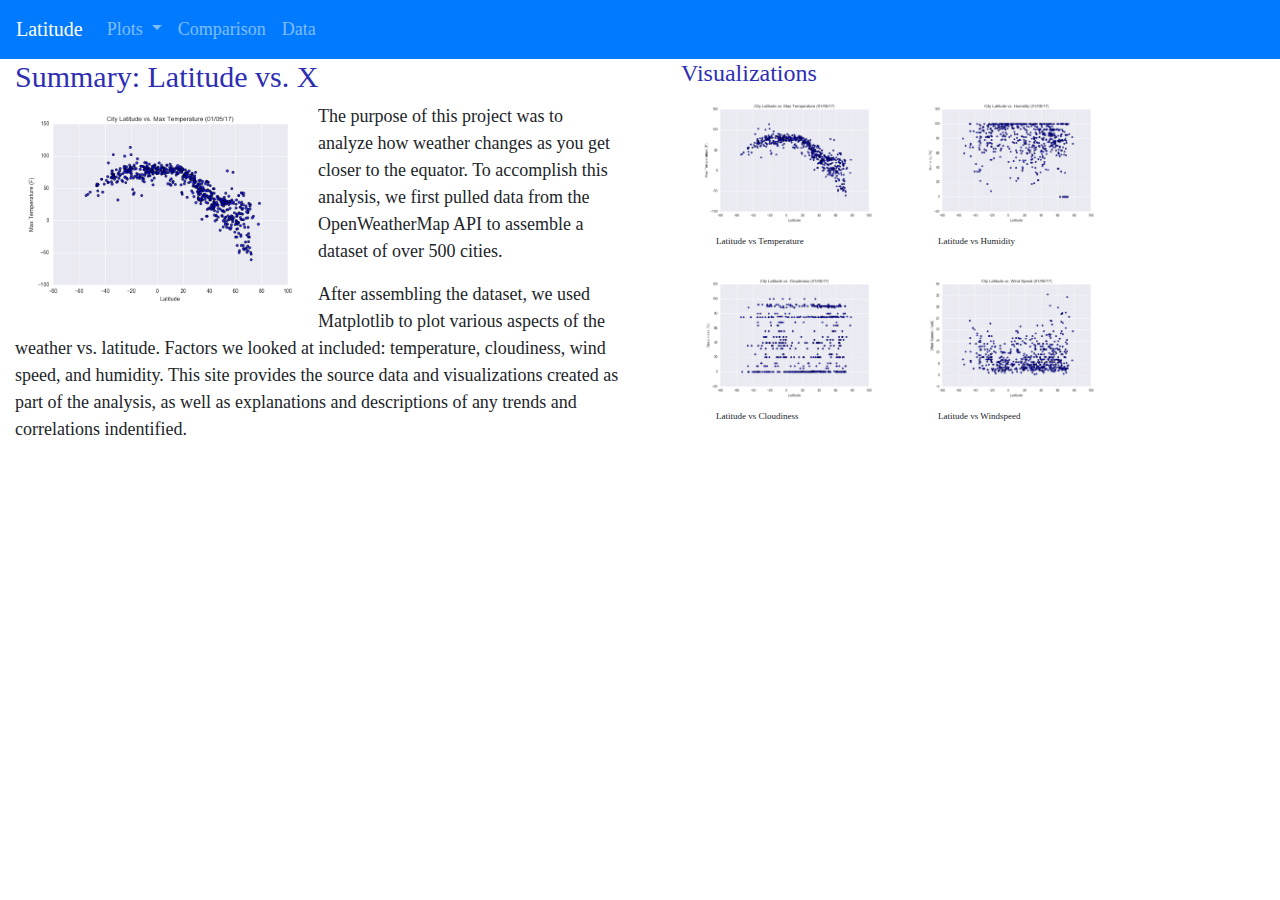
<file: index.html>
<!DOCTYPE html>
<html lang="en-us">

<head>

  <meta charset="UTF-8">
  <title>Latitude</title>

  <!-- Bootstrap CDN -->
  <link rel="stylesheet" href="https://stackpath.bootstrapcdn.com/bootstrap/4.3.1/css/bootstrap.min.css" integrity="sha384-ggOyR0iXCbMQv3Xipma34MD+dH/1fQ784/j6cY/iJTQUOhcWr7x9JvoRxT2MZw1T" crossorigin="anonymous">
  <link rel="stylesheet" type="text/css" href="WebVisualizations/style.css">
</head>

<body>

  <nav class="navbar navbar-expand-lg navbar-dark bg-primary">
    <a class="navbar-brand" href="#">Latitude</a>
    <button class="navbar-toggler" type="button" data-toggle="collapse" data-target="#navbarSupportedContent" aria-controls="navbarSupportedContent" aria-expanded="false" aria-label="Toggle navigation">
      <span class="navbar-toggler-icon"></span>
    </button>
  
    <div class="collapse navbar-collapse" id="navbarSupportedContent">
      <ul class="navbar-nav mr-auto">
        <li class="nav-item dropdown">
          <a class="nav-link dropdown-toggle" href="#" id="navbarDropdown" role="button" data-toggle="dropdown" aria-haspopup="true" aria-expanded="false">
            Plots
          </a>
          <div class="dropdown-menu" aria-labelledby="navbarDropdown">
            <a class="dropdown-item" href="WebVisualizations/temp.html">Max Temperature</a>
            <a class="dropdown-item" href="WebVisualizations/humidity.html">Humidity</a>
            <a class="dropdown-item" href="WebVisualizations/cloud.html">Cloudiness</a>
            <a class="dropdown-item" href="WebVisualizations/wind.html">Wind Speed</a>
          </div>
        </li> 
        <li class="nav-item">
          <a class="nav-link" href="WebVisualizations/comparison.html">Comparison</a>
        </li> 
        <li class="nav-item">
          <a class="nav-link" href="WebVisualizations/data.html">Data</a>
        </li>
      </ul>
    </div>
  </nav>

  <main class="container">
    <div id="summary">
      <section id="figure">
        <h1>Summary: Latitude vs. X</h1>
        <img id="summary-image" class="img-fluid" src="WebVisualizations/Resources/assets/images/Fig1.png" alt="Latitude vs Temperature">
      </section>
      <p>The purpose of this project was to analyze how weather changes as you get closer to the equator. To accomplish this analysis, we first pulled data from the OpenWeatherMap API to assemble a dataset of over 500 cities.</p>
      <p></p>
      <p>After assembling the dataset, we used Matplotlib to plot various aspects of the weather vs. latitude. Factors we looked at included: temperature, cloudiness, wind speed, and humidity. This site provides the source data and visualizations created as part of the analysis, as well as explanations and descriptions of any trends and correlations indentified.</p>        
    </div>

    <div id="visualizations">
      <h2>Visualizations</h2>
        <div class="row">
          <figure class="col-md-6">
            <a href="WebVisualizations/temp.html">
            <img class="img-fluid" src="WebVisualizations/Resources/assets/images/Fig1.png" alt="Latitude vs Temperature">
            </a>
            <figcaption>Latitude vs Temperature</figcaption>
          </figure>
          <figure class="col-md-6">
            <a href="WebVisualizations/humidity.html">
           <img class="img-fluid" src="WebVisualizations/Resources/assets/images/Fig2.png" alt="Latitude vs Humidity">
           </a>
           <figcaption>Latitude vs Humidity</figcaption>
          </figure>
        </div>
        <div class="row">
          <figure class="col-md-6">
            <a href="WebVisualizations/cloud.html">
            <img class="img-fluid" src="WebVisualizations/Resources/assets/images/Fig3.png" alt="Latitude vs Cloudiness">
            </a>
            <figcaption>Latitude vs Cloudiness</figcaption>
          </figure>
          <figure class="col-md-6">
            <a href="WebVisualizations/wind.html">
           <img class="img-fluid" src="WebVisualizations/Resources/assets/images/Fig4.png" alt="Latitude vs Windspeed">
           </a>
           <figcaption>Latitude vs Windspeed</figcaption>
          </figure>
        </div>
      
    </div>
  </main>

<script src="https://code.jquery.com/jquery-3.3.1.slim.min.js" integrity="sha384-q8i/X+965DzO0rT7abK41JStQIAqVgRVzpbzo5smXKp4YfRvH+8abtTE1Pi6jizo" crossorigin="anonymous"></script>
<script src="https://cdnjs.cloudflare.com/ajax/libs/popper.js/1.14.7/umd/popper.min.js" integrity="sha384-UO2eT0CpHqdSJQ6hJty5KVphtPhzWj9WO1clHTMGa3JDZwrnQq4sF86dIHNDz0W1" crossorigin="anonymous"></script>
<script src="https://stackpath.bootstrapcdn.com/bootstrap/4.3.1/js/bootstrap.min.js" integrity="sha384-JjSmVgyd0p3pXB1rRibZUAYoIIy6OrQ6VrjIEaFf/nJGzIxFDsf4x0xIM+B07jRM" crossorigin="anonymous"></script>

</body>

</html>
</file>
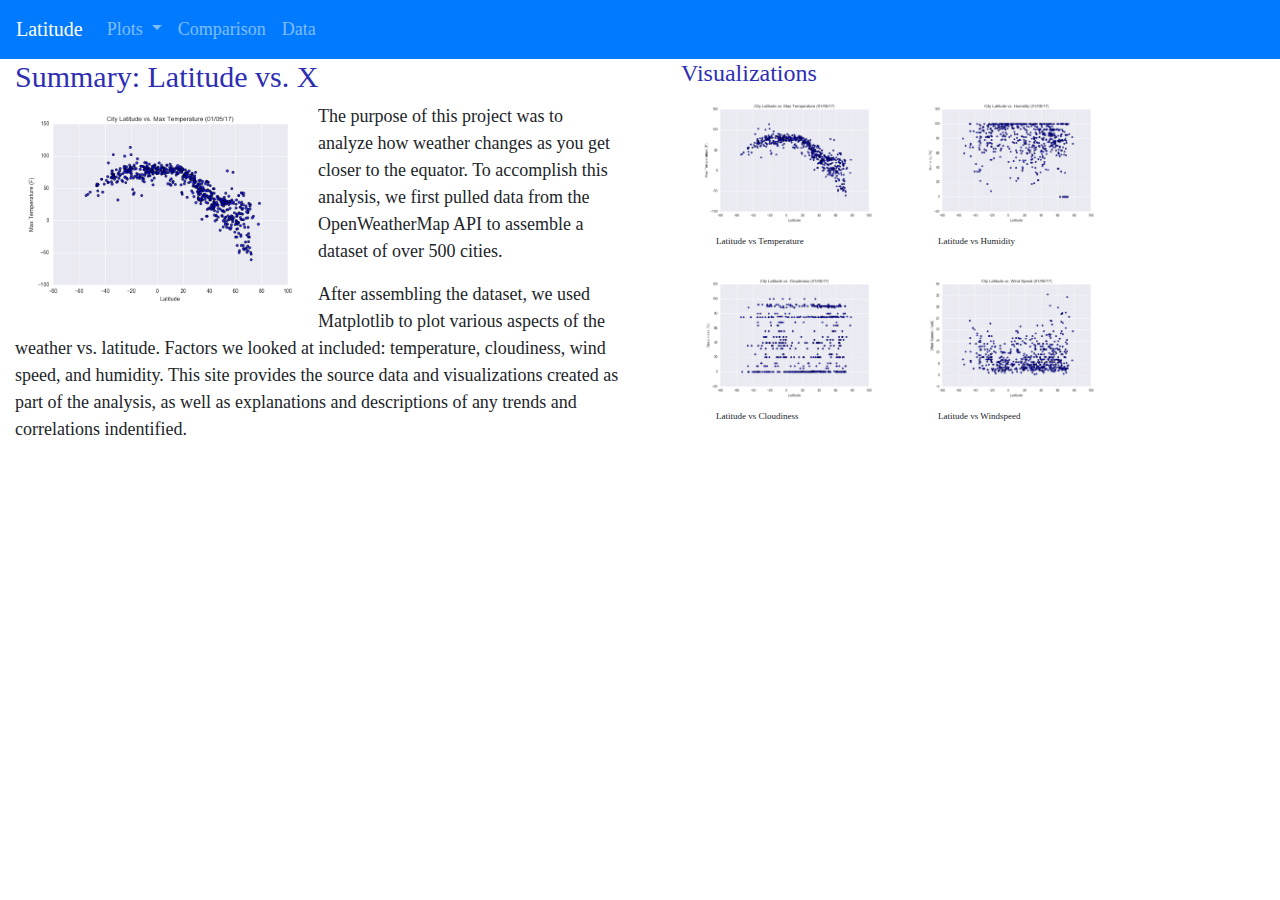
<file: WebVisualizations/index.html>
<!DOCTYPE html>
<html lang="en-us">

<head>

  <meta charset="UTF-8">
  <title>Latitude</title>

  <!-- Bootstrap CDN -->
  <link rel="stylesheet" href="https://stackpath.bootstrapcdn.com/bootstrap/4.3.1/css/bootstrap.min.css" integrity="sha384-ggOyR0iXCbMQv3Xipma34MD+dH/1fQ784/j6cY/iJTQUOhcWr7x9JvoRxT2MZw1T" crossorigin="anonymous">
  <link rel="stylesheet" type="text/css" href="style.css">
</head>

<body>

  <nav class="navbar navbar-expand-lg navbar-dark bg-primary">
    <a class="navbar-brand" href="#">Latitude</a>
    <button class="navbar-toggler" type="button" data-toggle="collapse" data-target="#navbarSupportedContent" aria-controls="navbarSupportedContent" aria-expanded="false" aria-label="Toggle navigation">
      <span class="navbar-toggler-icon"></span>
    </button>
  
    <div class="collapse navbar-collapse" id="navbarSupportedContent">
      <ul class="navbar-nav mr-auto">
        <li class="nav-item dropdown">
          <a class="nav-link dropdown-toggle" href="#" id="navbarDropdown" role="button" data-toggle="dropdown" aria-haspopup="true" aria-expanded="false">
            Plots
          </a>
          <div class="dropdown-menu" aria-labelledby="navbarDropdown">
            <a class="dropdown-item" href="#">Max Temperature</a>
            <a class="dropdown-item" href="#">Humidity</a>
            <a class="dropdown-item" href="#">Cloudiness</a>
            <a class="dropdown-item" href="#">Wind Speed</a>
          </div>
        </li> 
        <li class="nav-item">
          <a class="nav-link" href="comparison.html">Comparison</a>
        </li> 
        <li class="nav-item">
          <a class="nav-link" href="data.html">Data</a>
        </li>
      </ul>
    </div>
  </nav>

  <main class="container">
    <div id="summary">
      <section id="figure">
        <h1>Summary: Latitude vs. X</h1>
        <img id="summary-image" class="img-fluid" src="Resources/assets/images/Fig1.png" alt="Latitude vs Temperature">
      </section>
      <p>The purpose of this project was to analyze how weather changes as you get closer to the equator. To accomplish this analysis, we first pulled data from the OpenWeatherMap API to assemble a dataset of over 500 cities.</p>
      <p></p>
      <p>After assembling the dataset, we used Matplotlib to plot various aspects of the weather vs. latitude. Factors we looked at included: temperature, cloudiness, wind speed, and humidity. This site provides the source data and visualizations created as part of the analysis, as well as explanations and descriptions of any trends and correlations indentified.</p>        
    </div>

    <div id="visualizations">
      <h2>Visualizations</h2>
        <div class="row">
          <figure class="col-md-6">
            <a target="_blank" href="https://www.google.com">
            <img class="img-fluid" src="Resources/assets/images/Fig1.png" alt="Latitude vs Temperature">
            </a>
            <figcaption>Latitude vs Temperature</figcaption>
          </figure>
          <figure class="col-md-6">
            <a target="_blank" href="https://www.google.com">
           <img class="img-fluid" src="Resources/assets/images/Fig2.png" alt="Latitude vs Humidity">
           </a>
           <figcaption>Latitude vs Humidity</figcaption>
          </figure>
        </div>
        <div class="row">
          <figure class="col-md-6">
            <a target="_blank" href="https://www.google.com">
            <img class="img-fluid" src="Resources/assets/images/Fig3.png" alt="Latitude vs Cloudiness">
            </a>
            <figcaption>Latitude vs Cloudiness</figcaption>
          </figure>
          <figure class="col-md-6">
            <a target="_blank" href="https://www.google.com">
           <img class="img-fluid" src="Resources/assets/images/Fig4.png" alt="Latitude vs Windspeed">
           </a>
           <figcaption>Latitude vs Windspeed</figcaption>
          </figure>
        </div>
      
    </div>
  </main>

<script src="https://code.jquery.com/jquery-3.3.1.slim.min.js" integrity="sha384-q8i/X+965DzO0rT7abK41JStQIAqVgRVzpbzo5smXKp4YfRvH+8abtTE1Pi6jizo" crossorigin="anonymous"></script>
<script src="https://cdnjs.cloudflare.com/ajax/libs/popper.js/1.14.7/umd/popper.min.js" integrity="sha384-UO2eT0CpHqdSJQ6hJty5KVphtPhzWj9WO1clHTMGa3JDZwrnQq4sF86dIHNDz0W1" crossorigin="anonymous"></script>
<script src="https://stackpath.bootstrapcdn.com/bootstrap/4.3.1/js/bootstrap.min.js" integrity="sha384-JjSmVgyd0p3pXB1rRibZUAYoIIy6OrQ6VrjIEaFf/nJGzIxFDsf4x0xIM+B07jRM" crossorigin="anonymous"></script>

</body>

</html>
</file>
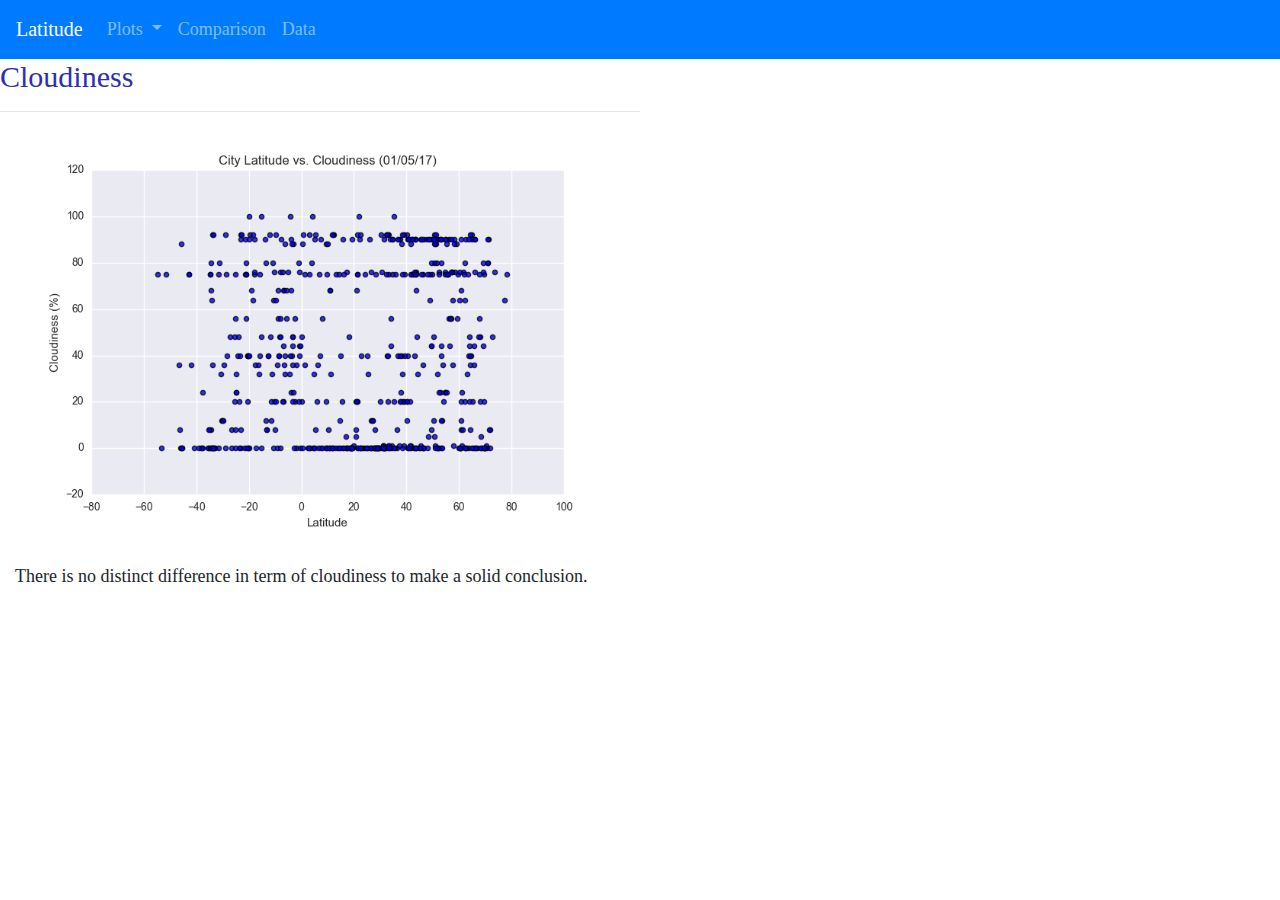
<file: WebVisualizations/cloud.html>
<!DOCTYPE html>
<html lang="en-us">

<head>

  <meta charset="UTF-8">
  <title>Cloudiness</title>

  <!-- Bootstrap CDN -->
  <link rel="stylesheet" href="https://stackpath.bootstrapcdn.com/bootstrap/4.3.1/css/bootstrap.min.css" integrity="sha384-ggOyR0iXCbMQv3Xipma34MD+dH/1fQ784/j6cY/iJTQUOhcWr7x9JvoRxT2MZw1T" crossorigin="anonymous">
  <link rel="stylesheet" type="text/css" href="style.css">
</head>

<body>

  <nav class="navbar navbar-expand-lg navbar-dark bg-primary">
    <a class="navbar-brand" href="../index.html">Latitude</a>
    <button class="navbar-toggler" type="button" data-toggle="collapse" data-target="#navbarSupportedContent" aria-controls="navbarSupportedContent" aria-expanded="false" aria-label="Toggle navigation">
      <span class="navbar-toggler-icon"></span>
    </button>
  
    <div class="collapse navbar-collapse" id="navbarSupportedContent">
      <ul class="navbar-nav mr-auto">
        <li class="nav-item dropdown">
          <a class="nav-link dropdown-toggle" href="#" id="navbarDropdown" role="button" data-toggle="dropdown" aria-haspopup="true" aria-expanded="false">
            Plots
          </a>
          <div class="dropdown-menu" aria-labelledby="navbarDropdown">
            <a class="dropdown-item" href="temp.html">Max Temperature</a>
            <a class="dropdown-item" href="humidity.html">Humidity</a>
            <a class="dropdown-item" href="#">Cloudiness</a>
            <a class="dropdown-item" href="wind.html">Wind Speed</a>
          </div>
        </li> 
        <li class="nav-item">
          <a class="nav-link" href="comparison.html">Comparison</a>
        </li> 
        <li class="nav-item">
          <a class="nav-link" href="data.html">Data</a>
        </li>
      </ul>
    </div>
  </nav>

  <main class="viz">
  <h1>Cloudiness</h1>
  <hr>
    <div>
        <div class="col-md-12">
          <figure>
            <img class="img-fluid" src="Resources/assets/images/Fig3.png" alt="Latitude vs Cloudiness">
          </figure>
        </div>
        <div class="col-md-12">
            <p>There is no distinct difference in term of cloudiness to make a solid conclusion.</p>
        </div>
  </main>    
    </div>

<script src="https://code.jquery.com/jquery-3.3.1.slim.min.js" integrity="sha384-q8i/X+965DzO0rT7abK41JStQIAqVgRVzpbzo5smXKp4YfRvH+8abtTE1Pi6jizo" crossorigin="anonymous"></script>
<script src="https://cdnjs.cloudflare.com/ajax/libs/popper.js/1.14.7/umd/popper.min.js" integrity="sha384-UO2eT0CpHqdSJQ6hJty5KVphtPhzWj9WO1clHTMGa3JDZwrnQq4sF86dIHNDz0W1" crossorigin="anonymous"></script>
<script src="https://stackpath.bootstrapcdn.com/bootstrap/4.3.1/js/bootstrap.min.js" integrity="sha384-JjSmVgyd0p3pXB1rRibZUAYoIIy6OrQ6VrjIEaFf/nJGzIxFDsf4x0xIM+B07jRM" crossorigin="anonymous"></script>

</body>

</html>
</file>
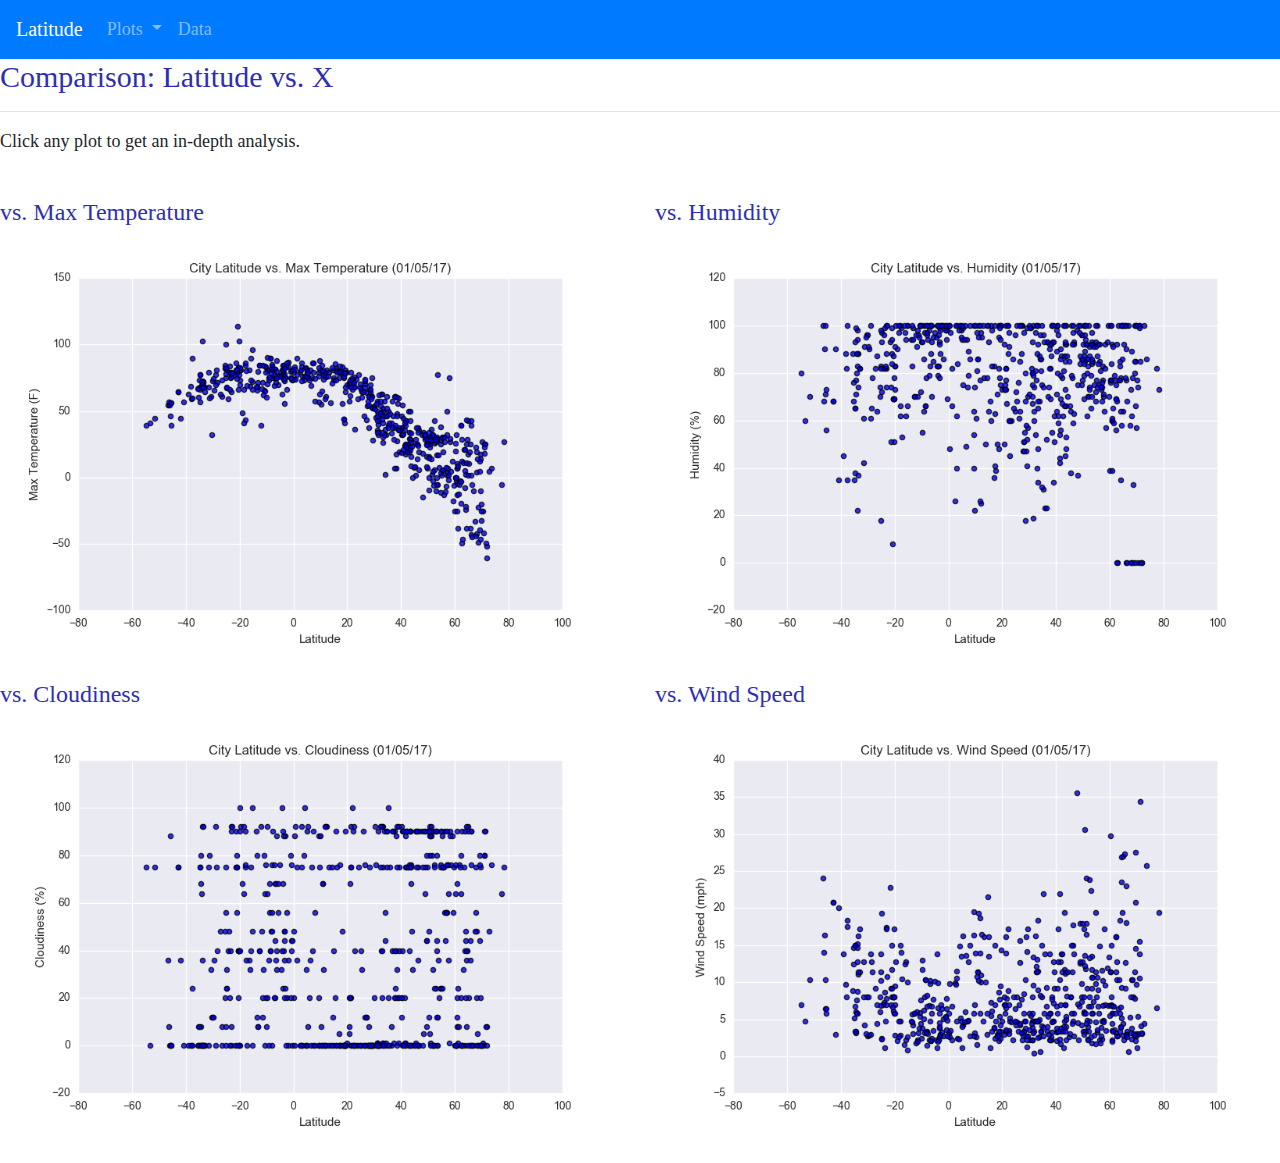
<file: WebVisualizations/comparison.html>
<!DOCTYPE html>
<html lang="en-us">

<head>

  <meta charset="UTF-8">
  <title>Comparison</title>

  <!-- Bootstrap CDN -->
  <link rel="stylesheet" href="https://stackpath.bootstrapcdn.com/bootstrap/4.3.1/css/bootstrap.min.css" integrity="sha384-ggOyR0iXCbMQv3Xipma34MD+dH/1fQ784/j6cY/iJTQUOhcWr7x9JvoRxT2MZw1T" crossorigin="anonymous">
  <link rel="stylesheet" type="text/css" href="style.css">
</head>

<body>

  <nav class="navbar navbar-expand-lg navbar-dark bg-primary">
    <a class="navbar-brand" href="../index.html">Latitude</a>
    <button class="navbar-toggler" type="button" data-toggle="collapse" data-target="#navbarSupportedContent" aria-controls="navbarSupportedContent" aria-expanded="false" aria-label="Toggle navigation">
      <span class="navbar-toggler-icon"></span>
    </button>
  
    <div class="collapse navbar-collapse" id="navbarSupportedContent">
      <ul class="navbar-nav mr-auto">
        <li class="nav-item dropdown">
          <a class="nav-link dropdown-toggle" href="#" id="navbarDropdown" role="button" data-toggle="dropdown" aria-haspopup="true" aria-expanded="false">
            Plots
          </a>
          <div class="dropdown-menu" aria-labelledby="navbarDropdown">
            <a class="dropdown-item" href="#">Max Temperature</a>
            <a class="dropdown-item" href="#">Humidity</a>
            <a class="dropdown-item" href="#">Cloudiness</a>
            <a class="dropdown-item" href="#">Wind Speed</a>
          </div>
        </li> 
        <li class="nav-item">
          <a class="nav-link" href="data.html">Data</a>
        </li>
      </ul>
    </div>
  </nav>


  <h1>Comparison: Latitude vs. X</h1>
  <hr>
  <p>Click any plot to get an in-depth analysis.</p>
  <br>


    <div id="comparison">
        <div class="row">
          <figure class="col-md-6">
            <h4>vs. Max Temperature</h4>
            <a target="_blank" href="https://www.google.com">
            <img class="img-fluid" src="Resources/assets/images/Fig1.png" alt="Latitude vs Temperature">
            </a>
          </figure>
          <figure class="col-md-6">
            <h4>vs. Humidity</h4>
            <a target="_blank" href="https://www.google.com">
           <img class="img-fluid"src="Resources/assets/images/Fig2.png" alt="Latitude vs Humidity">
           </a>
          </figure>
        </div>
        <div class="row">
          <figure class="col-md-6">
            <h4>vs. Cloudiness</h4>
            <a target="_blank" href="https://www.google.com">
            <img class="img-fluid" src="Resources/assets/images/Fig3.png" alt="Latitude vs Cloudiness">
            </a>
          </figure>
          <figure class="col-md-6">
            <h4>vs. Wind Speed</h4>
            <a target="_blank" href="https://www.google.com">
           <img class="img-fluid" src="Resources/assets/images/Fig4.png" alt="Latitude vs Windspeed">
           </a>
          </figure>
        </div>
      
    </div>

<script src="https://code.jquery.com/jquery-3.3.1.slim.min.js" integrity="sha384-q8i/X+965DzO0rT7abK41JStQIAqVgRVzpbzo5smXKp4YfRvH+8abtTE1Pi6jizo" crossorigin="anonymous"></script>
<script src="https://cdnjs.cloudflare.com/ajax/libs/popper.js/1.14.7/umd/popper.min.js" integrity="sha384-UO2eT0CpHqdSJQ6hJty5KVphtPhzWj9WO1clHTMGa3JDZwrnQq4sF86dIHNDz0W1" crossorigin="anonymous"></script>
<script src="https://stackpath.bootstrapcdn.com/bootstrap/4.3.1/js/bootstrap.min.js" integrity="sha384-JjSmVgyd0p3pXB1rRibZUAYoIIy6OrQ6VrjIEaFf/nJGzIxFDsf4x0xIM+B07jRM" crossorigin="anonymous"></script>

</body>

</html>
</file>
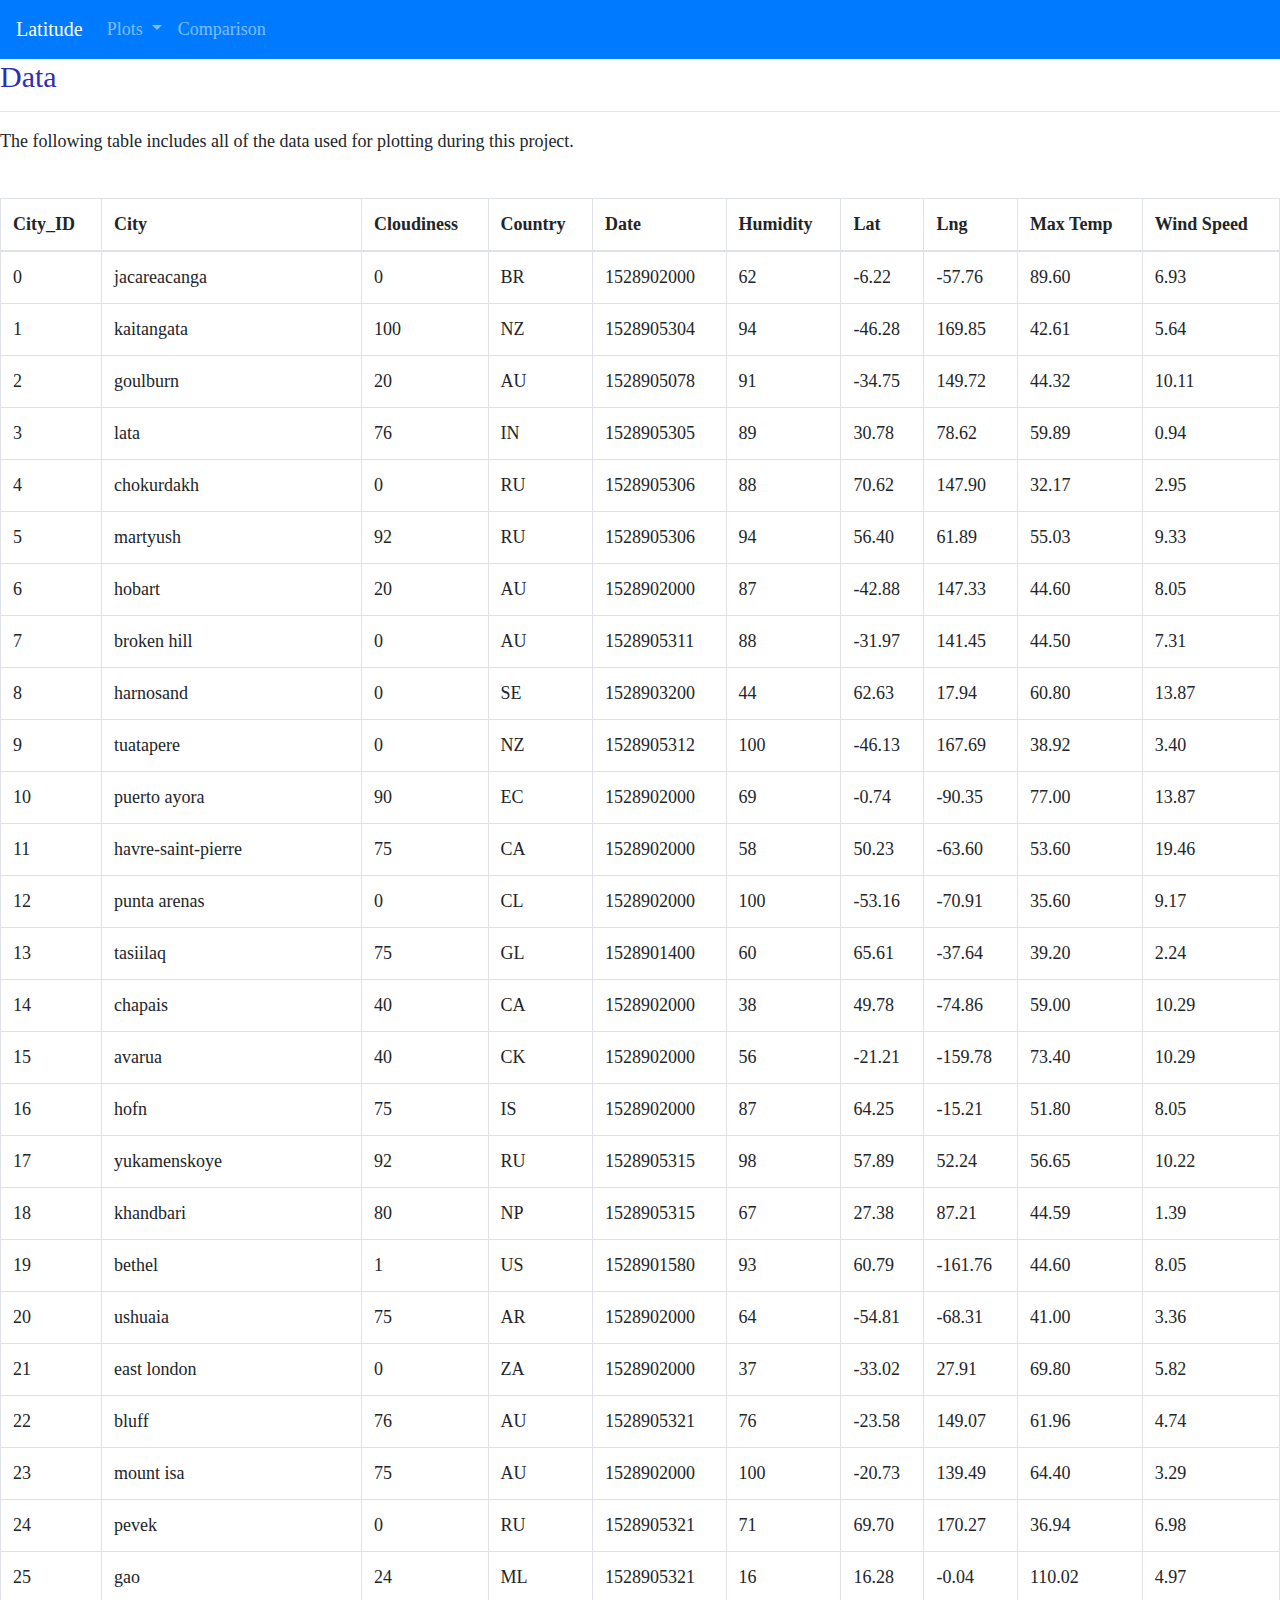
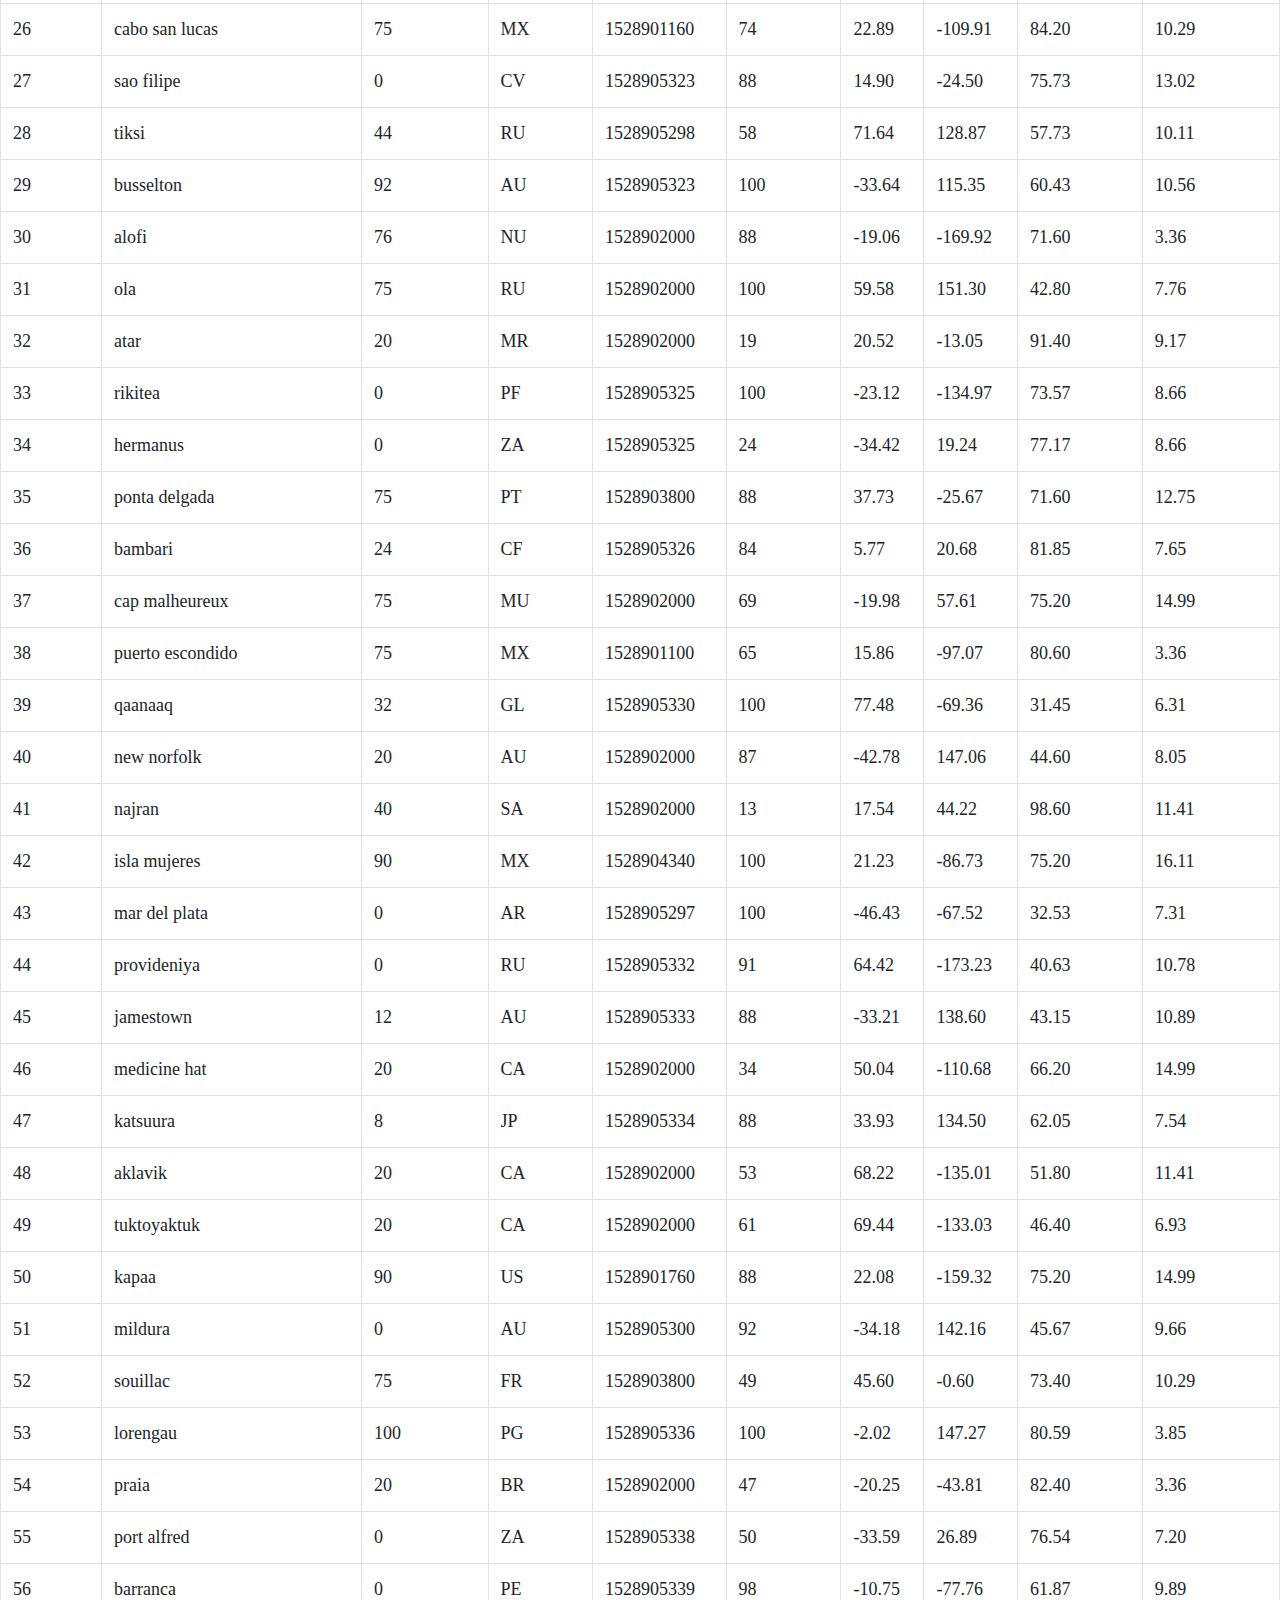
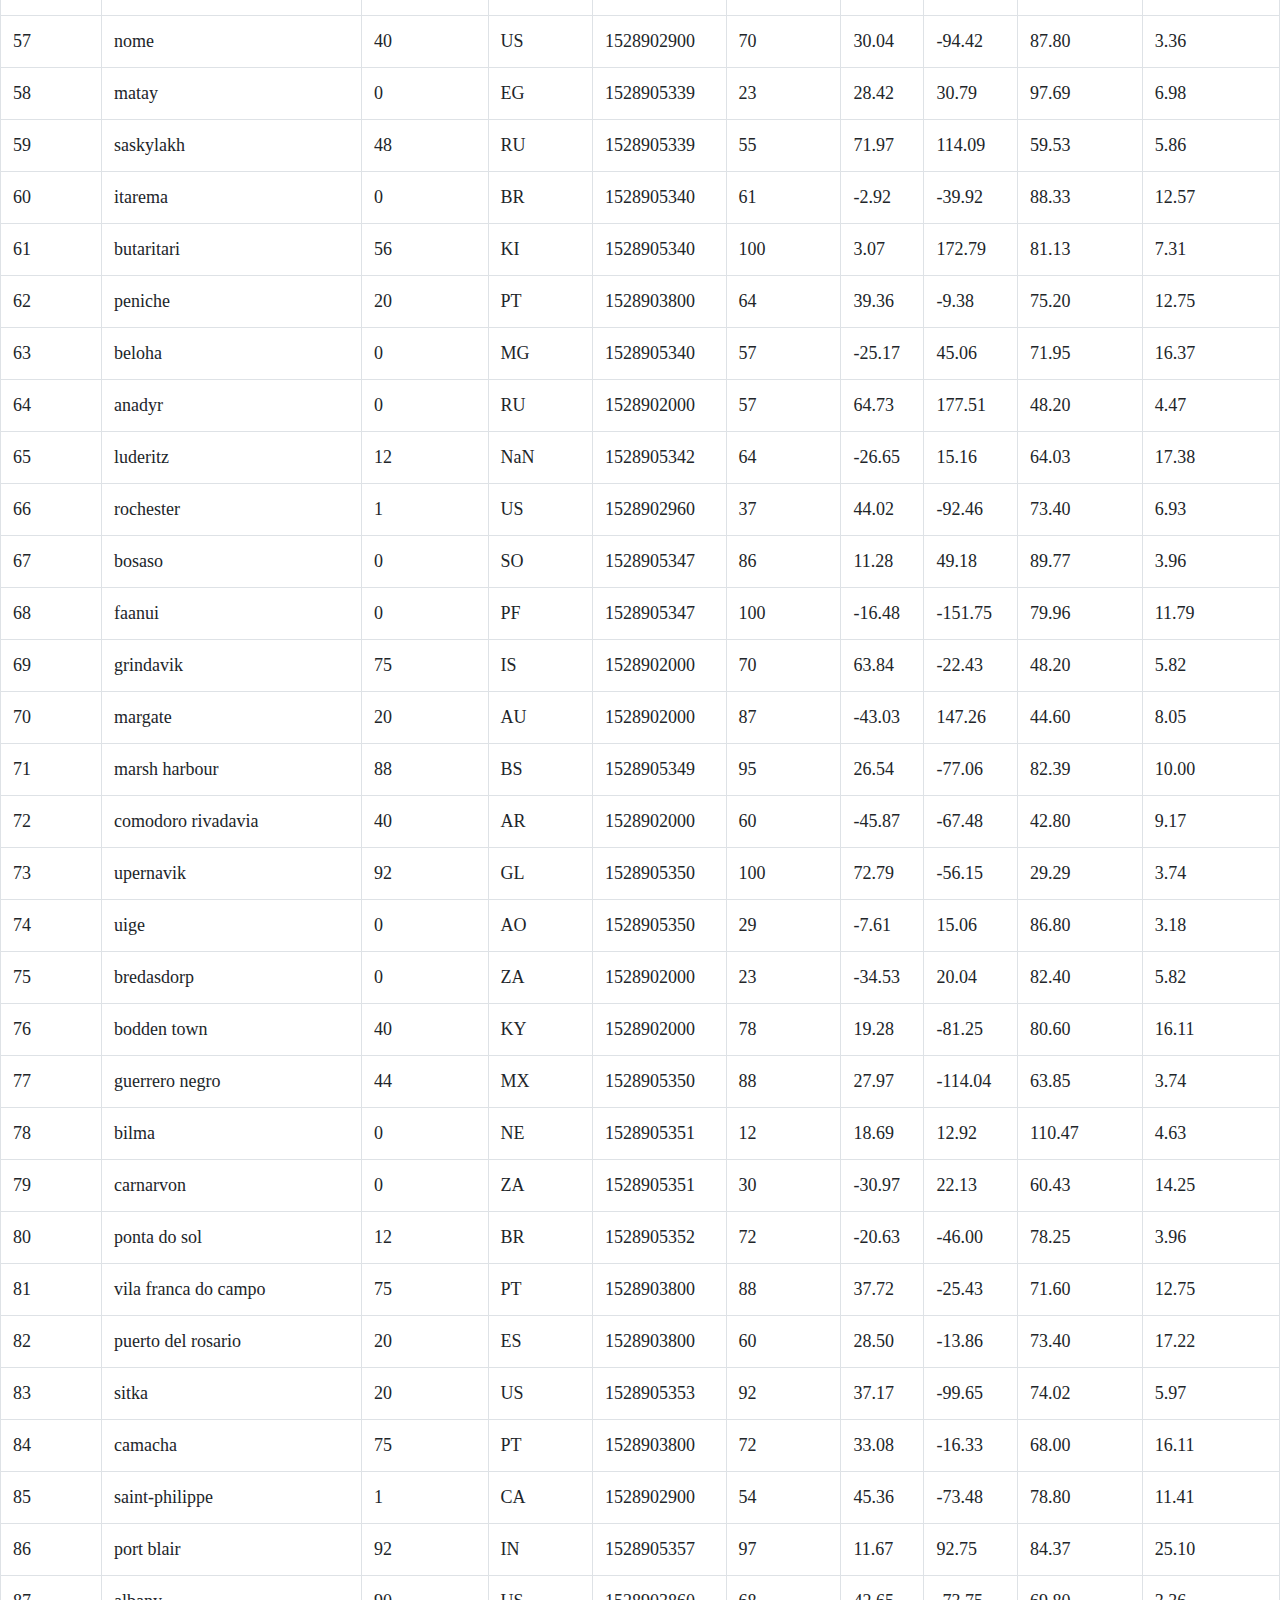
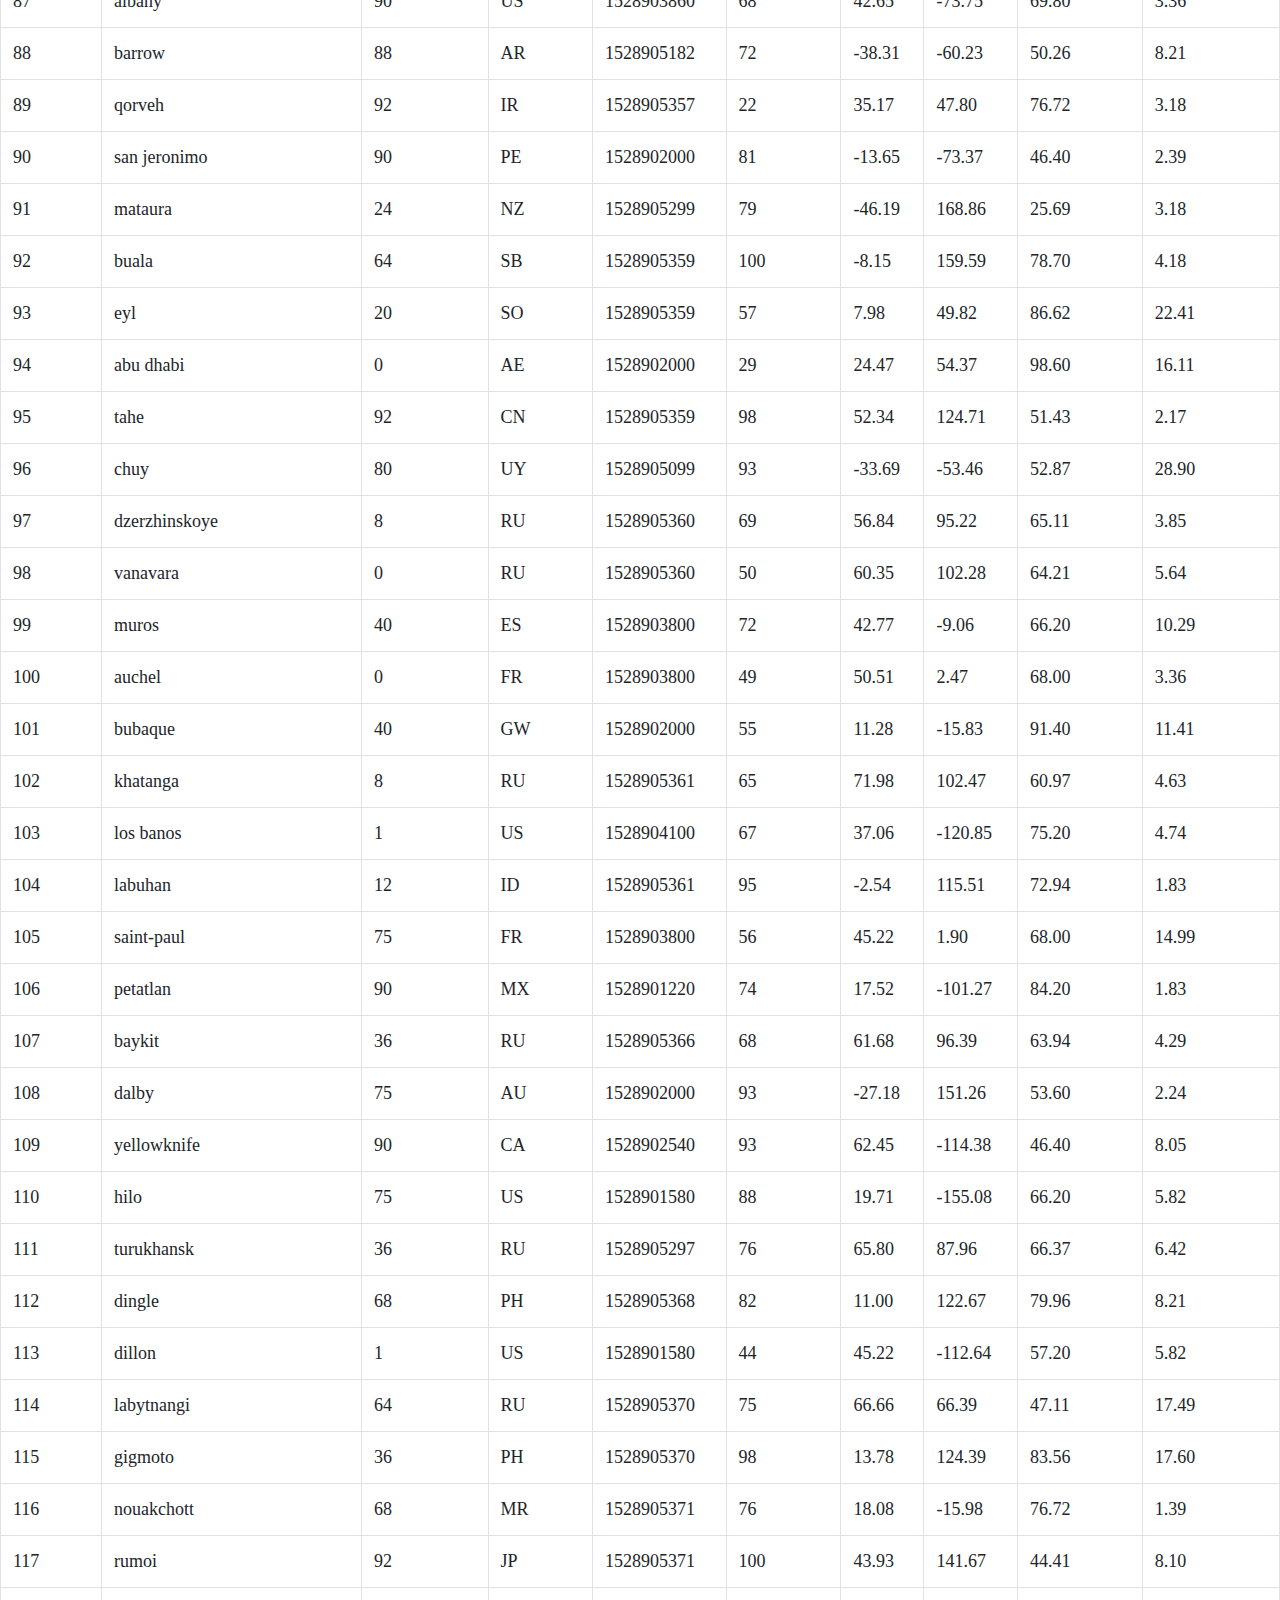
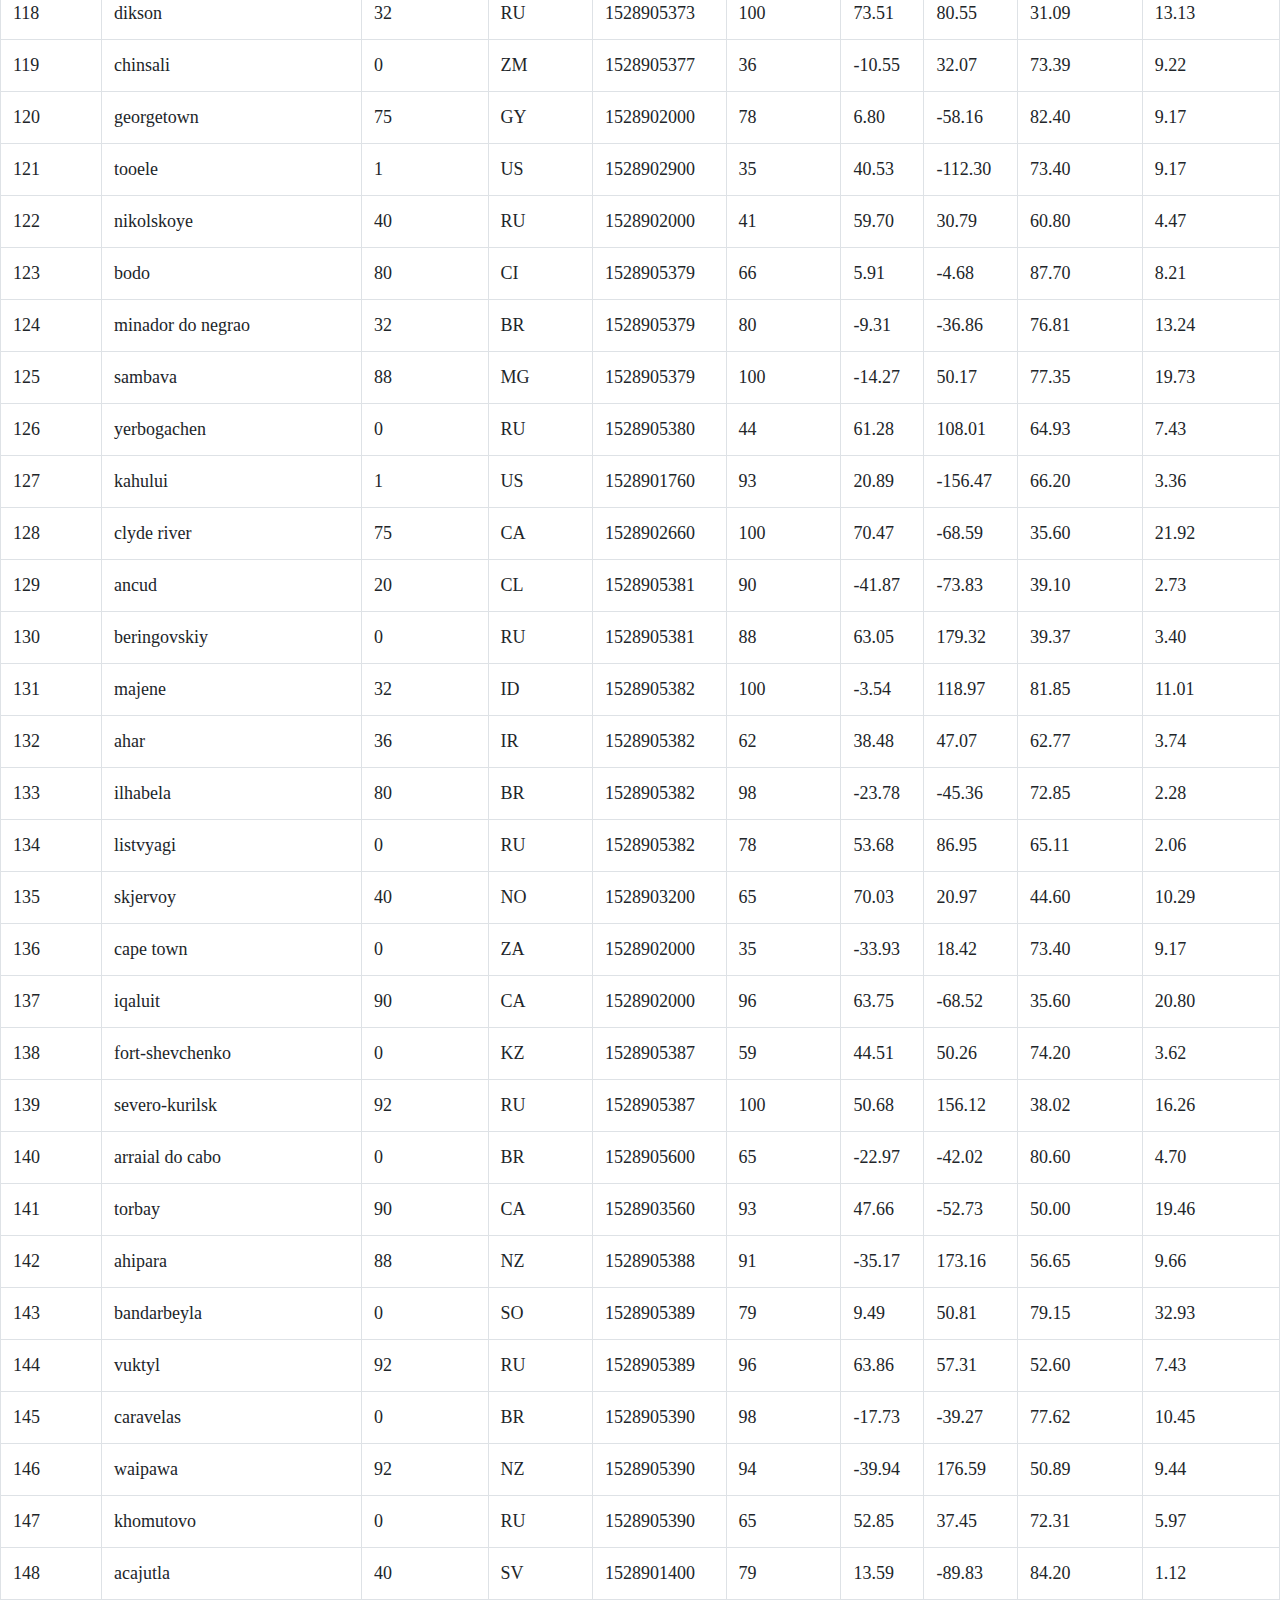
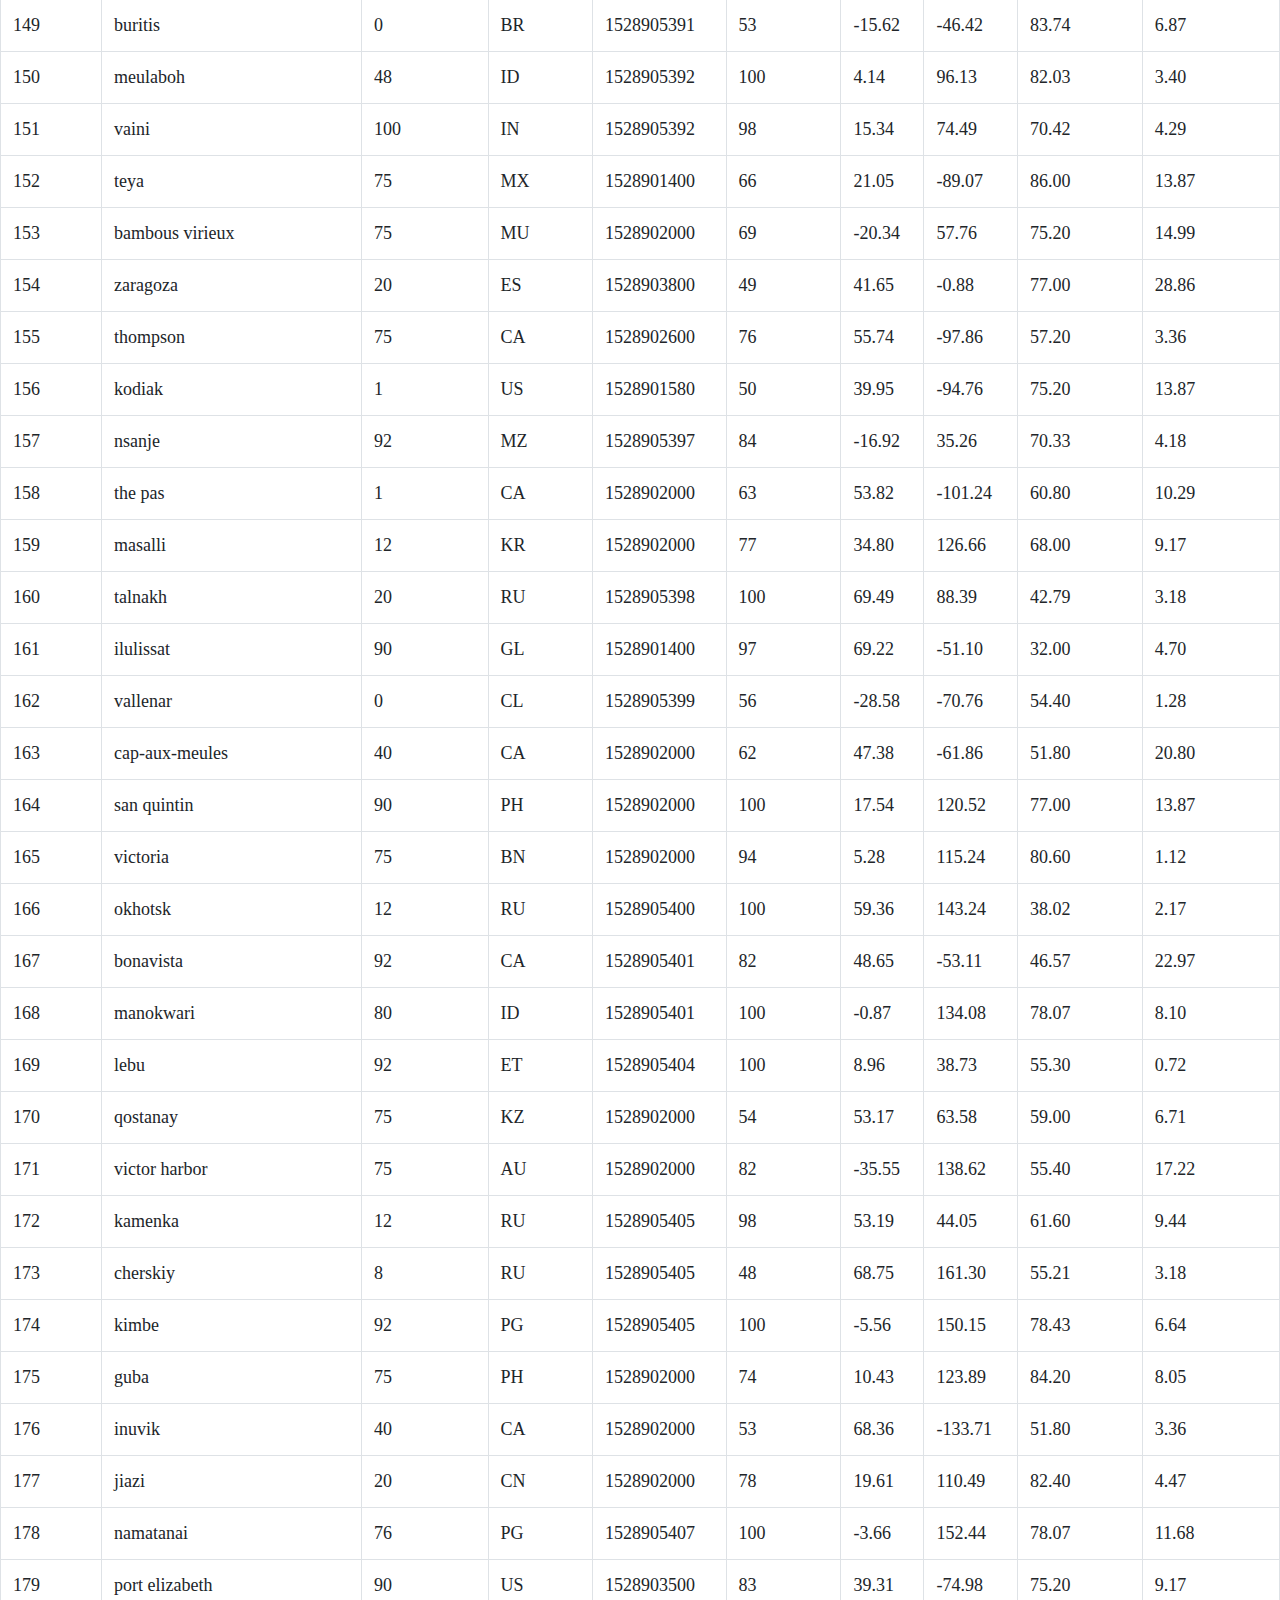
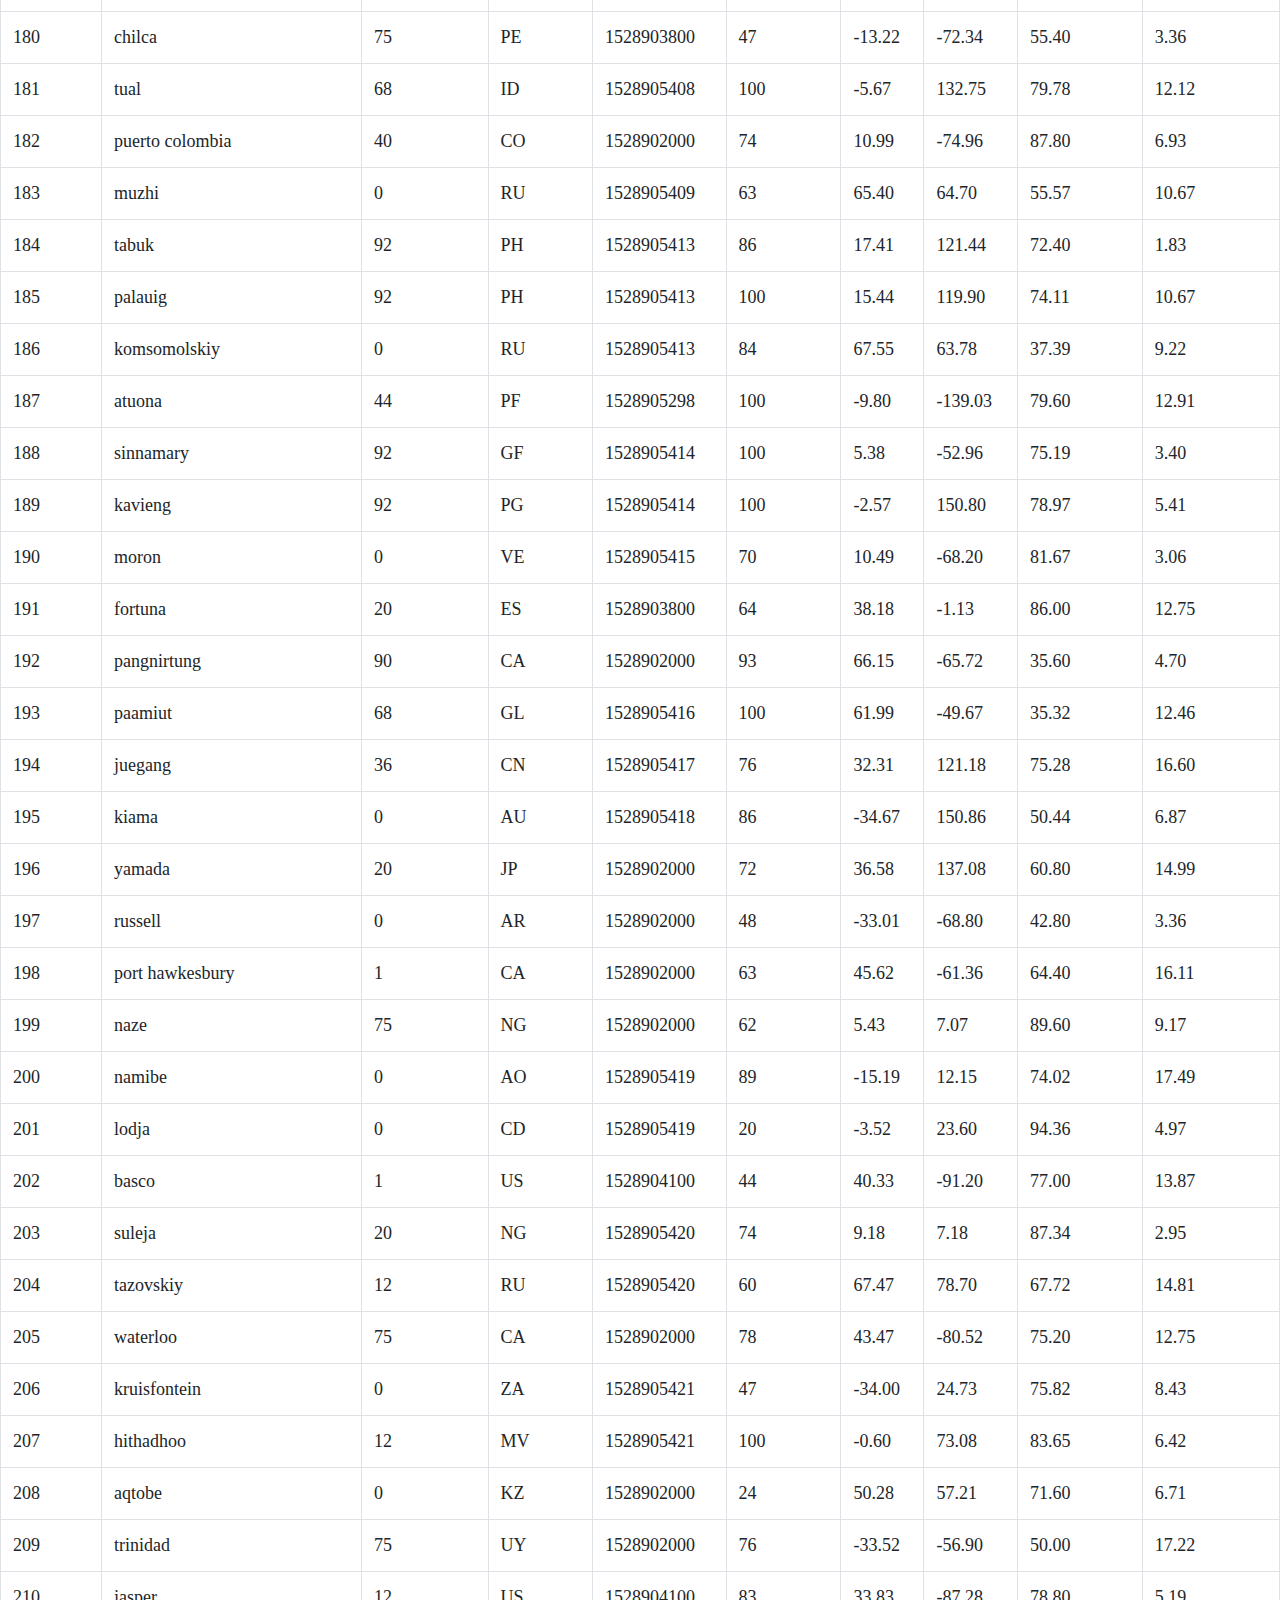
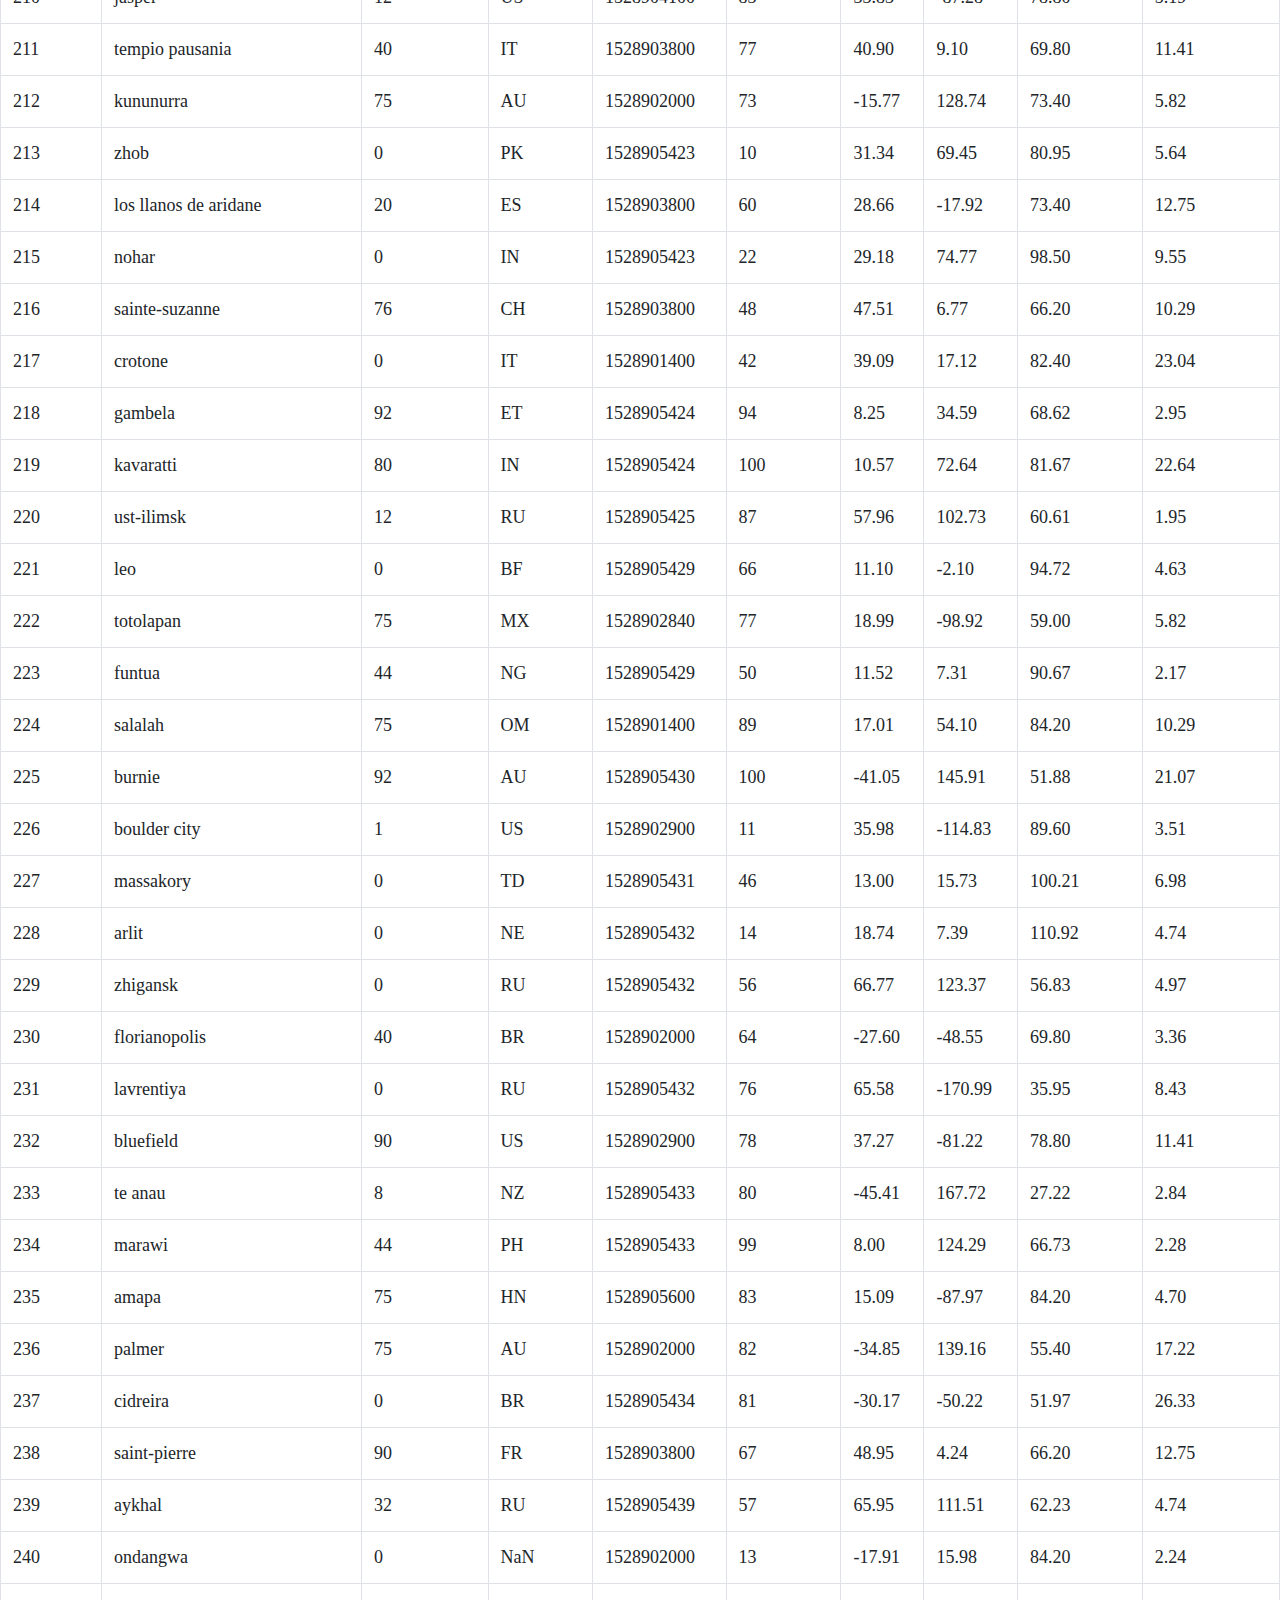
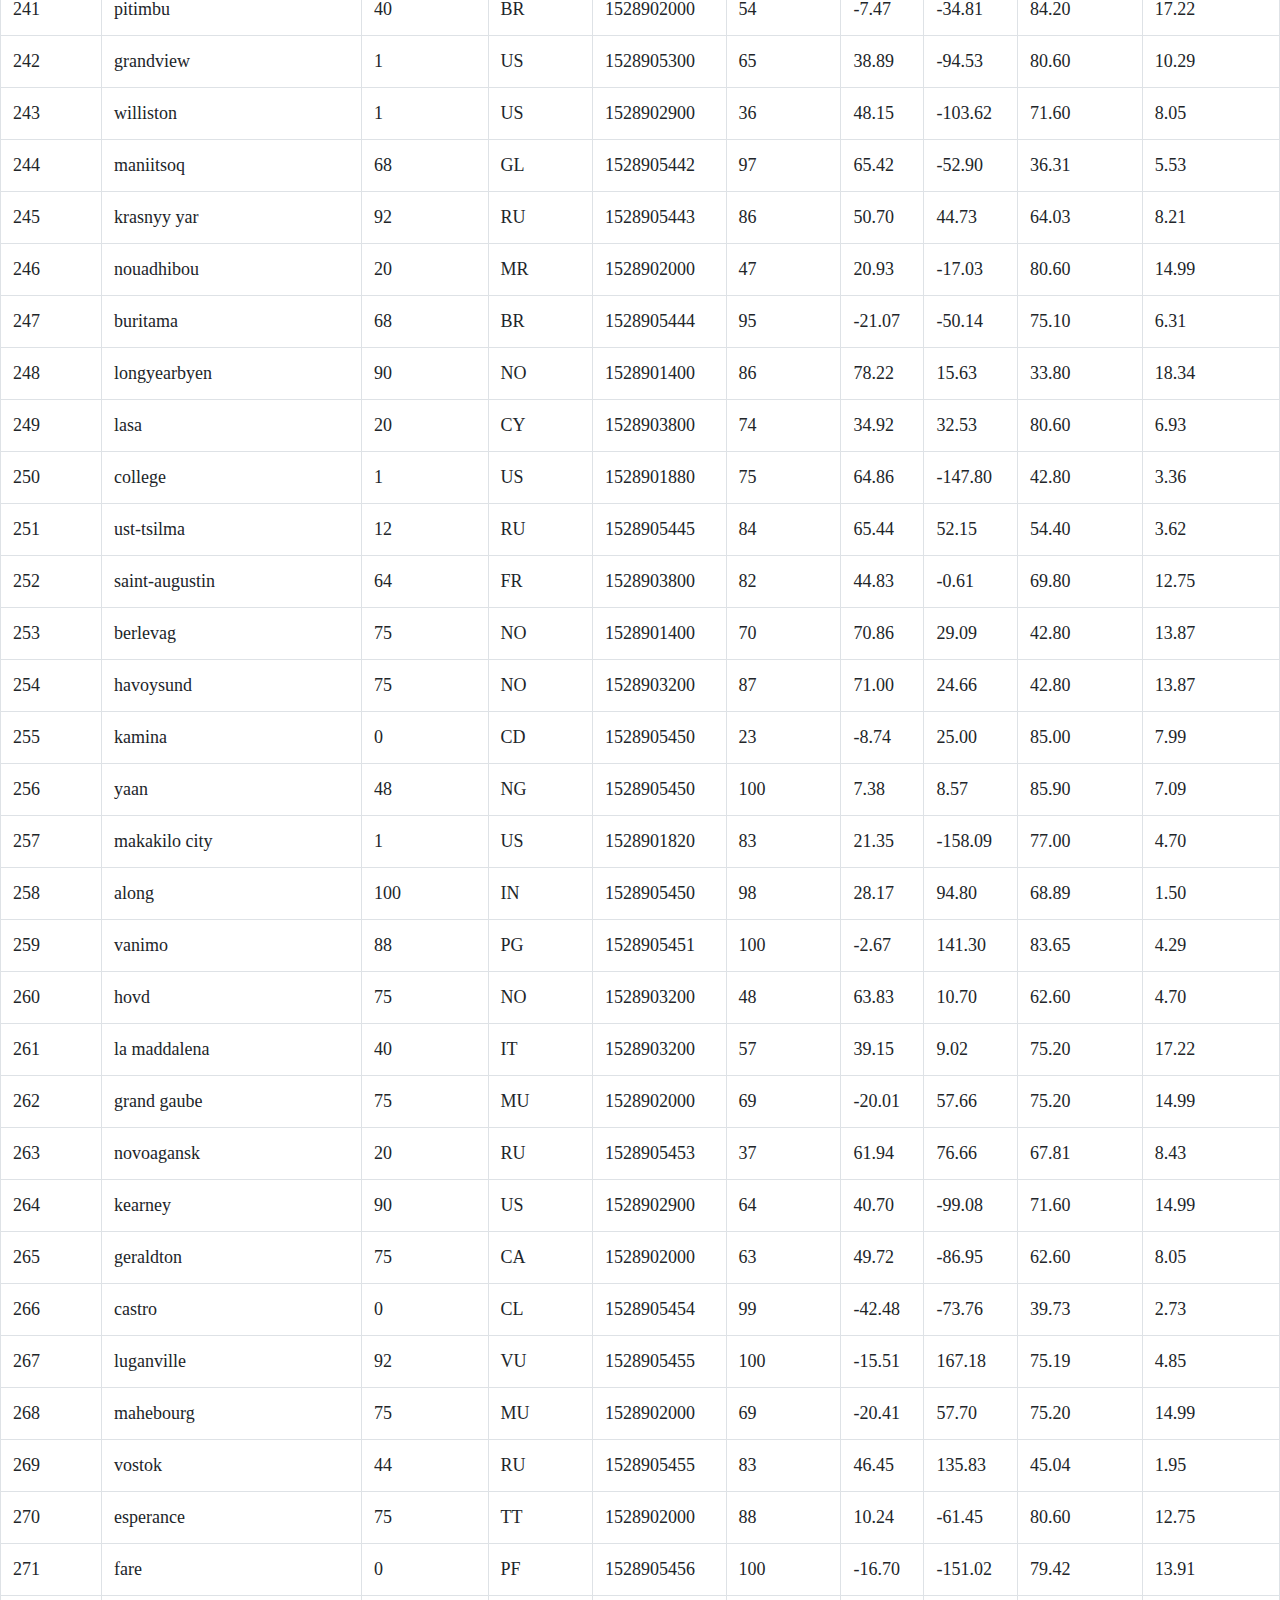
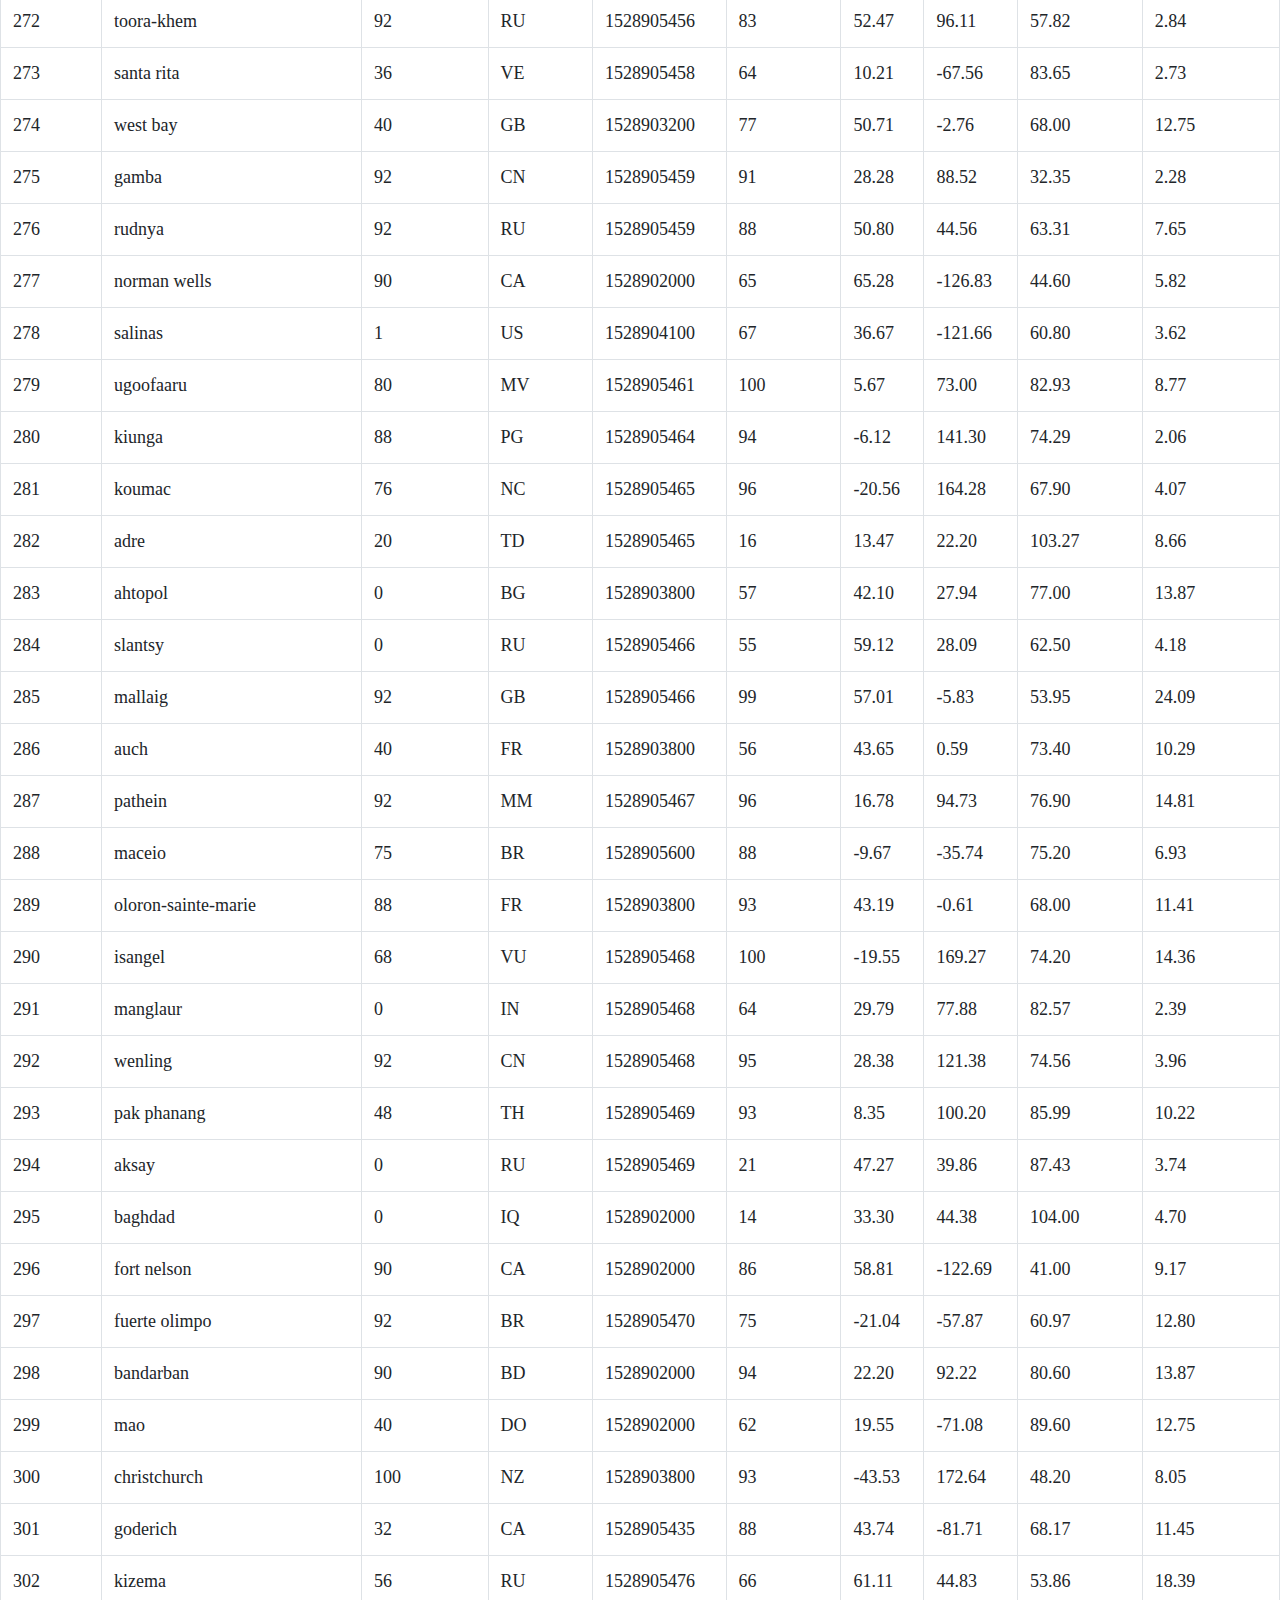
<file: WebVisualizations/data.html>
<!DOCTYPE html>
<html lang="en-us">

<head>

  <meta charset="UTF-8">
  <title>Data</title>

  <!-- Bootstrap CDN -->
  <link rel="stylesheet" href="https://stackpath.bootstrapcdn.com/bootstrap/4.3.1/css/bootstrap.min.css" integrity="sha384-ggOyR0iXCbMQv3Xipma34MD+dH/1fQ784/j6cY/iJTQUOhcWr7x9JvoRxT2MZw1T" crossorigin="anonymous">
  <link rel="stylesheet" type="text/css" href="style.css">
</head>

<body>

  <nav class="navbar navbar-expand-lg navbar-dark bg-primary">
    <a class="navbar-brand" href="../index.html">Latitude</a>
    <button class="navbar-toggler" type="button" data-toggle="collapse" data-target="#navbarSupportedContent" aria-controls="navbarSupportedContent" aria-expanded="false" aria-label="Toggle navigation">
      <span class="navbar-toggler-icon"></span>
    </button>
  
    <div class="collapse navbar-collapse" id="navbarSupportedContent">
      <ul class="navbar-nav mr-auto">
        <li class="nav-item dropdown">
          <a class="nav-link dropdown-toggle" href="#" id="navbarDropdown" role="button" data-toggle="dropdown" aria-haspopup="true" aria-expanded="false">
            Plots
          </a>
          <div class="dropdown-menu" aria-labelledby="navbarDropdown">
            <a class="dropdown-item" href="temp.html">Max Temperature</a>
            <a class="dropdown-item" href="humidity.html">Humidity</a>
            <a class="dropdown-item" href="cloud.html">Cloudiness</a>
            <a class="dropdown-item" href="wind.html">Wind Speed</a>
          </div>
        </li> 
        <li class="nav-item">
          <a class="nav-link" href="comparison.html">Comparison</a>
        </li> 
      </ul>
    </div>
  </nav>

  <h1>Data</h1>
  <hr>
  <p>The following table includes all of the data used for plotting during this project.</p>
  <br>
  
  <table class="table table-bordered">
    <thead>
      <tr style="text-align: right;">
        <th>City_ID</th>
        <th>City</th>
        <th>Cloudiness</th>
        <th>Country</th>
        <th>Date</th>
        <th>Humidity</th>
        <th>Lat</th>
        <th>Lng</th>
        <th>Max Temp</th>
        <th>Wind Speed</th>
      </tr>
    </thead>
    <tbody>
      <tr>
        <td>0</td>
        <td>jacareacanga</td>
        <td>0</td>
        <td>BR</td>
        <td>1528902000</td>
        <td>62</td>
        <td>-6.22</td>
        <td>-57.76</td>
        <td>89.60</td>
        <td>6.93</td>
      </tr>
      <tr>
        <td>1</td>
        <td>kaitangata</td>
        <td>100</td>
        <td>NZ</td>
        <td>1528905304</td>
        <td>94</td>
        <td>-46.28</td>
        <td>169.85</td>
        <td>42.61</td>
        <td>5.64</td>
      </tr>
      <tr>
        <td>2</td>
        <td>goulburn</td>
        <td>20</td>
        <td>AU</td>
        <td>1528905078</td>
        <td>91</td>
        <td>-34.75</td>
        <td>149.72</td>
        <td>44.32</td>
        <td>10.11</td>
      </tr>
      <tr>
        <td>3</td>
        <td>lata</td>
        <td>76</td>
        <td>IN</td>
        <td>1528905305</td>
        <td>89</td>
        <td>30.78</td>
        <td>78.62</td>
        <td>59.89</td>
        <td>0.94</td>
      </tr>
      <tr>
        <td>4</td>
        <td>chokurdakh</td>
        <td>0</td>
        <td>RU</td>
        <td>1528905306</td>
        <td>88</td>
        <td>70.62</td>
        <td>147.90</td>
        <td>32.17</td>
        <td>2.95</td>
      </tr>
      <tr>
        <td>5</td>
        <td>martyush</td>
        <td>92</td>
        <td>RU</td>
        <td>1528905306</td>
        <td>94</td>
        <td>56.40</td>
        <td>61.89</td>
        <td>55.03</td>
        <td>9.33</td>
      </tr>
      <tr>
        <td>6</td>
        <td>hobart</td>
        <td>20</td>
        <td>AU</td>
        <td>1528902000</td>
        <td>87</td>
        <td>-42.88</td>
        <td>147.33</td>
        <td>44.60</td>
        <td>8.05</td>
      </tr>
      <tr>
        <td>7</td>
        <td>broken hill</td>
        <td>0</td>
        <td>AU</td>
        <td>1528905311</td>
        <td>88</td>
        <td>-31.97</td>
        <td>141.45</td>
        <td>44.50</td>
        <td>7.31</td>
      </tr>
      <tr>
        <td>8</td>
        <td>harnosand</td>
        <td>0</td>
        <td>SE</td>
        <td>1528903200</td>
        <td>44</td>
        <td>62.63</td>
        <td>17.94</td>
        <td>60.80</td>
        <td>13.87</td>
      </tr>
      <tr>
        <td>9</td>
        <td>tuatapere</td>
        <td>0</td>
        <td>NZ</td>
        <td>1528905312</td>
        <td>100</td>
        <td>-46.13</td>
        <td>167.69</td>
        <td>38.92</td>
        <td>3.40</td>
      </tr>
      <tr>
        <td>10</td>
        <td>puerto ayora</td>
        <td>90</td>
        <td>EC</td>
        <td>1528902000</td>
        <td>69</td>
        <td>-0.74</td>
        <td>-90.35</td>
        <td>77.00</td>
        <td>13.87</td>
      </tr>
      <tr>
        <td>11</td>
        <td>havre-saint-pierre</td>
        <td>75</td>
        <td>CA</td>
        <td>1528902000</td>
        <td>58</td>
        <td>50.23</td>
        <td>-63.60</td>
        <td>53.60</td>
        <td>19.46</td>
      </tr>
      <tr>
        <td>12</td>
        <td>punta arenas</td>
        <td>0</td>
        <td>CL</td>
        <td>1528902000</td>
        <td>100</td>
        <td>-53.16</td>
        <td>-70.91</td>
        <td>35.60</td>
        <td>9.17</td>
      </tr>
      <tr>
        <td>13</td>
        <td>tasiilaq</td>
        <td>75</td>
        <td>GL</td>
        <td>1528901400</td>
        <td>60</td>
        <td>65.61</td>
        <td>-37.64</td>
        <td>39.20</td>
        <td>2.24</td>
      </tr>
      <tr>
        <td>14</td>
        <td>chapais</td>
        <td>40</td>
        <td>CA</td>
        <td>1528902000</td>
        <td>38</td>
        <td>49.78</td>
        <td>-74.86</td>
        <td>59.00</td>
        <td>10.29</td>
      </tr>
      <tr>
        <td>15</td>
        <td>avarua</td>
        <td>40</td>
        <td>CK</td>
        <td>1528902000</td>
        <td>56</td>
        <td>-21.21</td>
        <td>-159.78</td>
        <td>73.40</td>
        <td>10.29</td>
      </tr>
      <tr>
        <td>16</td>
        <td>hofn</td>
        <td>75</td>
        <td>IS</td>
        <td>1528902000</td>
        <td>87</td>
        <td>64.25</td>
        <td>-15.21</td>
        <td>51.80</td>
        <td>8.05</td>
      </tr>
      <tr>
        <td>17</td>
        <td>yukamenskoye</td>
        <td>92</td>
        <td>RU</td>
        <td>1528905315</td>
        <td>98</td>
        <td>57.89</td>
        <td>52.24</td>
        <td>56.65</td>
        <td>10.22</td>
      </tr>
      <tr>
        <td>18</td>
        <td>khandbari</td>
        <td>80</td>
        <td>NP</td>
        <td>1528905315</td>
        <td>67</td>
        <td>27.38</td>
        <td>87.21</td>
        <td>44.59</td>
        <td>1.39</td>
      </tr>
      <tr>
        <td>19</td>
        <td>bethel</td>
        <td>1</td>
        <td>US</td>
        <td>1528901580</td>
        <td>93</td>
        <td>60.79</td>
        <td>-161.76</td>
        <td>44.60</td>
        <td>8.05</td>
      </tr>
      <tr>
        <td>20</td>
        <td>ushuaia</td>
        <td>75</td>
        <td>AR</td>
        <td>1528902000</td>
        <td>64</td>
        <td>-54.81</td>
        <td>-68.31</td>
        <td>41.00</td>
        <td>3.36</td>
      </tr>
      <tr>
        <td>21</td>
        <td>east london</td>
        <td>0</td>
        <td>ZA</td>
        <td>1528902000</td>
        <td>37</td>
        <td>-33.02</td>
        <td>27.91</td>
        <td>69.80</td>
        <td>5.82</td>
      </tr>
      <tr>
        <td>22</td>
        <td>bluff</td>
        <td>76</td>
        <td>AU</td>
        <td>1528905321</td>
        <td>76</td>
        <td>-23.58</td>
        <td>149.07</td>
        <td>61.96</td>
        <td>4.74</td>
      </tr>
      <tr>
        <td>23</td>
        <td>mount isa</td>
        <td>75</td>
        <td>AU</td>
        <td>1528902000</td>
        <td>100</td>
        <td>-20.73</td>
        <td>139.49</td>
        <td>64.40</td>
        <td>3.29</td>
      </tr>
      <tr>
        <td>24</td>
        <td>pevek</td>
        <td>0</td>
        <td>RU</td>
        <td>1528905321</td>
        <td>71</td>
        <td>69.70</td>
        <td>170.27</td>
        <td>36.94</td>
        <td>6.98</td>
      </tr>
      <tr>
        <td>25</td>
        <td>gao</td>
        <td>24</td>
        <td>ML</td>
        <td>1528905321</td>
        <td>16</td>
        <td>16.28</td>
        <td>-0.04</td>
        <td>110.02</td>
        <td>4.97</td>
      </tr>
      <tr>
        <td>26</td>
        <td>cabo san lucas</td>
        <td>75</td>
        <td>MX</td>
        <td>1528901160</td>
        <td>74</td>
        <td>22.89</td>
        <td>-109.91</td>
        <td>84.20</td>
        <td>10.29</td>
      </tr>
      <tr>
        <td>27</td>
        <td>sao filipe</td>
        <td>0</td>
        <td>CV</td>
        <td>1528905323</td>
        <td>88</td>
        <td>14.90</td>
        <td>-24.50</td>
        <td>75.73</td>
        <td>13.02</td>
      </tr>
      <tr>
        <td>28</td>
        <td>tiksi</td>
        <td>44</td>
        <td>RU</td>
        <td>1528905298</td>
        <td>58</td>
        <td>71.64</td>
        <td>128.87</td>
        <td>57.73</td>
        <td>10.11</td>
      </tr>
      <tr>
        <td>29</td>
        <td>busselton</td>
        <td>92</td>
        <td>AU</td>
        <td>1528905323</td>
        <td>100</td>
        <td>-33.64</td>
        <td>115.35</td>
        <td>60.43</td>
        <td>10.56</td>
      </tr>
      <tr>
        <td>30</td>
        <td>alofi</td>
        <td>76</td>
        <td>NU</td>
        <td>1528902000</td>
        <td>88</td>
        <td>-19.06</td>
        <td>-169.92</td>
        <td>71.60</td>
        <td>3.36</td>
      </tr>
      <tr>
        <td>31</td>
        <td>ola</td>
        <td>75</td>
        <td>RU</td>
        <td>1528902000</td>
        <td>100</td>
        <td>59.58</td>
        <td>151.30</td>
        <td>42.80</td>
        <td>7.76</td>
      </tr>
      <tr>
        <td>32</td>
        <td>atar</td>
        <td>20</td>
        <td>MR</td>
        <td>1528902000</td>
        <td>19</td>
        <td>20.52</td>
        <td>-13.05</td>
        <td>91.40</td>
        <td>9.17</td>
      </tr>
      <tr>
        <td>33</td>
        <td>rikitea</td>
        <td>0</td>
        <td>PF</td>
        <td>1528905325</td>
        <td>100</td>
        <td>-23.12</td>
        <td>-134.97</td>
        <td>73.57</td>
        <td>8.66</td>
      </tr>
      <tr>
        <td>34</td>
        <td>hermanus</td>
        <td>0</td>
        <td>ZA</td>
        <td>1528905325</td>
        <td>24</td>
        <td>-34.42</td>
        <td>19.24</td>
        <td>77.17</td>
        <td>8.66</td>
      </tr>
      <tr>
        <td>35</td>
        <td>ponta delgada</td>
        <td>75</td>
        <td>PT</td>
        <td>1528903800</td>
        <td>88</td>
        <td>37.73</td>
        <td>-25.67</td>
        <td>71.60</td>
        <td>12.75</td>
      </tr>
      <tr>
        <td>36</td>
        <td>bambari</td>
        <td>24</td>
        <td>CF</td>
        <td>1528905326</td>
        <td>84</td>
        <td>5.77</td>
        <td>20.68</td>
        <td>81.85</td>
        <td>7.65</td>
      </tr>
      <tr>
        <td>37</td>
        <td>cap malheureux</td>
        <td>75</td>
        <td>MU</td>
        <td>1528902000</td>
        <td>69</td>
        <td>-19.98</td>
        <td>57.61</td>
        <td>75.20</td>
        <td>14.99</td>
      </tr>
      <tr>
        <td>38</td>
        <td>puerto escondido</td>
        <td>75</td>
        <td>MX</td>
        <td>1528901100</td>
        <td>65</td>
        <td>15.86</td>
        <td>-97.07</td>
        <td>80.60</td>
        <td>3.36</td>
      </tr>
      <tr>
        <td>39</td>
        <td>qaanaaq</td>
        <td>32</td>
        <td>GL</td>
        <td>1528905330</td>
        <td>100</td>
        <td>77.48</td>
        <td>-69.36</td>
        <td>31.45</td>
        <td>6.31</td>
      </tr>
      <tr>
        <td>40</td>
        <td>new norfolk</td>
        <td>20</td>
        <td>AU</td>
        <td>1528902000</td>
        <td>87</td>
        <td>-42.78</td>
        <td>147.06</td>
        <td>44.60</td>
        <td>8.05</td>
      </tr>
      <tr>
        <td>41</td>
        <td>najran</td>
        <td>40</td>
        <td>SA</td>
        <td>1528902000</td>
        <td>13</td>
        <td>17.54</td>
        <td>44.22</td>
        <td>98.60</td>
        <td>11.41</td>
      </tr>
      <tr>
        <td>42</td>
        <td>isla mujeres</td>
        <td>90</td>
        <td>MX</td>
        <td>1528904340</td>
        <td>100</td>
        <td>21.23</td>
        <td>-86.73</td>
        <td>75.20</td>
        <td>16.11</td>
      </tr>
      <tr>
        <td>43</td>
        <td>mar del plata</td>
        <td>0</td>
        <td>AR</td>
        <td>1528905297</td>
        <td>100</td>
        <td>-46.43</td>
        <td>-67.52</td>
        <td>32.53</td>
        <td>7.31</td>
      </tr>
      <tr>
        <td>44</td>
        <td>provideniya</td>
        <td>0</td>
        <td>RU</td>
        <td>1528905332</td>
        <td>91</td>
        <td>64.42</td>
        <td>-173.23</td>
        <td>40.63</td>
        <td>10.78</td>
      </tr>
      <tr>
        <td>45</td>
        <td>jamestown</td>
        <td>12</td>
        <td>AU</td>
        <td>1528905333</td>
        <td>88</td>
        <td>-33.21</td>
        <td>138.60</td>
        <td>43.15</td>
        <td>10.89</td>
      </tr>
      <tr>
        <td>46</td>
        <td>medicine hat</td>
        <td>20</td>
        <td>CA</td>
        <td>1528902000</td>
        <td>34</td>
        <td>50.04</td>
        <td>-110.68</td>
        <td>66.20</td>
        <td>14.99</td>
      </tr>
      <tr>
        <td>47</td>
        <td>katsuura</td>
        <td>8</td>
        <td>JP</td>
        <td>1528905334</td>
        <td>88</td>
        <td>33.93</td>
        <td>134.50</td>
        <td>62.05</td>
        <td>7.54</td>
      </tr>
      <tr>
        <td>48</td>
        <td>aklavik</td>
        <td>20</td>
        <td>CA</td>
        <td>1528902000</td>
        <td>53</td>
        <td>68.22</td>
        <td>-135.01</td>
        <td>51.80</td>
        <td>11.41</td>
      </tr>
      <tr>
        <td>49</td>
        <td>tuktoyaktuk</td>
        <td>20</td>
        <td>CA</td>
        <td>1528902000</td>
        <td>61</td>
        <td>69.44</td>
        <td>-133.03</td>
        <td>46.40</td>
        <td>6.93</td>
      </tr>
      <tr>
        <td>50</td>
        <td>kapaa</td>
        <td>90</td>
        <td>US</td>
        <td>1528901760</td>
        <td>88</td>
        <td>22.08</td>
        <td>-159.32</td>
        <td>75.20</td>
        <td>14.99</td>
      </tr>
      <tr>
        <td>51</td>
        <td>mildura</td>
        <td>0</td>
        <td>AU</td>
        <td>1528905300</td>
        <td>92</td>
        <td>-34.18</td>
        <td>142.16</td>
        <td>45.67</td>
        <td>9.66</td>
      </tr>
      <tr>
        <td>52</td>
        <td>souillac</td>
        <td>75</td>
        <td>FR</td>
        <td>1528903800</td>
        <td>49</td>
        <td>45.60</td>
        <td>-0.60</td>
        <td>73.40</td>
        <td>10.29</td>
      </tr>
      <tr>
        <td>53</td>
        <td>lorengau</td>
        <td>100</td>
        <td>PG</td>
        <td>1528905336</td>
        <td>100</td>
        <td>-2.02</td>
        <td>147.27</td>
        <td>80.59</td>
        <td>3.85</td>
      </tr>
      <tr>
        <td>54</td>
        <td>praia</td>
        <td>20</td>
        <td>BR</td>
        <td>1528902000</td>
        <td>47</td>
        <td>-20.25</td>
        <td>-43.81</td>
        <td>82.40</td>
        <td>3.36</td>
      </tr>
      <tr>
        <td>55</td>
        <td>port alfred</td>
        <td>0</td>
        <td>ZA</td>
        <td>1528905338</td>
        <td>50</td>
        <td>-33.59</td>
        <td>26.89</td>
        <td>76.54</td>
        <td>7.20</td>
      </tr>
      <tr>
        <td>56</td>
        <td>barranca</td>
        <td>0</td>
        <td>PE</td>
        <td>1528905339</td>
        <td>98</td>
        <td>-10.75</td>
        <td>-77.76</td>
        <td>61.87</td>
        <td>9.89</td>
      </tr>
      <tr>
        <td>57</td>
        <td>nome</td>
        <td>40</td>
        <td>US</td>
        <td>1528902900</td>
        <td>70</td>
        <td>30.04</td>
        <td>-94.42</td>
        <td>87.80</td>
        <td>3.36</td>
      </tr>
      <tr>
        <td>58</td>
        <td>matay</td>
        <td>0</td>
        <td>EG</td>
        <td>1528905339</td>
        <td>23</td>
        <td>28.42</td>
        <td>30.79</td>
        <td>97.69</td>
        <td>6.98</td>
      </tr>
      <tr>
        <td>59</td>
        <td>saskylakh</td>
        <td>48</td>
        <td>RU</td>
        <td>1528905339</td>
        <td>55</td>
        <td>71.97</td>
        <td>114.09</td>
        <td>59.53</td>
        <td>5.86</td>
      </tr>
      <tr>
        <td>60</td>
        <td>itarema</td>
        <td>0</td>
        <td>BR</td>
        <td>1528905340</td>
        <td>61</td>
        <td>-2.92</td>
        <td>-39.92</td>
        <td>88.33</td>
        <td>12.57</td>
      </tr>
      <tr>
        <td>61</td>
        <td>butaritari</td>
        <td>56</td>
        <td>KI</td>
        <td>1528905340</td>
        <td>100</td>
        <td>3.07</td>
        <td>172.79</td>
        <td>81.13</td>
        <td>7.31</td>
      </tr>
      <tr>
        <td>62</td>
        <td>peniche</td>
        <td>20</td>
        <td>PT</td>
        <td>1528903800</td>
        <td>64</td>
        <td>39.36</td>
        <td>-9.38</td>
        <td>75.20</td>
        <td>12.75</td>
      </tr>
      <tr>
        <td>63</td>
        <td>beloha</td>
        <td>0</td>
        <td>MG</td>
        <td>1528905340</td>
        <td>57</td>
        <td>-25.17</td>
        <td>45.06</td>
        <td>71.95</td>
        <td>16.37</td>
      </tr>
      <tr>
        <td>64</td>
        <td>anadyr</td>
        <td>0</td>
        <td>RU</td>
        <td>1528902000</td>
        <td>57</td>
        <td>64.73</td>
        <td>177.51</td>
        <td>48.20</td>
        <td>4.47</td>
      </tr>
      <tr>
        <td>65</td>
        <td>luderitz</td>
        <td>12</td>
        <td>NaN</td>
        <td>1528905342</td>
        <td>64</td>
        <td>-26.65</td>
        <td>15.16</td>
        <td>64.03</td>
        <td>17.38</td>
      </tr>
      <tr>
        <td>66</td>
        <td>rochester</td>
        <td>1</td>
        <td>US</td>
        <td>1528902960</td>
        <td>37</td>
        <td>44.02</td>
        <td>-92.46</td>
        <td>73.40</td>
        <td>6.93</td>
      </tr>
      <tr>
        <td>67</td>
        <td>bosaso</td>
        <td>0</td>
        <td>SO</td>
        <td>1528905347</td>
        <td>86</td>
        <td>11.28</td>
        <td>49.18</td>
        <td>89.77</td>
        <td>3.96</td>
      </tr>
      <tr>
        <td>68</td>
        <td>faanui</td>
        <td>0</td>
        <td>PF</td>
        <td>1528905347</td>
        <td>100</td>
        <td>-16.48</td>
        <td>-151.75</td>
        <td>79.96</td>
        <td>11.79</td>
      </tr>
      <tr>
        <td>69</td>
        <td>grindavik</td>
        <td>75</td>
        <td>IS</td>
        <td>1528902000</td>
        <td>70</td>
        <td>63.84</td>
        <td>-22.43</td>
        <td>48.20</td>
        <td>5.82</td>
      </tr>
      <tr>
        <td>70</td>
        <td>margate</td>
        <td>20</td>
        <td>AU</td>
        <td>1528902000</td>
        <td>87</td>
        <td>-43.03</td>
        <td>147.26</td>
        <td>44.60</td>
        <td>8.05</td>
      </tr>
      <tr>
        <td>71</td>
        <td>marsh harbour</td>
        <td>88</td>
        <td>BS</td>
        <td>1528905349</td>
        <td>95</td>
        <td>26.54</td>
        <td>-77.06</td>
        <td>82.39</td>
        <td>10.00</td>
      </tr>
      <tr>
        <td>72</td>
        <td>comodoro rivadavia</td>
        <td>40</td>
        <td>AR</td>
        <td>1528902000</td>
        <td>60</td>
        <td>-45.87</td>
        <td>-67.48</td>
        <td>42.80</td>
        <td>9.17</td>
      </tr>
      <tr>
        <td>73</td>
        <td>upernavik</td>
        <td>92</td>
        <td>GL</td>
        <td>1528905350</td>
        <td>100</td>
        <td>72.79</td>
        <td>-56.15</td>
        <td>29.29</td>
        <td>3.74</td>
      </tr>
      <tr>
        <td>74</td>
        <td>uige</td>
        <td>0</td>
        <td>AO</td>
        <td>1528905350</td>
        <td>29</td>
        <td>-7.61</td>
        <td>15.06</td>
        <td>86.80</td>
        <td>3.18</td>
      </tr>
      <tr>
        <td>75</td>
        <td>bredasdorp</td>
        <td>0</td>
        <td>ZA</td>
        <td>1528902000</td>
        <td>23</td>
        <td>-34.53</td>
        <td>20.04</td>
        <td>82.40</td>
        <td>5.82</td>
      </tr>
      <tr>
        <td>76</td>
        <td>bodden town</td>
        <td>40</td>
        <td>KY</td>
        <td>1528902000</td>
        <td>78</td>
        <td>19.28</td>
        <td>-81.25</td>
        <td>80.60</td>
        <td>16.11</td>
      </tr>
      <tr>
        <td>77</td>
        <td>guerrero negro</td>
        <td>44</td>
        <td>MX</td>
        <td>1528905350</td>
        <td>88</td>
        <td>27.97</td>
        <td>-114.04</td>
        <td>63.85</td>
        <td>3.74</td>
      </tr>
      <tr>
        <td>78</td>
        <td>bilma</td>
        <td>0</td>
        <td>NE</td>
        <td>1528905351</td>
        <td>12</td>
        <td>18.69</td>
        <td>12.92</td>
        <td>110.47</td>
        <td>4.63</td>
      </tr>
      <tr>
        <td>79</td>
        <td>carnarvon</td>
        <td>0</td>
        <td>ZA</td>
        <td>1528905351</td>
        <td>30</td>
        <td>-30.97</td>
        <td>22.13</td>
        <td>60.43</td>
        <td>14.25</td>
      </tr>
      <tr>
        <td>80</td>
        <td>ponta do sol</td>
        <td>12</td>
        <td>BR</td>
        <td>1528905352</td>
        <td>72</td>
        <td>-20.63</td>
        <td>-46.00</td>
        <td>78.25</td>
        <td>3.96</td>
      </tr>
      <tr>
        <td>81</td>
        <td>vila franca do campo</td>
        <td>75</td>
        <td>PT</td>
        <td>1528903800</td>
        <td>88</td>
        <td>37.72</td>
        <td>-25.43</td>
        <td>71.60</td>
        <td>12.75</td>
      </tr>
      <tr>
        <td>82</td>
        <td>puerto del rosario</td>
        <td>20</td>
        <td>ES</td>
        <td>1528903800</td>
        <td>60</td>
        <td>28.50</td>
        <td>-13.86</td>
        <td>73.40</td>
        <td>17.22</td>
      </tr>
      <tr>
        <td>83</td>
        <td>sitka</td>
        <td>20</td>
        <td>US</td>
        <td>1528905353</td>
        <td>92</td>
        <td>37.17</td>
        <td>-99.65</td>
        <td>74.02</td>
        <td>5.97</td>
      </tr>
      <tr>
        <td>84</td>
        <td>camacha</td>
        <td>75</td>
        <td>PT</td>
        <td>1528903800</td>
        <td>72</td>
        <td>33.08</td>
        <td>-16.33</td>
        <td>68.00</td>
        <td>16.11</td>
      </tr>
      <tr>
        <td>85</td>
        <td>saint-philippe</td>
        <td>1</td>
        <td>CA</td>
        <td>1528902900</td>
        <td>54</td>
        <td>45.36</td>
        <td>-73.48</td>
        <td>78.80</td>
        <td>11.41</td>
      </tr>
      <tr>
        <td>86</td>
        <td>port blair</td>
        <td>92</td>
        <td>IN</td>
        <td>1528905357</td>
        <td>97</td>
        <td>11.67</td>
        <td>92.75</td>
        <td>84.37</td>
        <td>25.10</td>
      </tr>
      <tr>
        <td>87</td>
        <td>albany</td>
        <td>90</td>
        <td>US</td>
        <td>1528903860</td>
        <td>68</td>
        <td>42.65</td>
        <td>-73.75</td>
        <td>69.80</td>
        <td>3.36</td>
      </tr>
      <tr>
        <td>88</td>
        <td>barrow</td>
        <td>88</td>
        <td>AR</td>
        <td>1528905182</td>
        <td>72</td>
        <td>-38.31</td>
        <td>-60.23</td>
        <td>50.26</td>
        <td>8.21</td>
      </tr>
      <tr>
        <td>89</td>
        <td>qorveh</td>
        <td>92</td>
        <td>IR</td>
        <td>1528905357</td>
        <td>22</td>
        <td>35.17</td>
        <td>47.80</td>
        <td>76.72</td>
        <td>3.18</td>
      </tr>
      <tr>
        <td>90</td>
        <td>san jeronimo</td>
        <td>90</td>
        <td>PE</td>
        <td>1528902000</td>
        <td>81</td>
        <td>-13.65</td>
        <td>-73.37</td>
        <td>46.40</td>
        <td>2.39</td>
      </tr>
      <tr>
        <td>91</td>
        <td>mataura</td>
        <td>24</td>
        <td>NZ</td>
        <td>1528905299</td>
        <td>79</td>
        <td>-46.19</td>
        <td>168.86</td>
        <td>25.69</td>
        <td>3.18</td>
      </tr>
      <tr>
        <td>92</td>
        <td>buala</td>
        <td>64</td>
        <td>SB</td>
        <td>1528905359</td>
        <td>100</td>
        <td>-8.15</td>
        <td>159.59</td>
        <td>78.70</td>
        <td>4.18</td>
      </tr>
      <tr>
        <td>93</td>
        <td>eyl</td>
        <td>20</td>
        <td>SO</td>
        <td>1528905359</td>
        <td>57</td>
        <td>7.98</td>
        <td>49.82</td>
        <td>86.62</td>
        <td>22.41</td>
      </tr>
      <tr>
        <td>94</td>
        <td>abu dhabi</td>
        <td>0</td>
        <td>AE</td>
        <td>1528902000</td>
        <td>29</td>
        <td>24.47</td>
        <td>54.37</td>
        <td>98.60</td>
        <td>16.11</td>
      </tr>
      <tr>
        <td>95</td>
        <td>tahe</td>
        <td>92</td>
        <td>CN</td>
        <td>1528905359</td>
        <td>98</td>
        <td>52.34</td>
        <td>124.71</td>
        <td>51.43</td>
        <td>2.17</td>
      </tr>
      <tr>
        <td>96</td>
        <td>chuy</td>
        <td>80</td>
        <td>UY</td>
        <td>1528905099</td>
        <td>93</td>
        <td>-33.69</td>
        <td>-53.46</td>
        <td>52.87</td>
        <td>28.90</td>
      </tr>
      <tr>
        <td>97</td>
        <td>dzerzhinskoye</td>
        <td>8</td>
        <td>RU</td>
        <td>1528905360</td>
        <td>69</td>
        <td>56.84</td>
        <td>95.22</td>
        <td>65.11</td>
        <td>3.85</td>
      </tr>
      <tr>
        <td>98</td>
        <td>vanavara</td>
        <td>0</td>
        <td>RU</td>
        <td>1528905360</td>
        <td>50</td>
        <td>60.35</td>
        <td>102.28</td>
        <td>64.21</td>
        <td>5.64</td>
      </tr>
      <tr>
        <td>99</td>
        <td>muros</td>
        <td>40</td>
        <td>ES</td>
        <td>1528903800</td>
        <td>72</td>
        <td>42.77</td>
        <td>-9.06</td>
        <td>66.20</td>
        <td>10.29</td>
      </tr>
      <tr>
        <td>100</td>
        <td>auchel</td>
        <td>0</td>
        <td>FR</td>
        <td>1528903800</td>
        <td>49</td>
        <td>50.51</td>
        <td>2.47</td>
        <td>68.00</td>
        <td>3.36</td>
      </tr>
      <tr>
        <td>101</td>
        <td>bubaque</td>
        <td>40</td>
        <td>GW</td>
        <td>1528902000</td>
        <td>55</td>
        <td>11.28</td>
        <td>-15.83</td>
        <td>91.40</td>
        <td>11.41</td>
      </tr>
      <tr>
        <td>102</td>
        <td>khatanga</td>
        <td>8</td>
        <td>RU</td>
        <td>1528905361</td>
        <td>65</td>
        <td>71.98</td>
        <td>102.47</td>
        <td>60.97</td>
        <td>4.63</td>
      </tr>
      <tr>
        <td>103</td>
        <td>los banos</td>
        <td>1</td>
        <td>US</td>
        <td>1528904100</td>
        <td>67</td>
        <td>37.06</td>
        <td>-120.85</td>
        <td>75.20</td>
        <td>4.74</td>
      </tr>
      <tr>
        <td>104</td>
        <td>labuhan</td>
        <td>12</td>
        <td>ID</td>
        <td>1528905361</td>
        <td>95</td>
        <td>-2.54</td>
        <td>115.51</td>
        <td>72.94</td>
        <td>1.83</td>
      </tr>
      <tr>
        <td>105</td>
        <td>saint-paul</td>
        <td>75</td>
        <td>FR</td>
        <td>1528903800</td>
        <td>56</td>
        <td>45.22</td>
        <td>1.90</td>
        <td>68.00</td>
        <td>14.99</td>
      </tr>
      <tr>
        <td>106</td>
        <td>petatlan</td>
        <td>90</td>
        <td>MX</td>
        <td>1528901220</td>
        <td>74</td>
        <td>17.52</td>
        <td>-101.27</td>
        <td>84.20</td>
        <td>1.83</td>
      </tr>
      <tr>
        <td>107</td>
        <td>baykit</td>
        <td>36</td>
        <td>RU</td>
        <td>1528905366</td>
        <td>68</td>
        <td>61.68</td>
        <td>96.39</td>
        <td>63.94</td>
        <td>4.29</td>
      </tr>
      <tr>
        <td>108</td>
        <td>dalby</td>
        <td>75</td>
        <td>AU</td>
        <td>1528902000</td>
        <td>93</td>
        <td>-27.18</td>
        <td>151.26</td>
        <td>53.60</td>
        <td>2.24</td>
      </tr>
      <tr>
        <td>109</td>
        <td>yellowknife</td>
        <td>90</td>
        <td>CA</td>
        <td>1528902540</td>
        <td>93</td>
        <td>62.45</td>
        <td>-114.38</td>
        <td>46.40</td>
        <td>8.05</td>
      </tr>
      <tr>
        <td>110</td>
        <td>hilo</td>
        <td>75</td>
        <td>US</td>
        <td>1528901580</td>
        <td>88</td>
        <td>19.71</td>
        <td>-155.08</td>
        <td>66.20</td>
        <td>5.82</td>
      </tr>
      <tr>
        <td>111</td>
        <td>turukhansk</td>
        <td>36</td>
        <td>RU</td>
        <td>1528905297</td>
        <td>76</td>
        <td>65.80</td>
        <td>87.96</td>
        <td>66.37</td>
        <td>6.42</td>
      </tr>
      <tr>
        <td>112</td>
        <td>dingle</td>
        <td>68</td>
        <td>PH</td>
        <td>1528905368</td>
        <td>82</td>
        <td>11.00</td>
        <td>122.67</td>
        <td>79.96</td>
        <td>8.21</td>
      </tr>
      <tr>
        <td>113</td>
        <td>dillon</td>
        <td>1</td>
        <td>US</td>
        <td>1528901580</td>
        <td>44</td>
        <td>45.22</td>
        <td>-112.64</td>
        <td>57.20</td>
        <td>5.82</td>
      </tr>
      <tr>
        <td>114</td>
        <td>labytnangi</td>
        <td>64</td>
        <td>RU</td>
        <td>1528905370</td>
        <td>75</td>
        <td>66.66</td>
        <td>66.39</td>
        <td>47.11</td>
        <td>17.49</td>
      </tr>
      <tr>
        <td>115</td>
        <td>gigmoto</td>
        <td>36</td>
        <td>PH</td>
        <td>1528905370</td>
        <td>98</td>
        <td>13.78</td>
        <td>124.39</td>
        <td>83.56</td>
        <td>17.60</td>
      </tr>
      <tr>
        <td>116</td>
        <td>nouakchott</td>
        <td>68</td>
        <td>MR</td>
        <td>1528905371</td>
        <td>76</td>
        <td>18.08</td>
        <td>-15.98</td>
        <td>76.72</td>
        <td>1.39</td>
      </tr>
      <tr>
        <td>117</td>
        <td>rumoi</td>
        <td>92</td>
        <td>JP</td>
        <td>1528905371</td>
        <td>100</td>
        <td>43.93</td>
        <td>141.67</td>
        <td>44.41</td>
        <td>8.10</td>
      </tr>
      <tr>
        <td>118</td>
        <td>dikson</td>
        <td>32</td>
        <td>RU</td>
        <td>1528905373</td>
        <td>100</td>
        <td>73.51</td>
        <td>80.55</td>
        <td>31.09</td>
        <td>13.13</td>
      </tr>
      <tr>
        <td>119</td>
        <td>chinsali</td>
        <td>0</td>
        <td>ZM</td>
        <td>1528905377</td>
        <td>36</td>
        <td>-10.55</td>
        <td>32.07</td>
        <td>73.39</td>
        <td>9.22</td>
      </tr>
      <tr>
        <td>120</td>
        <td>georgetown</td>
        <td>75</td>
        <td>GY</td>
        <td>1528902000</td>
        <td>78</td>
        <td>6.80</td>
        <td>-58.16</td>
        <td>82.40</td>
        <td>9.17</td>
      </tr>
      <tr>
        <td>121</td>
        <td>tooele</td>
        <td>1</td>
        <td>US</td>
        <td>1528902900</td>
        <td>35</td>
        <td>40.53</td>
        <td>-112.30</td>
        <td>73.40</td>
        <td>9.17</td>
      </tr>
      <tr>
        <td>122</td>
        <td>nikolskoye</td>
        <td>40</td>
        <td>RU</td>
        <td>1528902000</td>
        <td>41</td>
        <td>59.70</td>
        <td>30.79</td>
        <td>60.80</td>
        <td>4.47</td>
      </tr>
      <tr>
        <td>123</td>
        <td>bodo</td>
        <td>80</td>
        <td>CI</td>
        <td>1528905379</td>
        <td>66</td>
        <td>5.91</td>
        <td>-4.68</td>
        <td>87.70</td>
        <td>8.21</td>
      </tr>
      <tr>
        <td>124</td>
        <td>minador do negrao</td>
        <td>32</td>
        <td>BR</td>
        <td>1528905379</td>
        <td>80</td>
        <td>-9.31</td>
        <td>-36.86</td>
        <td>76.81</td>
        <td>13.24</td>
      </tr>
      <tr>
        <td>125</td>
        <td>sambava</td>
        <td>88</td>
        <td>MG</td>
        <td>1528905379</td>
        <td>100</td>
        <td>-14.27</td>
        <td>50.17</td>
        <td>77.35</td>
        <td>19.73</td>
      </tr>
      <tr>
        <td>126</td>
        <td>yerbogachen</td>
        <td>0</td>
        <td>RU</td>
        <td>1528905380</td>
        <td>44</td>
        <td>61.28</td>
        <td>108.01</td>
        <td>64.93</td>
        <td>7.43</td>
      </tr>
      <tr>
        <td>127</td>
        <td>kahului</td>
        <td>1</td>
        <td>US</td>
        <td>1528901760</td>
        <td>93</td>
        <td>20.89</td>
        <td>-156.47</td>
        <td>66.20</td>
        <td>3.36</td>
      </tr>
      <tr>
        <td>128</td>
        <td>clyde river</td>
        <td>75</td>
        <td>CA</td>
        <td>1528902660</td>
        <td>100</td>
        <td>70.47</td>
        <td>-68.59</td>
        <td>35.60</td>
        <td>21.92</td>
      </tr>
      <tr>
        <td>129</td>
        <td>ancud</td>
        <td>20</td>
        <td>CL</td>
        <td>1528905381</td>
        <td>90</td>
        <td>-41.87</td>
        <td>-73.83</td>
        <td>39.10</td>
        <td>2.73</td>
      </tr>
      <tr>
        <td>130</td>
        <td>beringovskiy</td>
        <td>0</td>
        <td>RU</td>
        <td>1528905381</td>
        <td>88</td>
        <td>63.05</td>
        <td>179.32</td>
        <td>39.37</td>
        <td>3.40</td>
      </tr>
      <tr>
        <td>131</td>
        <td>majene</td>
        <td>32</td>
        <td>ID</td>
        <td>1528905382</td>
        <td>100</td>
        <td>-3.54</td>
        <td>118.97</td>
        <td>81.85</td>
        <td>11.01</td>
      </tr>
      <tr>
        <td>132</td>
        <td>ahar</td>
        <td>36</td>
        <td>IR</td>
        <td>1528905382</td>
        <td>62</td>
        <td>38.48</td>
        <td>47.07</td>
        <td>62.77</td>
        <td>3.74</td>
      </tr>
      <tr>
        <td>133</td>
        <td>ilhabela</td>
        <td>80</td>
        <td>BR</td>
        <td>1528905382</td>
        <td>98</td>
        <td>-23.78</td>
        <td>-45.36</td>
        <td>72.85</td>
        <td>2.28</td>
      </tr>
      <tr>
        <td>134</td>
        <td>listvyagi</td>
        <td>0</td>
        <td>RU</td>
        <td>1528905382</td>
        <td>78</td>
        <td>53.68</td>
        <td>86.95</td>
        <td>65.11</td>
        <td>2.06</td>
      </tr>
      <tr>
        <td>135</td>
        <td>skjervoy</td>
        <td>40</td>
        <td>NO</td>
        <td>1528903200</td>
        <td>65</td>
        <td>70.03</td>
        <td>20.97</td>
        <td>44.60</td>
        <td>10.29</td>
      </tr>
      <tr>
        <td>136</td>
        <td>cape town</td>
        <td>0</td>
        <td>ZA</td>
        <td>1528902000</td>
        <td>35</td>
        <td>-33.93</td>
        <td>18.42</td>
        <td>73.40</td>
        <td>9.17</td>
      </tr>
      <tr>
        <td>137</td>
        <td>iqaluit</td>
        <td>90</td>
        <td>CA</td>
        <td>1528902000</td>
        <td>96</td>
        <td>63.75</td>
        <td>-68.52</td>
        <td>35.60</td>
        <td>20.80</td>
      </tr>
      <tr>
        <td>138</td>
        <td>fort-shevchenko</td>
        <td>0</td>
        <td>KZ</td>
        <td>1528905387</td>
        <td>59</td>
        <td>44.51</td>
        <td>50.26</td>
        <td>74.20</td>
        <td>3.62</td>
      </tr>
      <tr>
        <td>139</td>
        <td>severo-kurilsk</td>
        <td>92</td>
        <td>RU</td>
        <td>1528905387</td>
        <td>100</td>
        <td>50.68</td>
        <td>156.12</td>
        <td>38.02</td>
        <td>16.26</td>
      </tr>
      <tr>
        <td>140</td>
        <td>arraial do cabo</td>
        <td>0</td>
        <td>BR</td>
        <td>1528905600</td>
        <td>65</td>
        <td>-22.97</td>
        <td>-42.02</td>
        <td>80.60</td>
        <td>4.70</td>
      </tr>
      <tr>
        <td>141</td>
        <td>torbay</td>
        <td>90</td>
        <td>CA</td>
        <td>1528903560</td>
        <td>93</td>
        <td>47.66</td>
        <td>-52.73</td>
        <td>50.00</td>
        <td>19.46</td>
      </tr>
      <tr>
        <td>142</td>
        <td>ahipara</td>
        <td>88</td>
        <td>NZ</td>
        <td>1528905388</td>
        <td>91</td>
        <td>-35.17</td>
        <td>173.16</td>
        <td>56.65</td>
        <td>9.66</td>
      </tr>
      <tr>
        <td>143</td>
        <td>bandarbeyla</td>
        <td>0</td>
        <td>SO</td>
        <td>1528905389</td>
        <td>79</td>
        <td>9.49</td>
        <td>50.81</td>
        <td>79.15</td>
        <td>32.93</td>
      </tr>
      <tr>
        <td>144</td>
        <td>vuktyl</td>
        <td>92</td>
        <td>RU</td>
        <td>1528905389</td>
        <td>96</td>
        <td>63.86</td>
        <td>57.31</td>
        <td>52.60</td>
        <td>7.43</td>
      </tr>
      <tr>
        <td>145</td>
        <td>caravelas</td>
        <td>0</td>
        <td>BR</td>
        <td>1528905390</td>
        <td>98</td>
        <td>-17.73</td>
        <td>-39.27</td>
        <td>77.62</td>
        <td>10.45</td>
      </tr>
      <tr>
        <td>146</td>
        <td>waipawa</td>
        <td>92</td>
        <td>NZ</td>
        <td>1528905390</td>
        <td>94</td>
        <td>-39.94</td>
        <td>176.59</td>
        <td>50.89</td>
        <td>9.44</td>
      </tr>
      <tr>
        <td>147</td>
        <td>khomutovo</td>
        <td>0</td>
        <td>RU</td>
        <td>1528905390</td>
        <td>65</td>
        <td>52.85</td>
        <td>37.45</td>
        <td>72.31</td>
        <td>5.97</td>
      </tr>
      <tr>
        <td>148</td>
        <td>acajutla</td>
        <td>40</td>
        <td>SV</td>
        <td>1528901400</td>
        <td>79</td>
        <td>13.59</td>
        <td>-89.83</td>
        <td>84.20</td>
        <td>1.12</td>
      </tr>
      <tr>
        <td>149</td>
        <td>buritis</td>
        <td>0</td>
        <td>BR</td>
        <td>1528905391</td>
        <td>53</td>
        <td>-15.62</td>
        <td>-46.42</td>
        <td>83.74</td>
        <td>6.87</td>
      </tr>
      <tr>
        <td>150</td>
        <td>meulaboh</td>
        <td>48</td>
        <td>ID</td>
        <td>1528905392</td>
        <td>100</td>
        <td>4.14</td>
        <td>96.13</td>
        <td>82.03</td>
        <td>3.40</td>
      </tr>
      <tr>
        <td>151</td>
        <td>vaini</td>
        <td>100</td>
        <td>IN</td>
        <td>1528905392</td>
        <td>98</td>
        <td>15.34</td>
        <td>74.49</td>
        <td>70.42</td>
        <td>4.29</td>
      </tr>
      <tr>
        <td>152</td>
        <td>teya</td>
        <td>75</td>
        <td>MX</td>
        <td>1528901400</td>
        <td>66</td>
        <td>21.05</td>
        <td>-89.07</td>
        <td>86.00</td>
        <td>13.87</td>
      </tr>
      <tr>
        <td>153</td>
        <td>bambous virieux</td>
        <td>75</td>
        <td>MU</td>
        <td>1528902000</td>
        <td>69</td>
        <td>-20.34</td>
        <td>57.76</td>
        <td>75.20</td>
        <td>14.99</td>
      </tr>
      <tr>
        <td>154</td>
        <td>zaragoza</td>
        <td>20</td>
        <td>ES</td>
        <td>1528903800</td>
        <td>49</td>
        <td>41.65</td>
        <td>-0.88</td>
        <td>77.00</td>
        <td>28.86</td>
      </tr>
      <tr>
        <td>155</td>
        <td>thompson</td>
        <td>75</td>
        <td>CA</td>
        <td>1528902600</td>
        <td>76</td>
        <td>55.74</td>
        <td>-97.86</td>
        <td>57.20</td>
        <td>3.36</td>
      </tr>
      <tr>
        <td>156</td>
        <td>kodiak</td>
        <td>1</td>
        <td>US</td>
        <td>1528901580</td>
        <td>50</td>
        <td>39.95</td>
        <td>-94.76</td>
        <td>75.20</td>
        <td>13.87</td>
      </tr>
      <tr>
        <td>157</td>
        <td>nsanje</td>
        <td>92</td>
        <td>MZ</td>
        <td>1528905397</td>
        <td>84</td>
        <td>-16.92</td>
        <td>35.26</td>
        <td>70.33</td>
        <td>4.18</td>
      </tr>
      <tr>
        <td>158</td>
        <td>the pas</td>
        <td>1</td>
        <td>CA</td>
        <td>1528902000</td>
        <td>63</td>
        <td>53.82</td>
        <td>-101.24</td>
        <td>60.80</td>
        <td>10.29</td>
      </tr>
      <tr>
        <td>159</td>
        <td>masalli</td>
        <td>12</td>
        <td>KR</td>
        <td>1528902000</td>
        <td>77</td>
        <td>34.80</td>
        <td>126.66</td>
        <td>68.00</td>
        <td>9.17</td>
      </tr>
      <tr>
        <td>160</td>
        <td>talnakh</td>
        <td>20</td>
        <td>RU</td>
        <td>1528905398</td>
        <td>100</td>
        <td>69.49</td>
        <td>88.39</td>
        <td>42.79</td>
        <td>3.18</td>
      </tr>
      <tr>
        <td>161</td>
        <td>ilulissat</td>
        <td>90</td>
        <td>GL</td>
        <td>1528901400</td>
        <td>97</td>
        <td>69.22</td>
        <td>-51.10</td>
        <td>32.00</td>
        <td>4.70</td>
      </tr>
      <tr>
        <td>162</td>
        <td>vallenar</td>
        <td>0</td>
        <td>CL</td>
        <td>1528905399</td>
        <td>56</td>
        <td>-28.58</td>
        <td>-70.76</td>
        <td>54.40</td>
        <td>1.28</td>
      </tr>
      <tr>
        <td>163</td>
        <td>cap-aux-meules</td>
        <td>40</td>
        <td>CA</td>
        <td>1528902000</td>
        <td>62</td>
        <td>47.38</td>
        <td>-61.86</td>
        <td>51.80</td>
        <td>20.80</td>
      </tr>
      <tr>
        <td>164</td>
        <td>san quintin</td>
        <td>90</td>
        <td>PH</td>
        <td>1528902000</td>
        <td>100</td>
        <td>17.54</td>
        <td>120.52</td>
        <td>77.00</td>
        <td>13.87</td>
      </tr>
      <tr>
        <td>165</td>
        <td>victoria</td>
        <td>75</td>
        <td>BN</td>
        <td>1528902000</td>
        <td>94</td>
        <td>5.28</td>
        <td>115.24</td>
        <td>80.60</td>
        <td>1.12</td>
      </tr>
      <tr>
        <td>166</td>
        <td>okhotsk</td>
        <td>12</td>
        <td>RU</td>
        <td>1528905400</td>
        <td>100</td>
        <td>59.36</td>
        <td>143.24</td>
        <td>38.02</td>
        <td>2.17</td>
      </tr>
      <tr>
        <td>167</td>
        <td>bonavista</td>
        <td>92</td>
        <td>CA</td>
        <td>1528905401</td>
        <td>82</td>
        <td>48.65</td>
        <td>-53.11</td>
        <td>46.57</td>
        <td>22.97</td>
      </tr>
      <tr>
        <td>168</td>
        <td>manokwari</td>
        <td>80</td>
        <td>ID</td>
        <td>1528905401</td>
        <td>100</td>
        <td>-0.87</td>
        <td>134.08</td>
        <td>78.07</td>
        <td>8.10</td>
      </tr>
      <tr>
        <td>169</td>
        <td>lebu</td>
        <td>92</td>
        <td>ET</td>
        <td>1528905404</td>
        <td>100</td>
        <td>8.96</td>
        <td>38.73</td>
        <td>55.30</td>
        <td>0.72</td>
      </tr>
      <tr>
        <td>170</td>
        <td>qostanay</td>
        <td>75</td>
        <td>KZ</td>
        <td>1528902000</td>
        <td>54</td>
        <td>53.17</td>
        <td>63.58</td>
        <td>59.00</td>
        <td>6.71</td>
      </tr>
      <tr>
        <td>171</td>
        <td>victor harbor</td>
        <td>75</td>
        <td>AU</td>
        <td>1528902000</td>
        <td>82</td>
        <td>-35.55</td>
        <td>138.62</td>
        <td>55.40</td>
        <td>17.22</td>
      </tr>
      <tr>
        <td>172</td>
        <td>kamenka</td>
        <td>12</td>
        <td>RU</td>
        <td>1528905405</td>
        <td>98</td>
        <td>53.19</td>
        <td>44.05</td>
        <td>61.60</td>
        <td>9.44</td>
      </tr>
      <tr>
        <td>173</td>
        <td>cherskiy</td>
        <td>8</td>
        <td>RU</td>
        <td>1528905405</td>
        <td>48</td>
        <td>68.75</td>
        <td>161.30</td>
        <td>55.21</td>
        <td>3.18</td>
      </tr>
      <tr>
        <td>174</td>
        <td>kimbe</td>
        <td>92</td>
        <td>PG</td>
        <td>1528905405</td>
        <td>100</td>
        <td>-5.56</td>
        <td>150.15</td>
        <td>78.43</td>
        <td>6.64</td>
      </tr>
      <tr>
        <td>175</td>
        <td>guba</td>
        <td>75</td>
        <td>PH</td>
        <td>1528902000</td>
        <td>74</td>
        <td>10.43</td>
        <td>123.89</td>
        <td>84.20</td>
        <td>8.05</td>
      </tr>
      <tr>
        <td>176</td>
        <td>inuvik</td>
        <td>40</td>
        <td>CA</td>
        <td>1528902000</td>
        <td>53</td>
        <td>68.36</td>
        <td>-133.71</td>
        <td>51.80</td>
        <td>3.36</td>
      </tr>
      <tr>
        <td>177</td>
        <td>jiazi</td>
        <td>20</td>
        <td>CN</td>
        <td>1528902000</td>
        <td>78</td>
        <td>19.61</td>
        <td>110.49</td>
        <td>82.40</td>
        <td>4.47</td>
      </tr>
      <tr>
        <td>178</td>
        <td>namatanai</td>
        <td>76</td>
        <td>PG</td>
        <td>1528905407</td>
        <td>100</td>
        <td>-3.66</td>
        <td>152.44</td>
        <td>78.07</td>
        <td>11.68</td>
      </tr>
      <tr>
        <td>179</td>
        <td>port elizabeth</td>
        <td>90</td>
        <td>US</td>
        <td>1528903500</td>
        <td>83</td>
        <td>39.31</td>
        <td>-74.98</td>
        <td>75.20</td>
        <td>9.17</td>
      </tr>
      <tr>
        <td>180</td>
        <td>chilca</td>
        <td>75</td>
        <td>PE</td>
        <td>1528903800</td>
        <td>47</td>
        <td>-13.22</td>
        <td>-72.34</td>
        <td>55.40</td>
        <td>3.36</td>
      </tr>
      <tr>
        <td>181</td>
        <td>tual</td>
        <td>68</td>
        <td>ID</td>
        <td>1528905408</td>
        <td>100</td>
        <td>-5.67</td>
        <td>132.75</td>
        <td>79.78</td>
        <td>12.12</td>
      </tr>
      <tr>
        <td>182</td>
        <td>puerto colombia</td>
        <td>40</td>
        <td>CO</td>
        <td>1528902000</td>
        <td>74</td>
        <td>10.99</td>
        <td>-74.96</td>
        <td>87.80</td>
        <td>6.93</td>
      </tr>
      <tr>
        <td>183</td>
        <td>muzhi</td>
        <td>0</td>
        <td>RU</td>
        <td>1528905409</td>
        <td>63</td>
        <td>65.40</td>
        <td>64.70</td>
        <td>55.57</td>
        <td>10.67</td>
      </tr>
      <tr>
        <td>184</td>
        <td>tabuk</td>
        <td>92</td>
        <td>PH</td>
        <td>1528905413</td>
        <td>86</td>
        <td>17.41</td>
        <td>121.44</td>
        <td>72.40</td>
        <td>1.83</td>
      </tr>
      <tr>
        <td>185</td>
        <td>palauig</td>
        <td>92</td>
        <td>PH</td>
        <td>1528905413</td>
        <td>100</td>
        <td>15.44</td>
        <td>119.90</td>
        <td>74.11</td>
        <td>10.67</td>
      </tr>
      <tr>
        <td>186</td>
        <td>komsomolskiy</td>
        <td>0</td>
        <td>RU</td>
        <td>1528905413</td>
        <td>84</td>
        <td>67.55</td>
        <td>63.78</td>
        <td>37.39</td>
        <td>9.22</td>
      </tr>
      <tr>
        <td>187</td>
        <td>atuona</td>
        <td>44</td>
        <td>PF</td>
        <td>1528905298</td>
        <td>100</td>
        <td>-9.80</td>
        <td>-139.03</td>
        <td>79.60</td>
        <td>12.91</td>
      </tr>
      <tr>
        <td>188</td>
        <td>sinnamary</td>
        <td>92</td>
        <td>GF</td>
        <td>1528905414</td>
        <td>100</td>
        <td>5.38</td>
        <td>-52.96</td>
        <td>75.19</td>
        <td>3.40</td>
      </tr>
      <tr>
        <td>189</td>
        <td>kavieng</td>
        <td>92</td>
        <td>PG</td>
        <td>1528905414</td>
        <td>100</td>
        <td>-2.57</td>
        <td>150.80</td>
        <td>78.97</td>
        <td>5.41</td>
      </tr>
      <tr>
        <td>190</td>
        <td>moron</td>
        <td>0</td>
        <td>VE</td>
        <td>1528905415</td>
        <td>70</td>
        <td>10.49</td>
        <td>-68.20</td>
        <td>81.67</td>
        <td>3.06</td>
      </tr>
      <tr>
        <td>191</td>
        <td>fortuna</td>
        <td>20</td>
        <td>ES</td>
        <td>1528903800</td>
        <td>64</td>
        <td>38.18</td>
        <td>-1.13</td>
        <td>86.00</td>
        <td>12.75</td>
      </tr>
      <tr>
        <td>192</td>
        <td>pangnirtung</td>
        <td>90</td>
        <td>CA</td>
        <td>1528902000</td>
        <td>93</td>
        <td>66.15</td>
        <td>-65.72</td>
        <td>35.60</td>
        <td>4.70</td>
      </tr>
      <tr>
        <td>193</td>
        <td>paamiut</td>
        <td>68</td>
        <td>GL</td>
        <td>1528905416</td>
        <td>100</td>
        <td>61.99</td>
        <td>-49.67</td>
        <td>35.32</td>
        <td>12.46</td>
      </tr>
      <tr>
        <td>194</td>
        <td>juegang</td>
        <td>36</td>
        <td>CN</td>
        <td>1528905417</td>
        <td>76</td>
        <td>32.31</td>
        <td>121.18</td>
        <td>75.28</td>
        <td>16.60</td>
      </tr>
      <tr>
        <td>195</td>
        <td>kiama</td>
        <td>0</td>
        <td>AU</td>
        <td>1528905418</td>
        <td>86</td>
        <td>-34.67</td>
        <td>150.86</td>
        <td>50.44</td>
        <td>6.87</td>
      </tr>
      <tr>
        <td>196</td>
        <td>yamada</td>
        <td>20</td>
        <td>JP</td>
        <td>1528902000</td>
        <td>72</td>
        <td>36.58</td>
        <td>137.08</td>
        <td>60.80</td>
        <td>14.99</td>
      </tr>
      <tr>
        <td>197</td>
        <td>russell</td>
        <td>0</td>
        <td>AR</td>
        <td>1528902000</td>
        <td>48</td>
        <td>-33.01</td>
        <td>-68.80</td>
        <td>42.80</td>
        <td>3.36</td>
      </tr>
      <tr>
        <td>198</td>
        <td>port hawkesbury</td>
        <td>1</td>
        <td>CA</td>
        <td>1528902000</td>
        <td>63</td>
        <td>45.62</td>
        <td>-61.36</td>
        <td>64.40</td>
        <td>16.11</td>
      </tr>
      <tr>
        <td>199</td>
        <td>naze</td>
        <td>75</td>
        <td>NG</td>
        <td>1528902000</td>
        <td>62</td>
        <td>5.43</td>
        <td>7.07</td>
        <td>89.60</td>
        <td>9.17</td>
      </tr>
      <tr>
        <td>200</td>
        <td>namibe</td>
        <td>0</td>
        <td>AO</td>
        <td>1528905419</td>
        <td>89</td>
        <td>-15.19</td>
        <td>12.15</td>
        <td>74.02</td>
        <td>17.49</td>
      </tr>
      <tr>
        <td>201</td>
        <td>lodja</td>
        <td>0</td>
        <td>CD</td>
        <td>1528905419</td>
        <td>20</td>
        <td>-3.52</td>
        <td>23.60</td>
        <td>94.36</td>
        <td>4.97</td>
      </tr>
      <tr>
        <td>202</td>
        <td>basco</td>
        <td>1</td>
        <td>US</td>
        <td>1528904100</td>
        <td>44</td>
        <td>40.33</td>
        <td>-91.20</td>
        <td>77.00</td>
        <td>13.87</td>
      </tr>
      <tr>
        <td>203</td>
        <td>suleja</td>
        <td>20</td>
        <td>NG</td>
        <td>1528905420</td>
        <td>74</td>
        <td>9.18</td>
        <td>7.18</td>
        <td>87.34</td>
        <td>2.95</td>
      </tr>
      <tr>
        <td>204</td>
        <td>tazovskiy</td>
        <td>12</td>
        <td>RU</td>
        <td>1528905420</td>
        <td>60</td>
        <td>67.47</td>
        <td>78.70</td>
        <td>67.72</td>
        <td>14.81</td>
      </tr>
      <tr>
        <td>205</td>
        <td>waterloo</td>
        <td>75</td>
        <td>CA</td>
        <td>1528902000</td>
        <td>78</td>
        <td>43.47</td>
        <td>-80.52</td>
        <td>75.20</td>
        <td>12.75</td>
      </tr>
      <tr>
        <td>206</td>
        <td>kruisfontein</td>
        <td>0</td>
        <td>ZA</td>
        <td>1528905421</td>
        <td>47</td>
        <td>-34.00</td>
        <td>24.73</td>
        <td>75.82</td>
        <td>8.43</td>
      </tr>
      <tr>
        <td>207</td>
        <td>hithadhoo</td>
        <td>12</td>
        <td>MV</td>
        <td>1528905421</td>
        <td>100</td>
        <td>-0.60</td>
        <td>73.08</td>
        <td>83.65</td>
        <td>6.42</td>
      </tr>
      <tr>
        <td>208</td>
        <td>aqtobe</td>
        <td>0</td>
        <td>KZ</td>
        <td>1528902000</td>
        <td>24</td>
        <td>50.28</td>
        <td>57.21</td>
        <td>71.60</td>
        <td>6.71</td>
      </tr>
      <tr>
        <td>209</td>
        <td>trinidad</td>
        <td>75</td>
        <td>UY</td>
        <td>1528902000</td>
        <td>76</td>
        <td>-33.52</td>
        <td>-56.90</td>
        <td>50.00</td>
        <td>17.22</td>
      </tr>
      <tr>
        <td>210</td>
        <td>jasper</td>
        <td>12</td>
        <td>US</td>
        <td>1528904100</td>
        <td>83</td>
        <td>33.83</td>
        <td>-87.28</td>
        <td>78.80</td>
        <td>5.19</td>
      </tr>
      <tr>
        <td>211</td>
        <td>tempio pausania</td>
        <td>40</td>
        <td>IT</td>
        <td>1528903800</td>
        <td>77</td>
        <td>40.90</td>
        <td>9.10</td>
        <td>69.80</td>
        <td>11.41</td>
      </tr>
      <tr>
        <td>212</td>
        <td>kununurra</td>
        <td>75</td>
        <td>AU</td>
        <td>1528902000</td>
        <td>73</td>
        <td>-15.77</td>
        <td>128.74</td>
        <td>73.40</td>
        <td>5.82</td>
      </tr>
      <tr>
        <td>213</td>
        <td>zhob</td>
        <td>0</td>
        <td>PK</td>
        <td>1528905423</td>
        <td>10</td>
        <td>31.34</td>
        <td>69.45</td>
        <td>80.95</td>
        <td>5.64</td>
      </tr>
      <tr>
        <td>214</td>
        <td>los llanos de aridane</td>
        <td>20</td>
        <td>ES</td>
        <td>1528903800</td>
        <td>60</td>
        <td>28.66</td>
        <td>-17.92</td>
        <td>73.40</td>
        <td>12.75</td>
      </tr>
      <tr>
        <td>215</td>
        <td>nohar</td>
        <td>0</td>
        <td>IN</td>
        <td>1528905423</td>
        <td>22</td>
        <td>29.18</td>
        <td>74.77</td>
        <td>98.50</td>
        <td>9.55</td>
      </tr>
      <tr>
        <td>216</td>
        <td>sainte-suzanne</td>
        <td>76</td>
        <td>CH</td>
        <td>1528903800</td>
        <td>48</td>
        <td>47.51</td>
        <td>6.77</td>
        <td>66.20</td>
        <td>10.29</td>
      </tr>
      <tr>
        <td>217</td>
        <td>crotone</td>
        <td>0</td>
        <td>IT</td>
        <td>1528901400</td>
        <td>42</td>
        <td>39.09</td>
        <td>17.12</td>
        <td>82.40</td>
        <td>23.04</td>
      </tr>
      <tr>
        <td>218</td>
        <td>gambela</td>
        <td>92</td>
        <td>ET</td>
        <td>1528905424</td>
        <td>94</td>
        <td>8.25</td>
        <td>34.59</td>
        <td>68.62</td>
        <td>2.95</td>
      </tr>
      <tr>
        <td>219</td>
        <td>kavaratti</td>
        <td>80</td>
        <td>IN</td>
        <td>1528905424</td>
        <td>100</td>
        <td>10.57</td>
        <td>72.64</td>
        <td>81.67</td>
        <td>22.64</td>
      </tr>
      <tr>
        <td>220</td>
        <td>ust-ilimsk</td>
        <td>12</td>
        <td>RU</td>
        <td>1528905425</td>
        <td>87</td>
        <td>57.96</td>
        <td>102.73</td>
        <td>60.61</td>
        <td>1.95</td>
      </tr>
      <tr>
        <td>221</td>
        <td>leo</td>
        <td>0</td>
        <td>BF</td>
        <td>1528905429</td>
        <td>66</td>
        <td>11.10</td>
        <td>-2.10</td>
        <td>94.72</td>
        <td>4.63</td>
      </tr>
      <tr>
        <td>222</td>
        <td>totolapan</td>
        <td>75</td>
        <td>MX</td>
        <td>1528902840</td>
        <td>77</td>
        <td>18.99</td>
        <td>-98.92</td>
        <td>59.00</td>
        <td>5.82</td>
      </tr>
      <tr>
        <td>223</td>
        <td>funtua</td>
        <td>44</td>
        <td>NG</td>
        <td>1528905429</td>
        <td>50</td>
        <td>11.52</td>
        <td>7.31</td>
        <td>90.67</td>
        <td>2.17</td>
      </tr>
      <tr>
        <td>224</td>
        <td>salalah</td>
        <td>75</td>
        <td>OM</td>
        <td>1528901400</td>
        <td>89</td>
        <td>17.01</td>
        <td>54.10</td>
        <td>84.20</td>
        <td>10.29</td>
      </tr>
      <tr>
        <td>225</td>
        <td>burnie</td>
        <td>92</td>
        <td>AU</td>
        <td>1528905430</td>
        <td>100</td>
        <td>-41.05</td>
        <td>145.91</td>
        <td>51.88</td>
        <td>21.07</td>
      </tr>
      <tr>
        <td>226</td>
        <td>boulder city</td>
        <td>1</td>
        <td>US</td>
        <td>1528902900</td>
        <td>11</td>
        <td>35.98</td>
        <td>-114.83</td>
        <td>89.60</td>
        <td>3.51</td>
      </tr>
      <tr>
        <td>227</td>
        <td>massakory</td>
        <td>0</td>
        <td>TD</td>
        <td>1528905431</td>
        <td>46</td>
        <td>13.00</td>
        <td>15.73</td>
        <td>100.21</td>
        <td>6.98</td>
      </tr>
      <tr>
        <td>228</td>
        <td>arlit</td>
        <td>0</td>
        <td>NE</td>
        <td>1528905432</td>
        <td>14</td>
        <td>18.74</td>
        <td>7.39</td>
        <td>110.92</td>
        <td>4.74</td>
      </tr>
      <tr>
        <td>229</td>
        <td>zhigansk</td>
        <td>0</td>
        <td>RU</td>
        <td>1528905432</td>
        <td>56</td>
        <td>66.77</td>
        <td>123.37</td>
        <td>56.83</td>
        <td>4.97</td>
      </tr>
      <tr>
        <td>230</td>
        <td>florianopolis</td>
        <td>40</td>
        <td>BR</td>
        <td>1528902000</td>
        <td>64</td>
        <td>-27.60</td>
        <td>-48.55</td>
        <td>69.80</td>
        <td>3.36</td>
      </tr>
      <tr>
        <td>231</td>
        <td>lavrentiya</td>
        <td>0</td>
        <td>RU</td>
        <td>1528905432</td>
        <td>76</td>
        <td>65.58</td>
        <td>-170.99</td>
        <td>35.95</td>
        <td>8.43</td>
      </tr>
      <tr>
        <td>232</td>
        <td>bluefield</td>
        <td>90</td>
        <td>US</td>
        <td>1528902900</td>
        <td>78</td>
        <td>37.27</td>
        <td>-81.22</td>
        <td>78.80</td>
        <td>11.41</td>
      </tr>
      <tr>
        <td>233</td>
        <td>te anau</td>
        <td>8</td>
        <td>NZ</td>
        <td>1528905433</td>
        <td>80</td>
        <td>-45.41</td>
        <td>167.72</td>
        <td>27.22</td>
        <td>2.84</td>
      </tr>
      <tr>
        <td>234</td>
        <td>marawi</td>
        <td>44</td>
        <td>PH</td>
        <td>1528905433</td>
        <td>99</td>
        <td>8.00</td>
        <td>124.29</td>
        <td>66.73</td>
        <td>2.28</td>
      </tr>
      <tr>
        <td>235</td>
        <td>amapa</td>
        <td>75</td>
        <td>HN</td>
        <td>1528905600</td>
        <td>83</td>
        <td>15.09</td>
        <td>-87.97</td>
        <td>84.20</td>
        <td>4.70</td>
      </tr>
      <tr>
        <td>236</td>
        <td>palmer</td>
        <td>75</td>
        <td>AU</td>
        <td>1528902000</td>
        <td>82</td>
        <td>-34.85</td>
        <td>139.16</td>
        <td>55.40</td>
        <td>17.22</td>
      </tr>
      <tr>
        <td>237</td>
        <td>cidreira</td>
        <td>0</td>
        <td>BR</td>
        <td>1528905434</td>
        <td>81</td>
        <td>-30.17</td>
        <td>-50.22</td>
        <td>51.97</td>
        <td>26.33</td>
      </tr>
      <tr>
        <td>238</td>
        <td>saint-pierre</td>
        <td>90</td>
        <td>FR</td>
        <td>1528903800</td>
        <td>67</td>
        <td>48.95</td>
        <td>4.24</td>
        <td>66.20</td>
        <td>12.75</td>
      </tr>
      <tr>
        <td>239</td>
        <td>aykhal</td>
        <td>32</td>
        <td>RU</td>
        <td>1528905439</td>
        <td>57</td>
        <td>65.95</td>
        <td>111.51</td>
        <td>62.23</td>
        <td>4.74</td>
      </tr>
      <tr>
        <td>240</td>
        <td>ondangwa</td>
        <td>0</td>
        <td>NaN</td>
        <td>1528902000</td>
        <td>13</td>
        <td>-17.91</td>
        <td>15.98</td>
        <td>84.20</td>
        <td>2.24</td>
      </tr>
      <tr>
        <td>241</td>
        <td>pitimbu</td>
        <td>40</td>
        <td>BR</td>
        <td>1528902000</td>
        <td>54</td>
        <td>-7.47</td>
        <td>-34.81</td>
        <td>84.20</td>
        <td>17.22</td>
      </tr>
      <tr>
        <td>242</td>
        <td>grandview</td>
        <td>1</td>
        <td>US</td>
        <td>1528905300</td>
        <td>65</td>
        <td>38.89</td>
        <td>-94.53</td>
        <td>80.60</td>
        <td>10.29</td>
      </tr>
      <tr>
        <td>243</td>
        <td>williston</td>
        <td>1</td>
        <td>US</td>
        <td>1528902900</td>
        <td>36</td>
        <td>48.15</td>
        <td>-103.62</td>
        <td>71.60</td>
        <td>8.05</td>
      </tr>
      <tr>
        <td>244</td>
        <td>maniitsoq</td>
        <td>68</td>
        <td>GL</td>
        <td>1528905442</td>
        <td>97</td>
        <td>65.42</td>
        <td>-52.90</td>
        <td>36.31</td>
        <td>5.53</td>
      </tr>
      <tr>
        <td>245</td>
        <td>krasnyy yar</td>
        <td>92</td>
        <td>RU</td>
        <td>1528905443</td>
        <td>86</td>
        <td>50.70</td>
        <td>44.73</td>
        <td>64.03</td>
        <td>8.21</td>
      </tr>
      <tr>
        <td>246</td>
        <td>nouadhibou</td>
        <td>20</td>
        <td>MR</td>
        <td>1528902000</td>
        <td>47</td>
        <td>20.93</td>
        <td>-17.03</td>
        <td>80.60</td>
        <td>14.99</td>
      </tr>
      <tr>
        <td>247</td>
        <td>buritama</td>
        <td>68</td>
        <td>BR</td>
        <td>1528905444</td>
        <td>95</td>
        <td>-21.07</td>
        <td>-50.14</td>
        <td>75.10</td>
        <td>6.31</td>
      </tr>
      <tr>
        <td>248</td>
        <td>longyearbyen</td>
        <td>90</td>
        <td>NO</td>
        <td>1528901400</td>
        <td>86</td>
        <td>78.22</td>
        <td>15.63</td>
        <td>33.80</td>
        <td>18.34</td>
      </tr>
      <tr>
        <td>249</td>
        <td>lasa</td>
        <td>20</td>
        <td>CY</td>
        <td>1528903800</td>
        <td>74</td>
        <td>34.92</td>
        <td>32.53</td>
        <td>80.60</td>
        <td>6.93</td>
      </tr>
      <tr>
        <td>250</td>
        <td>college</td>
        <td>1</td>
        <td>US</td>
        <td>1528901880</td>
        <td>75</td>
        <td>64.86</td>
        <td>-147.80</td>
        <td>42.80</td>
        <td>3.36</td>
      </tr>
      <tr>
        <td>251</td>
        <td>ust-tsilma</td>
        <td>12</td>
        <td>RU</td>
        <td>1528905445</td>
        <td>84</td>
        <td>65.44</td>
        <td>52.15</td>
        <td>54.40</td>
        <td>3.62</td>
      </tr>
      <tr>
        <td>252</td>
        <td>saint-augustin</td>
        <td>64</td>
        <td>FR</td>
        <td>1528903800</td>
        <td>82</td>
        <td>44.83</td>
        <td>-0.61</td>
        <td>69.80</td>
        <td>12.75</td>
      </tr>
      <tr>
        <td>253</td>
        <td>berlevag</td>
        <td>75</td>
        <td>NO</td>
        <td>1528901400</td>
        <td>70</td>
        <td>70.86</td>
        <td>29.09</td>
        <td>42.80</td>
        <td>13.87</td>
      </tr>
      <tr>
        <td>254</td>
        <td>havoysund</td>
        <td>75</td>
        <td>NO</td>
        <td>1528903200</td>
        <td>87</td>
        <td>71.00</td>
        <td>24.66</td>
        <td>42.80</td>
        <td>13.87</td>
      </tr>
      <tr>
        <td>255</td>
        <td>kamina</td>
        <td>0</td>
        <td>CD</td>
        <td>1528905450</td>
        <td>23</td>
        <td>-8.74</td>
        <td>25.00</td>
        <td>85.00</td>
        <td>7.99</td>
      </tr>
      <tr>
        <td>256</td>
        <td>yaan</td>
        <td>48</td>
        <td>NG</td>
        <td>1528905450</td>
        <td>100</td>
        <td>7.38</td>
        <td>8.57</td>
        <td>85.90</td>
        <td>7.09</td>
      </tr>
      <tr>
        <td>257</td>
        <td>makakilo city</td>
        <td>1</td>
        <td>US</td>
        <td>1528901820</td>
        <td>83</td>
        <td>21.35</td>
        <td>-158.09</td>
        <td>77.00</td>
        <td>4.70</td>
      </tr>
      <tr>
        <td>258</td>
        <td>along</td>
        <td>100</td>
        <td>IN</td>
        <td>1528905450</td>
        <td>98</td>
        <td>28.17</td>
        <td>94.80</td>
        <td>68.89</td>
        <td>1.50</td>
      </tr>
      <tr>
        <td>259</td>
        <td>vanimo</td>
        <td>88</td>
        <td>PG</td>
        <td>1528905451</td>
        <td>100</td>
        <td>-2.67</td>
        <td>141.30</td>
        <td>83.65</td>
        <td>4.29</td>
      </tr>
      <tr>
        <td>260</td>
        <td>hovd</td>
        <td>75</td>
        <td>NO</td>
        <td>1528903200</td>
        <td>48</td>
        <td>63.83</td>
        <td>10.70</td>
        <td>62.60</td>
        <td>4.70</td>
      </tr>
      <tr>
        <td>261</td>
        <td>la maddalena</td>
        <td>40</td>
        <td>IT</td>
        <td>1528903200</td>
        <td>57</td>
        <td>39.15</td>
        <td>9.02</td>
        <td>75.20</td>
        <td>17.22</td>
      </tr>
      <tr>
        <td>262</td>
        <td>grand gaube</td>
        <td>75</td>
        <td>MU</td>
        <td>1528902000</td>
        <td>69</td>
        <td>-20.01</td>
        <td>57.66</td>
        <td>75.20</td>
        <td>14.99</td>
      </tr>
      <tr>
        <td>263</td>
        <td>novoagansk</td>
        <td>20</td>
        <td>RU</td>
        <td>1528905453</td>
        <td>37</td>
        <td>61.94</td>
        <td>76.66</td>
        <td>67.81</td>
        <td>8.43</td>
      </tr>
      <tr>
        <td>264</td>
        <td>kearney</td>
        <td>90</td>
        <td>US</td>
        <td>1528902900</td>
        <td>64</td>
        <td>40.70</td>
        <td>-99.08</td>
        <td>71.60</td>
        <td>14.99</td>
      </tr>
      <tr>
        <td>265</td>
        <td>geraldton</td>
        <td>75</td>
        <td>CA</td>
        <td>1528902000</td>
        <td>63</td>
        <td>49.72</td>
        <td>-86.95</td>
        <td>62.60</td>
        <td>8.05</td>
      </tr>
      <tr>
        <td>266</td>
        <td>castro</td>
        <td>0</td>
        <td>CL</td>
        <td>1528905454</td>
        <td>99</td>
        <td>-42.48</td>
        <td>-73.76</td>
        <td>39.73</td>
        <td>2.73</td>
      </tr>
      <tr>
        <td>267</td>
        <td>luganville</td>
        <td>92</td>
        <td>VU</td>
        <td>1528905455</td>
        <td>100</td>
        <td>-15.51</td>
        <td>167.18</td>
        <td>75.19</td>
        <td>4.85</td>
      </tr>
      <tr>
        <td>268</td>
        <td>mahebourg</td>
        <td>75</td>
        <td>MU</td>
        <td>1528902000</td>
        <td>69</td>
        <td>-20.41</td>
        <td>57.70</td>
        <td>75.20</td>
        <td>14.99</td>
      </tr>
      <tr>
        <td>269</td>
        <td>vostok</td>
        <td>44</td>
        <td>RU</td>
        <td>1528905455</td>
        <td>83</td>
        <td>46.45</td>
        <td>135.83</td>
        <td>45.04</td>
        <td>1.95</td>
      </tr>
      <tr>
        <td>270</td>
        <td>esperance</td>
        <td>75</td>
        <td>TT</td>
        <td>1528902000</td>
        <td>88</td>
        <td>10.24</td>
        <td>-61.45</td>
        <td>80.60</td>
        <td>12.75</td>
      </tr>
      <tr>
        <td>271</td>
        <td>fare</td>
        <td>0</td>
        <td>PF</td>
        <td>1528905456</td>
        <td>100</td>
        <td>-16.70</td>
        <td>-151.02</td>
        <td>79.42</td>
        <td>13.91</td>
      </tr>
      <tr>
        <td>272</td>
        <td>toora-khem</td>
        <td>92</td>
        <td>RU</td>
        <td>1528905456</td>
        <td>83</td>
        <td>52.47</td>
        <td>96.11</td>
        <td>57.82</td>
        <td>2.84</td>
      </tr>
      <tr>
        <td>273</td>
        <td>santa rita</td>
        <td>36</td>
        <td>VE</td>
        <td>1528905458</td>
        <td>64</td>
        <td>10.21</td>
        <td>-67.56</td>
        <td>83.65</td>
        <td>2.73</td>
      </tr>
      <tr>
        <td>274</td>
        <td>west bay</td>
        <td>40</td>
        <td>GB</td>
        <td>1528903200</td>
        <td>77</td>
        <td>50.71</td>
        <td>-2.76</td>
        <td>68.00</td>
        <td>12.75</td>
      </tr>
      <tr>
        <td>275</td>
        <td>gamba</td>
        <td>92</td>
        <td>CN</td>
        <td>1528905459</td>
        <td>91</td>
        <td>28.28</td>
        <td>88.52</td>
        <td>32.35</td>
        <td>2.28</td>
      </tr>
      <tr>
        <td>276</td>
        <td>rudnya</td>
        <td>92</td>
        <td>RU</td>
        <td>1528905459</td>
        <td>88</td>
        <td>50.80</td>
        <td>44.56</td>
        <td>63.31</td>
        <td>7.65</td>
      </tr>
      <tr>
        <td>277</td>
        <td>norman wells</td>
        <td>90</td>
        <td>CA</td>
        <td>1528902000</td>
        <td>65</td>
        <td>65.28</td>
        <td>-126.83</td>
        <td>44.60</td>
        <td>5.82</td>
      </tr>
      <tr>
        <td>278</td>
        <td>salinas</td>
        <td>1</td>
        <td>US</td>
        <td>1528904100</td>
        <td>67</td>
        <td>36.67</td>
        <td>-121.66</td>
        <td>60.80</td>
        <td>3.62</td>
      </tr>
      <tr>
        <td>279</td>
        <td>ugoofaaru</td>
        <td>80</td>
        <td>MV</td>
        <td>1528905461</td>
        <td>100</td>
        <td>5.67</td>
        <td>73.00</td>
        <td>82.93</td>
        <td>8.77</td>
      </tr>
      <tr>
        <td>280</td>
        <td>kiunga</td>
        <td>88</td>
        <td>PG</td>
        <td>1528905464</td>
        <td>94</td>
        <td>-6.12</td>
        <td>141.30</td>
        <td>74.29</td>
        <td>2.06</td>
      </tr>
      <tr>
        <td>281</td>
        <td>koumac</td>
        <td>76</td>
        <td>NC</td>
        <td>1528905465</td>
        <td>96</td>
        <td>-20.56</td>
        <td>164.28</td>
        <td>67.90</td>
        <td>4.07</td>
      </tr>
      <tr>
        <td>282</td>
        <td>adre</td>
        <td>20</td>
        <td>TD</td>
        <td>1528905465</td>
        <td>16</td>
        <td>13.47</td>
        <td>22.20</td>
        <td>103.27</td>
        <td>8.66</td>
      </tr>
      <tr>
        <td>283</td>
        <td>ahtopol</td>
        <td>0</td>
        <td>BG</td>
        <td>1528903800</td>
        <td>57</td>
        <td>42.10</td>
        <td>27.94</td>
        <td>77.00</td>
        <td>13.87</td>
      </tr>
      <tr>
        <td>284</td>
        <td>slantsy</td>
        <td>0</td>
        <td>RU</td>
        <td>1528905466</td>
        <td>55</td>
        <td>59.12</td>
        <td>28.09</td>
        <td>62.50</td>
        <td>4.18</td>
      </tr>
      <tr>
        <td>285</td>
        <td>mallaig</td>
        <td>92</td>
        <td>GB</td>
        <td>1528905466</td>
        <td>99</td>
        <td>57.01</td>
        <td>-5.83</td>
        <td>53.95</td>
        <td>24.09</td>
      </tr>
      <tr>
        <td>286</td>
        <td>auch</td>
        <td>40</td>
        <td>FR</td>
        <td>1528903800</td>
        <td>56</td>
        <td>43.65</td>
        <td>0.59</td>
        <td>73.40</td>
        <td>10.29</td>
      </tr>
      <tr>
        <td>287</td>
        <td>pathein</td>
        <td>92</td>
        <td>MM</td>
        <td>1528905467</td>
        <td>96</td>
        <td>16.78</td>
        <td>94.73</td>
        <td>76.90</td>
        <td>14.81</td>
      </tr>
      <tr>
        <td>288</td>
        <td>maceio</td>
        <td>75</td>
        <td>BR</td>
        <td>1528905600</td>
        <td>88</td>
        <td>-9.67</td>
        <td>-35.74</td>
        <td>75.20</td>
        <td>6.93</td>
      </tr>
      <tr>
        <td>289</td>
        <td>oloron-sainte-marie</td>
        <td>88</td>
        <td>FR</td>
        <td>1528903800</td>
        <td>93</td>
        <td>43.19</td>
        <td>-0.61</td>
        <td>68.00</td>
        <td>11.41</td>
      </tr>
      <tr>
        <td>290</td>
        <td>isangel</td>
        <td>68</td>
        <td>VU</td>
        <td>1528905468</td>
        <td>100</td>
        <td>-19.55</td>
        <td>169.27</td>
        <td>74.20</td>
        <td>14.36</td>
      </tr>
      <tr>
        <td>291</td>
        <td>manglaur</td>
        <td>0</td>
        <td>IN</td>
        <td>1528905468</td>
        <td>64</td>
        <td>29.79</td>
        <td>77.88</td>
        <td>82.57</td>
        <td>2.39</td>
      </tr>
      <tr>
        <td>292</td>
        <td>wenling</td>
        <td>92</td>
        <td>CN</td>
        <td>1528905468</td>
        <td>95</td>
        <td>28.38</td>
        <td>121.38</td>
        <td>74.56</td>
        <td>3.96</td>
      </tr>
      <tr>
        <td>293</td>
        <td>pak phanang</td>
        <td>48</td>
        <td>TH</td>
        <td>1528905469</td>
        <td>93</td>
        <td>8.35</td>
        <td>100.20</td>
        <td>85.99</td>
        <td>10.22</td>
      </tr>
      <tr>
        <td>294</td>
        <td>aksay</td>
        <td>0</td>
        <td>RU</td>
        <td>1528905469</td>
        <td>21</td>
        <td>47.27</td>
        <td>39.86</td>
        <td>87.43</td>
        <td>3.74</td>
      </tr>
      <tr>
        <td>295</td>
        <td>baghdad</td>
        <td>0</td>
        <td>IQ</td>
        <td>1528902000</td>
        <td>14</td>
        <td>33.30</td>
        <td>44.38</td>
        <td>104.00</td>
        <td>4.70</td>
      </tr>
      <tr>
        <td>296</td>
        <td>fort nelson</td>
        <td>90</td>
        <td>CA</td>
        <td>1528902000</td>
        <td>86</td>
        <td>58.81</td>
        <td>-122.69</td>
        <td>41.00</td>
        <td>9.17</td>
      </tr>
      <tr>
        <td>297</td>
        <td>fuerte olimpo</td>
        <td>92</td>
        <td>BR</td>
        <td>1528905470</td>
        <td>75</td>
        <td>-21.04</td>
        <td>-57.87</td>
        <td>60.97</td>
        <td>12.80</td>
      </tr>
      <tr>
        <td>298</td>
        <td>bandarban</td>
        <td>90</td>
        <td>BD</td>
        <td>1528902000</td>
        <td>94</td>
        <td>22.20</td>
        <td>92.22</td>
        <td>80.60</td>
        <td>13.87</td>
      </tr>
      <tr>
        <td>299</td>
        <td>mao</td>
        <td>40</td>
        <td>DO</td>
        <td>1528902000</td>
        <td>62</td>
        <td>19.55</td>
        <td>-71.08</td>
        <td>89.60</td>
        <td>12.75</td>
      </tr>
      <tr>
        <td>300</td>
        <td>christchurch</td>
        <td>100</td>
        <td>NZ</td>
        <td>1528903800</td>
        <td>93</td>
        <td>-43.53</td>
        <td>172.64</td>
        <td>48.20</td>
        <td>8.05</td>
      </tr>
      <tr>
        <td>301</td>
        <td>goderich</td>
        <td>32</td>
        <td>CA</td>
        <td>1528905435</td>
        <td>88</td>
        <td>43.74</td>
        <td>-81.71</td>
        <td>68.17</td>
        <td>11.45</td>
      </tr>
      <tr>
        <td>302</td>
        <td>kizema</td>
        <td>56</td>
        <td>RU</td>
        <td>1528905476</td>
        <td>66</td>
        <td>61.11</td>
        <td>44.83</td>
        <td>53.86</td>
        <td>18.39</td>
      </tr>
      <tr>
        <td>303</td>
        <td>quatre cocos</td>
        <td>75</td>
        <td>MU</td>
        <td>1528902000</td>
        <td>69</td>
        <td>-20.21</td>
        <td>57.76</td>
        <td>75.20</td>
        <td>14.99</td>
      </tr>
      <tr>
        <td>304</td>
        <td>kalur kot</td>
        <td>44</td>
        <td>PK</td>
        <td>1528905476</td>
        <td>41</td>
        <td>32.16</td>
        <td>71.27</td>
        <td>91.03</td>
        <td>1.95</td>
      </tr>
      <tr>
        <td>305</td>
        <td>singaraja</td>
        <td>64</td>
        <td>ID</td>
        <td>1528905476</td>
        <td>100</td>
        <td>-8.11</td>
        <td>115.08</td>
        <td>66.73</td>
        <td>1.95</td>
      </tr>
      <tr>
        <td>306</td>
        <td>coquimbo</td>
        <td>0</td>
        <td>CL</td>
        <td>1528902000</td>
        <td>62</td>
        <td>-29.95</td>
        <td>-71.34</td>
        <td>53.60</td>
        <td>8.05</td>
      </tr>
      <tr>
        <td>307</td>
        <td>urengoy</td>
        <td>12</td>
        <td>RU</td>
        <td>1528905477</td>
        <td>59</td>
        <td>65.96</td>
        <td>78.37</td>
        <td>69.25</td>
        <td>12.24</td>
      </tr>
      <tr>
        <td>308</td>
        <td>yaypan</td>
        <td>24</td>
        <td>UZ</td>
        <td>1528905477</td>
        <td>43</td>
        <td>40.38</td>
        <td>70.82</td>
        <td>76.54</td>
        <td>3.62</td>
      </tr>
      <tr>
        <td>309</td>
        <td>seoul</td>
        <td>75</td>
        <td>KR</td>
        <td>1528902000</td>
        <td>68</td>
        <td>37.57</td>
        <td>126.98</td>
        <td>71.60</td>
        <td>3.36</td>
      </tr>
      <tr>
        <td>310</td>
        <td>acopiara</td>
        <td>0</td>
        <td>BR</td>
        <td>1528905477</td>
        <td>51</td>
        <td>-6.09</td>
        <td>-39.45</td>
        <td>83.20</td>
        <td>11.23</td>
      </tr>
      <tr>
        <td>311</td>
        <td>warrnambool</td>
        <td>76</td>
        <td>AU</td>
        <td>1528905363</td>
        <td>100</td>
        <td>-38.38</td>
        <td>142.48</td>
        <td>51.43</td>
        <td>17.72</td>
      </tr>
      <tr>
        <td>312</td>
        <td>phan thiet</td>
        <td>36</td>
        <td>VN</td>
        <td>1528905478</td>
        <td>100</td>
        <td>10.93</td>
        <td>108.10</td>
        <td>78.61</td>
        <td>10.00</td>
      </tr>
      <tr>
        <td>313</td>
        <td>ilebo</td>
        <td>12</td>
        <td>CD</td>
        <td>1528905478</td>
        <td>22</td>
        <td>-4.33</td>
        <td>20.59</td>
        <td>94.72</td>
        <td>5.19</td>
      </tr>
      <tr>
        <td>314</td>
        <td>kijang</td>
        <td>40</td>
        <td>KR</td>
        <td>1528902000</td>
        <td>72</td>
        <td>35.24</td>
        <td>129.21</td>
        <td>68.00</td>
        <td>13.87</td>
      </tr>
      <tr>
        <td>315</td>
        <td>krasnogorsk</td>
        <td>75</td>
        <td>RU</td>
        <td>1528902000</td>
        <td>59</td>
        <td>55.82</td>
        <td>37.34</td>
        <td>69.80</td>
        <td>13.42</td>
      </tr>
      <tr>
        <td>316</td>
        <td>husavik</td>
        <td>44</td>
        <td>CA</td>
        <td>1528905479</td>
        <td>72</td>
        <td>50.56</td>
        <td>-96.99</td>
        <td>67.27</td>
        <td>7.31</td>
      </tr>
      <tr>
        <td>317</td>
        <td>araouane</td>
        <td>0</td>
        <td>ML</td>
        <td>1528905479</td>
        <td>15</td>
        <td>18.90</td>
        <td>-3.53</td>
        <td>111.46</td>
        <td>5.75</td>
      </tr>
      <tr>
        <td>318</td>
        <td>tilichiki</td>
        <td>0</td>
        <td>RU</td>
        <td>1528905480</td>
        <td>88</td>
        <td>60.47</td>
        <td>166.10</td>
        <td>37.93</td>
        <td>2.62</td>
      </tr>
      <tr>
        <td>319</td>
        <td>bosobolo</td>
        <td>20</td>
        <td>CD</td>
        <td>1528905481</td>
        <td>70</td>
        <td>4.19</td>
        <td>19.88</td>
        <td>84.19</td>
        <td>6.42</td>
      </tr>
      <tr>
        <td>320</td>
        <td>villarrobledo</td>
        <td>0</td>
        <td>ES</td>
        <td>1528905482</td>
        <td>28</td>
        <td>39.27</td>
        <td>-2.60</td>
        <td>76.99</td>
        <td>12.01</td>
      </tr>
      <tr>
        <td>321</td>
        <td>ribeira grande</td>
        <td>40</td>
        <td>PT</td>
        <td>1528903800</td>
        <td>83</td>
        <td>38.52</td>
        <td>-28.70</td>
        <td>75.20</td>
        <td>11.41</td>
      </tr>
      <tr>
        <td>322</td>
        <td>shakawe</td>
        <td>0</td>
        <td>BW</td>
        <td>1528905485</td>
        <td>23</td>
        <td>-18.36</td>
        <td>21.84</td>
        <td>73.93</td>
        <td>5.19</td>
      </tr>
      <tr>
        <td>323</td>
        <td>nemuro</td>
        <td>80</td>
        <td>JP</td>
        <td>1528905486</td>
        <td>100</td>
        <td>43.32</td>
        <td>145.57</td>
        <td>48.64</td>
        <td>17.83</td>
      </tr>
      <tr>
        <td>324</td>
        <td>miramar</td>
        <td>0</td>
        <td>CR</td>
        <td>1528902000</td>
        <td>61</td>
        <td>10.09</td>
        <td>-84.73</td>
        <td>80.60</td>
        <td>3.36</td>
      </tr>
      <tr>
        <td>325</td>
        <td>kerman</td>
        <td>20</td>
        <td>IR</td>
        <td>1528902000</td>
        <td>5</td>
        <td>30.29</td>
        <td>57.06</td>
        <td>91.40</td>
        <td>13.87</td>
      </tr>
      <tr>
        <td>326</td>
        <td>davidson</td>
        <td>40</td>
        <td>US</td>
        <td>1528905600</td>
        <td>65</td>
        <td>35.50</td>
        <td>-80.85</td>
        <td>78.80</td>
        <td>4.70</td>
      </tr>
      <tr>
        <td>327</td>
        <td>oksfjord</td>
        <td>40</td>
        <td>NO</td>
        <td>1528903200</td>
        <td>65</td>
        <td>70.24</td>
        <td>22.35</td>
        <td>46.40</td>
        <td>10.29</td>
      </tr>
      <tr>
        <td>328</td>
        <td>wattegama</td>
        <td>92</td>
        <td>LK</td>
        <td>1528905487</td>
        <td>97</td>
        <td>7.35</td>
        <td>80.68</td>
        <td>71.41</td>
        <td>5.75</td>
      </tr>
      <tr>
        <td>329</td>
        <td>inyonga</td>
        <td>0</td>
        <td>TZ</td>
        <td>1528905487</td>
        <td>32</td>
        <td>-6.72</td>
        <td>32.06</td>
        <td>79.42</td>
        <td>3.18</td>
      </tr>
      <tr>
        <td>330</td>
        <td>saint george</td>
        <td>40</td>
        <td>GR</td>
        <td>1528903200</td>
        <td>54</td>
        <td>39.45</td>
        <td>22.34</td>
        <td>80.60</td>
        <td>8.05</td>
      </tr>
      <tr>
        <td>331</td>
        <td>jabinyanah</td>
        <td>0</td>
        <td>TN</td>
        <td>1528902000</td>
        <td>47</td>
        <td>35.03</td>
        <td>10.91</td>
        <td>80.60</td>
        <td>13.87</td>
      </tr>
      <tr>
        <td>332</td>
        <td>siddipet</td>
        <td>56</td>
        <td>IN</td>
        <td>1528905488</td>
        <td>58</td>
        <td>18.10</td>
        <td>78.85</td>
        <td>84.10</td>
        <td>11.68</td>
      </tr>
      <tr>
        <td>333</td>
        <td>praia da vitoria</td>
        <td>40</td>
        <td>PT</td>
        <td>1528902000</td>
        <td>78</td>
        <td>38.73</td>
        <td>-27.07</td>
        <td>75.20</td>
        <td>10.22</td>
      </tr>
      <tr>
        <td>334</td>
        <td>duluth</td>
        <td>1</td>
        <td>US</td>
        <td>1528904100</td>
        <td>46</td>
        <td>46.77</td>
        <td>-92.13</td>
        <td>73.40</td>
        <td>8.05</td>
      </tr>
      <tr>
        <td>335</td>
        <td>oistins</td>
        <td>20</td>
        <td>BB</td>
        <td>1528902000</td>
        <td>66</td>
        <td>13.07</td>
        <td>-59.53</td>
        <td>86.00</td>
        <td>25.28</td>
      </tr>
      <tr>
        <td>336</td>
        <td>san onofre</td>
        <td>0</td>
        <td>CO</td>
        <td>1528905495</td>
        <td>93</td>
        <td>9.74</td>
        <td>-75.52</td>
        <td>86.44</td>
        <td>5.30</td>
      </tr>
      <tr>
        <td>337</td>
        <td>avera</td>
        <td>90</td>
        <td>US</td>
        <td>1528904100</td>
        <td>83</td>
        <td>33.19</td>
        <td>-82.53</td>
        <td>78.80</td>
        <td>3.74</td>
      </tr>
      <tr>
        <td>338</td>
        <td>alizai</td>
        <td>0</td>
        <td>PK</td>
        <td>1528905496</td>
        <td>30</td>
        <td>33.94</td>
        <td>71.55</td>
        <td>89.77</td>
        <td>3.29</td>
      </tr>
      <tr>
        <td>339</td>
        <td>bela</td>
        <td>36</td>
        <td>PK</td>
        <td>1528905496</td>
        <td>29</td>
        <td>26.23</td>
        <td>66.31</td>
        <td>93.37</td>
        <td>10.33</td>
      </tr>
      <tr>
        <td>340</td>
        <td>kalas</td>
        <td>0</td>
        <td>PK</td>
        <td>1528903800</td>
        <td>25</td>
        <td>33.49</td>
        <td>72.96</td>
        <td>98.60</td>
        <td>4.97</td>
      </tr>
      <tr>
        <td>341</td>
        <td>gisborne</td>
        <td>12</td>
        <td>NZ</td>
        <td>1528905498</td>
        <td>86</td>
        <td>-38.66</td>
        <td>178.02</td>
        <td>52.60</td>
        <td>10.67</td>
      </tr>
      <tr>
        <td>342</td>
        <td>yuryevets</td>
        <td>24</td>
        <td>RU</td>
        <td>1528905498</td>
        <td>69</td>
        <td>57.32</td>
        <td>43.11</td>
        <td>60.70</td>
        <td>15.03</td>
      </tr>
      <tr>
        <td>343</td>
        <td>bundaberg</td>
        <td>88</td>
        <td>AU</td>
        <td>1528905498</td>
        <td>100</td>
        <td>-24.87</td>
        <td>152.35</td>
        <td>64.66</td>
        <td>12.01</td>
      </tr>
      <tr>
        <td>344</td>
        <td>griffith</td>
        <td>80</td>
        <td>AU</td>
        <td>1528905499</td>
        <td>90</td>
        <td>-34.29</td>
        <td>146.06</td>
        <td>50.62</td>
        <td>8.88</td>
      </tr>
      <tr>
        <td>345</td>
        <td>raudeberg</td>
        <td>75</td>
        <td>NO</td>
        <td>1528903200</td>
        <td>71</td>
        <td>61.99</td>
        <td>5.14</td>
        <td>60.80</td>
        <td>11.41</td>
      </tr>
      <tr>
        <td>346</td>
        <td>rio gallegos</td>
        <td>20</td>
        <td>AR</td>
        <td>1528902000</td>
        <td>86</td>
        <td>-51.62</td>
        <td>-69.22</td>
        <td>33.80</td>
        <td>5.82</td>
      </tr>
      <tr>
        <td>347</td>
        <td>antalaha</td>
        <td>88</td>
        <td>MG</td>
        <td>1528905500</td>
        <td>85</td>
        <td>-14.90</td>
        <td>50.28</td>
        <td>75.01</td>
        <td>14.14</td>
      </tr>
      <tr>
        <td>348</td>
        <td>houma</td>
        <td>0</td>
        <td>CN</td>
        <td>1528905500</td>
        <td>58</td>
        <td>35.63</td>
        <td>111.36</td>
        <td>62.32</td>
        <td>2.51</td>
      </tr>
      <tr>
        <td>349</td>
        <td>verkhoyansk</td>
        <td>0</td>
        <td>RU</td>
        <td>1528905500</td>
        <td>63</td>
        <td>67.55</td>
        <td>133.39</td>
        <td>56.29</td>
        <td>2.62</td>
      </tr>
      <tr>
        <td>350</td>
        <td>donskoye</td>
        <td>0</td>
        <td>RU</td>
        <td>1528902000</td>
        <td>30</td>
        <td>45.45</td>
        <td>41.98</td>
        <td>80.60</td>
        <td>6.71</td>
      </tr>
      <tr>
        <td>351</td>
        <td>mogadishu</td>
        <td>64</td>
        <td>SO</td>
        <td>1528905402</td>
        <td>100</td>
        <td>2.04</td>
        <td>45.34</td>
        <td>78.25</td>
        <td>22.08</td>
      </tr>
      <tr>
        <td>352</td>
        <td>lewistown</td>
        <td>1</td>
        <td>US</td>
        <td>1528904100</td>
        <td>53</td>
        <td>40.39</td>
        <td>-90.15</td>
        <td>78.80</td>
        <td>12.75</td>
      </tr>
      <tr>
        <td>353</td>
        <td>leningradskiy</td>
        <td>0</td>
        <td>RU</td>
        <td>1528905501</td>
        <td>88</td>
        <td>69.38</td>
        <td>178.42</td>
        <td>33.79</td>
        <td>21.74</td>
      </tr>
      <tr>
        <td>354</td>
        <td>airai</td>
        <td>76</td>
        <td>TL</td>
        <td>1528905503</td>
        <td>93</td>
        <td>-8.93</td>
        <td>125.41</td>
        <td>68.98</td>
        <td>1.72</td>
      </tr>
      <tr>
        <td>355</td>
        <td>nantucket</td>
        <td>90</td>
        <td>US</td>
        <td>1528904100</td>
        <td>77</td>
        <td>41.28</td>
        <td>-70.10</td>
        <td>69.80</td>
        <td>17.22</td>
      </tr>
      <tr>
        <td>356</td>
        <td>mount gambier</td>
        <td>92</td>
        <td>AU</td>
        <td>1528905506</td>
        <td>81</td>
        <td>-37.83</td>
        <td>140.78</td>
        <td>49.72</td>
        <td>6.87</td>
      </tr>
      <tr>
        <td>357</td>
        <td>katobu</td>
        <td>24</td>
        <td>ID</td>
        <td>1528905506</td>
        <td>100</td>
        <td>-4.94</td>
        <td>122.53</td>
        <td>77.98</td>
        <td>2.62</td>
      </tr>
      <tr>
        <td>358</td>
        <td>baiyin</td>
        <td>0</td>
        <td>CN</td>
        <td>1528902000</td>
        <td>31</td>
        <td>36.55</td>
        <td>104.13</td>
        <td>60.80</td>
        <td>4.47</td>
      </tr>
      <tr>
        <td>359</td>
        <td>jumla</td>
        <td>88</td>
        <td>NP</td>
        <td>1528905507</td>
        <td>95</td>
        <td>29.28</td>
        <td>82.18</td>
        <td>37.75</td>
        <td>2.51</td>
      </tr>
      <tr>
        <td>360</td>
        <td>voh</td>
        <td>8</td>
        <td>NC</td>
        <td>1528905507</td>
        <td>100</td>
        <td>-20.95</td>
        <td>164.69</td>
        <td>71.59</td>
        <td>14.81</td>
      </tr>
      <tr>
        <td>361</td>
        <td>kamaishi</td>
        <td>0</td>
        <td>JP</td>
        <td>1528905507</td>
        <td>78</td>
        <td>39.28</td>
        <td>141.86</td>
        <td>53.95</td>
        <td>12.80</td>
      </tr>
      <tr>
        <td>362</td>
        <td>jurm</td>
        <td>56</td>
        <td>AF</td>
        <td>1528905508</td>
        <td>100</td>
        <td>36.86</td>
        <td>70.83</td>
        <td>40.09</td>
        <td>1.61</td>
      </tr>
      <tr>
        <td>363</td>
        <td>la ronge</td>
        <td>75</td>
        <td>CA</td>
        <td>1528902000</td>
        <td>76</td>
        <td>55.10</td>
        <td>-105.30</td>
        <td>53.60</td>
        <td>8.05</td>
      </tr>
      <tr>
        <td>364</td>
        <td>paragominas</td>
        <td>20</td>
        <td>BR</td>
        <td>1528905508</td>
        <td>56</td>
        <td>-3.00</td>
        <td>-47.35</td>
        <td>91.93</td>
        <td>5.41</td>
      </tr>
      <tr>
        <td>365</td>
        <td>fairbanks</td>
        <td>1</td>
        <td>US</td>
        <td>1528901880</td>
        <td>75</td>
        <td>64.84</td>
        <td>-147.72</td>
        <td>42.80</td>
        <td>3.36</td>
      </tr>
      <tr>
        <td>366</td>
        <td>poum</td>
        <td>40</td>
        <td>MK</td>
        <td>1528903800</td>
        <td>47</td>
        <td>41.28</td>
        <td>20.71</td>
        <td>78.80</td>
        <td>8.05</td>
      </tr>
      <tr>
        <td>367</td>
        <td>boyle</td>
        <td>75</td>
        <td>IE</td>
        <td>1528902000</td>
        <td>100</td>
        <td>53.97</td>
        <td>-8.30</td>
        <td>55.40</td>
        <td>18.34</td>
      </tr>
      <tr>
        <td>368</td>
        <td>klaksvik</td>
        <td>92</td>
        <td>FO</td>
        <td>1528903200</td>
        <td>93</td>
        <td>62.23</td>
        <td>-6.59</td>
        <td>48.20</td>
        <td>19.46</td>
      </tr>
      <tr>
        <td>369</td>
        <td>aleksandro-nevskiy</td>
        <td>0</td>
        <td>RU</td>
        <td>1528905510</td>
        <td>49</td>
        <td>53.48</td>
        <td>40.21</td>
        <td>74.20</td>
        <td>9.78</td>
      </tr>
      <tr>
        <td>370</td>
        <td>graham</td>
        <td>75</td>
        <td>US</td>
        <td>1528905240</td>
        <td>78</td>
        <td>36.07</td>
        <td>-79.40</td>
        <td>75.20</td>
        <td>9.17</td>
      </tr>
      <tr>
        <td>371</td>
        <td>paraiso</td>
        <td>75</td>
        <td>MX</td>
        <td>1528901040</td>
        <td>68</td>
        <td>24.01</td>
        <td>-104.61</td>
        <td>66.20</td>
        <td>3.36</td>
      </tr>
      <tr>
        <td>372</td>
        <td>nishihara</td>
        <td>75</td>
        <td>JP</td>
        <td>1528902000</td>
        <td>68</td>
        <td>35.74</td>
        <td>139.53</td>
        <td>69.80</td>
        <td>3.36</td>
      </tr>
      <tr>
        <td>373</td>
        <td>charyshskoye</td>
        <td>8</td>
        <td>RU</td>
        <td>1528905511</td>
        <td>37</td>
        <td>51.40</td>
        <td>83.56</td>
        <td>69.70</td>
        <td>3.40</td>
      </tr>
      <tr>
        <td>374</td>
        <td>struer</td>
        <td>8</td>
        <td>DK</td>
        <td>1528903200</td>
        <td>63</td>
        <td>56.48</td>
        <td>8.60</td>
        <td>60.80</td>
        <td>17.22</td>
      </tr>
      <tr>
        <td>375</td>
        <td>hualmay</td>
        <td>12</td>
        <td>PE</td>
        <td>1528905511</td>
        <td>77</td>
        <td>-11.10</td>
        <td>-77.61</td>
        <td>65.02</td>
        <td>3.62</td>
      </tr>
      <tr>
        <td>376</td>
        <td>ystad</td>
        <td>75</td>
        <td>SE</td>
        <td>1528903200</td>
        <td>60</td>
        <td>55.43</td>
        <td>13.82</td>
        <td>68.00</td>
        <td>13.87</td>
      </tr>
      <tr>
        <td>377</td>
        <td>buin</td>
        <td>0</td>
        <td>CL</td>
        <td>1528905600</td>
        <td>65</td>
        <td>-33.73</td>
        <td>-70.74</td>
        <td>46.40</td>
        <td>3.36</td>
      </tr>
      <tr>
        <td>378</td>
        <td>gamboma</td>
        <td>0</td>
        <td>CG</td>
        <td>1528905516</td>
        <td>64</td>
        <td>-1.87</td>
        <td>15.88</td>
        <td>87.34</td>
        <td>6.53</td>
      </tr>
      <tr>
        <td>379</td>
        <td>bristol</td>
        <td>75</td>
        <td>GB</td>
        <td>1528903200</td>
        <td>77</td>
        <td>51.45</td>
        <td>-2.60</td>
        <td>68.00</td>
        <td>10.29</td>
      </tr>
      <tr>
        <td>380</td>
        <td>imbituba</td>
        <td>40</td>
        <td>BR</td>
        <td>1528902000</td>
        <td>64</td>
        <td>-28.24</td>
        <td>-48.67</td>
        <td>69.80</td>
        <td>3.36</td>
      </tr>
      <tr>
        <td>381</td>
        <td>comrie</td>
        <td>40</td>
        <td>GB</td>
        <td>1528903200</td>
        <td>72</td>
        <td>56.09</td>
        <td>-3.58</td>
        <td>60.80</td>
        <td>14.99</td>
      </tr>
      <tr>
        <td>382</td>
        <td>esil</td>
        <td>0</td>
        <td>KZ</td>
        <td>1528905517</td>
        <td>50</td>
        <td>51.96</td>
        <td>66.41</td>
        <td>60.25</td>
        <td>7.65</td>
      </tr>
      <tr>
        <td>383</td>
        <td>lompoc</td>
        <td>1</td>
        <td>US</td>
        <td>1528904100</td>
        <td>63</td>
        <td>34.64</td>
        <td>-120.46</td>
        <td>62.60</td>
        <td>2.51</td>
      </tr>
      <tr>
        <td>384</td>
        <td>coihaique</td>
        <td>80</td>
        <td>CL</td>
        <td>1528902000</td>
        <td>85</td>
        <td>-45.58</td>
        <td>-72.07</td>
        <td>33.80</td>
        <td>2.24</td>
      </tr>
      <tr>
        <td>385</td>
        <td>hamilton</td>
        <td>40</td>
        <td>BM</td>
        <td>1528901700</td>
        <td>73</td>
        <td>32.30</td>
        <td>-64.78</td>
        <td>77.00</td>
        <td>10.29</td>
      </tr>
      <tr>
        <td>386</td>
        <td>hasaki</td>
        <td>75</td>
        <td>JP</td>
        <td>1528902000</td>
        <td>93</td>
        <td>35.73</td>
        <td>140.83</td>
        <td>64.40</td>
        <td>3.36</td>
      </tr>
      <tr>
        <td>387</td>
        <td>kajaani</td>
        <td>0</td>
        <td>FI</td>
        <td>1528903200</td>
        <td>52</td>
        <td>64.22</td>
        <td>27.73</td>
        <td>53.60</td>
        <td>4.70</td>
      </tr>
      <tr>
        <td>388</td>
        <td>tupik</td>
        <td>0</td>
        <td>RU</td>
        <td>1528905520</td>
        <td>63</td>
        <td>54.43</td>
        <td>119.94</td>
        <td>51.25</td>
        <td>4.63</td>
      </tr>
      <tr>
        <td>389</td>
        <td>kloulklubed</td>
        <td>90</td>
        <td>PW</td>
        <td>1528901700</td>
        <td>83</td>
        <td>7.04</td>
        <td>134.26</td>
        <td>82.40</td>
        <td>9.17</td>
      </tr>
      <tr>
        <td>390</td>
        <td>kieta</td>
        <td>32</td>
        <td>PG</td>
        <td>1528905520</td>
        <td>100</td>
        <td>-6.22</td>
        <td>155.63</td>
        <td>76.81</td>
        <td>2.73</td>
      </tr>
      <tr>
        <td>391</td>
        <td>maldonado</td>
        <td>75</td>
        <td>UY</td>
        <td>1528902000</td>
        <td>76</td>
        <td>-34.91</td>
        <td>-54.96</td>
        <td>51.80</td>
        <td>19.46</td>
      </tr>
      <tr>
        <td>392</td>
        <td>smithers</td>
        <td>75</td>
        <td>CA</td>
        <td>1528902000</td>
        <td>81</td>
        <td>54.78</td>
        <td>-127.17</td>
        <td>48.20</td>
        <td>2.62</td>
      </tr>
      <tr>
        <td>393</td>
        <td>mareeba</td>
        <td>0</td>
        <td>AU</td>
        <td>1528902000</td>
        <td>93</td>
        <td>-16.99</td>
        <td>145.42</td>
        <td>60.80</td>
        <td>3.40</td>
      </tr>
      <tr>
        <td>394</td>
        <td>kaputa</td>
        <td>0</td>
        <td>ZM</td>
        <td>1528905521</td>
        <td>29</td>
        <td>-8.47</td>
        <td>29.66</td>
        <td>78.88</td>
        <td>3.62</td>
      </tr>
      <tr>
        <td>395</td>
        <td>lira</td>
        <td>68</td>
        <td>UG</td>
        <td>1528905521</td>
        <td>45</td>
        <td>2.25</td>
        <td>32.90</td>
        <td>82.39</td>
        <td>8.21</td>
      </tr>
      <tr>
        <td>396</td>
        <td>constitucion</td>
        <td>75</td>
        <td>MX</td>
        <td>1528901040</td>
        <td>68</td>
        <td>23.99</td>
        <td>-104.67</td>
        <td>66.20</td>
        <td>3.36</td>
      </tr>
      <tr>
        <td>397</td>
        <td>ternate</td>
        <td>90</td>
        <td>PH</td>
        <td>1528902000</td>
        <td>100</td>
        <td>14.29</td>
        <td>120.72</td>
        <td>77.00</td>
        <td>10.29</td>
      </tr>
      <tr>
        <td>398</td>
        <td>haines junction</td>
        <td>68</td>
        <td>CA</td>
        <td>1528905526</td>
        <td>52</td>
        <td>60.75</td>
        <td>-137.51</td>
        <td>42.79</td>
        <td>2.62</td>
      </tr>
      <tr>
        <td>399</td>
        <td>zagora</td>
        <td>75</td>
        <td>HR</td>
        <td>1528903800</td>
        <td>73</td>
        <td>46.19</td>
        <td>15.87</td>
        <td>71.60</td>
        <td>2.24</td>
      </tr>
      <tr>
        <td>400</td>
        <td>zhongxing</td>
        <td>8</td>
        <td>CN</td>
        <td>1528905527</td>
        <td>69</td>
        <td>32.02</td>
        <td>116.14</td>
        <td>74.29</td>
        <td>7.99</td>
      </tr>
      <tr>
        <td>401</td>
        <td>snezhnogorsk</td>
        <td>75</td>
        <td>RU</td>
        <td>1528903800</td>
        <td>70</td>
        <td>69.19</td>
        <td>33.23</td>
        <td>42.80</td>
        <td>2.24</td>
      </tr>
      <tr>
        <td>402</td>
        <td>sola</td>
        <td>75</td>
        <td>FI</td>
        <td>1528903200</td>
        <td>76</td>
        <td>62.78</td>
        <td>29.36</td>
        <td>50.00</td>
        <td>10.29</td>
      </tr>
      <tr>
        <td>403</td>
        <td>sioux lookout</td>
        <td>20</td>
        <td>CA</td>
        <td>1528902000</td>
        <td>59</td>
        <td>50.10</td>
        <td>-91.92</td>
        <td>66.20</td>
        <td>4.70</td>
      </tr>
      <tr>
        <td>404</td>
        <td>sur</td>
        <td>0</td>
        <td>OM</td>
        <td>1528905530</td>
        <td>82</td>
        <td>22.57</td>
        <td>59.53</td>
        <td>89.32</td>
        <td>4.85</td>
      </tr>
      <tr>
        <td>405</td>
        <td>utete</td>
        <td>12</td>
        <td>TZ</td>
        <td>1528905531</td>
        <td>51</td>
        <td>-7.99</td>
        <td>38.76</td>
        <td>81.76</td>
        <td>6.08</td>
      </tr>
      <tr>
        <td>406</td>
        <td>saint-joseph</td>
        <td>75</td>
        <td>FR</td>
        <td>1528903800</td>
        <td>60</td>
        <td>43.56</td>
        <td>6.97</td>
        <td>71.60</td>
        <td>4.70</td>
      </tr>
      <tr>
        <td>407</td>
        <td>sadao</td>
        <td>75</td>
        <td>TH</td>
        <td>1528902000</td>
        <td>83</td>
        <td>6.63</td>
        <td>100.42</td>
        <td>82.40</td>
        <td>2.24</td>
      </tr>
      <tr>
        <td>408</td>
        <td>petropavlovsk-kamchatskiy</td>
        <td>90</td>
        <td>RU</td>
        <td>1528902000</td>
        <td>86</td>
        <td>53.05</td>
        <td>158.65</td>
        <td>41.00</td>
        <td>2.24</td>
      </tr>
      <tr>
        <td>409</td>
        <td>vestmanna</td>
        <td>92</td>
        <td>FO</td>
        <td>1528903200</td>
        <td>93</td>
        <td>62.16</td>
        <td>-7.17</td>
        <td>48.20</td>
        <td>19.46</td>
      </tr>
      <tr>
        <td>410</td>
        <td>chifeng</td>
        <td>8</td>
        <td>CN</td>
        <td>1528905536</td>
        <td>90</td>
        <td>42.27</td>
        <td>118.96</td>
        <td>52.42</td>
        <td>0.72</td>
      </tr>
      <tr>
        <td>411</td>
        <td>grants pass</td>
        <td>90</td>
        <td>US</td>
        <td>1528901760</td>
        <td>50</td>
        <td>42.44</td>
        <td>-123.33</td>
        <td>59.00</td>
        <td>2.62</td>
      </tr>
      <tr>
        <td>412</td>
        <td>lampazos de naranjo</td>
        <td>0</td>
        <td>MX</td>
        <td>1528905536</td>
        <td>57</td>
        <td>27.02</td>
        <td>-100.51</td>
        <td>82.93</td>
        <td>6.76</td>
      </tr>
      <tr>
        <td>413</td>
        <td>salym</td>
        <td>48</td>
        <td>RU</td>
        <td>1528905536</td>
        <td>51</td>
        <td>60.06</td>
        <td>71.48</td>
        <td>60.61</td>
        <td>5.08</td>
      </tr>
      <tr>
        <td>414</td>
        <td>verkh-chebula</td>
        <td>0</td>
        <td>RU</td>
        <td>1528905536</td>
        <td>75</td>
        <td>56.03</td>
        <td>87.61</td>
        <td>67.36</td>
        <td>2.73</td>
      </tr>
      <tr>
        <td>415</td>
        <td>tsiroanomandidy</td>
        <td>64</td>
        <td>MG</td>
        <td>1528905537</td>
        <td>36</td>
        <td>-18.77</td>
        <td>46.05</td>
        <td>71.86</td>
        <td>4.97</td>
      </tr>
      <tr>
        <td>416</td>
        <td>lagoa</td>
        <td>20</td>
        <td>PT</td>
        <td>1528903800</td>
        <td>56</td>
        <td>37.14</td>
        <td>-8.45</td>
        <td>71.60</td>
        <td>10.29</td>
      </tr>
      <tr>
        <td>417</td>
        <td>les cayes</td>
        <td>88</td>
        <td>HT</td>
        <td>1528905538</td>
        <td>92</td>
        <td>18.19</td>
        <td>-73.75</td>
        <td>82.93</td>
        <td>22.41</td>
      </tr>
      <tr>
        <td>418</td>
        <td>mackay</td>
        <td>75</td>
        <td>CA</td>
        <td>1528902000</td>
        <td>81</td>
        <td>53.65</td>
        <td>-115.58</td>
        <td>50.00</td>
        <td>3.36</td>
      </tr>
      <tr>
        <td>419</td>
        <td>treuchtlingen</td>
        <td>75</td>
        <td>DE</td>
        <td>1528903200</td>
        <td>67</td>
        <td>48.96</td>
        <td>10.91</td>
        <td>60.80</td>
        <td>8.05</td>
      </tr>
      <tr>
        <td>420</td>
        <td>witney</td>
        <td>40</td>
        <td>GB</td>
        <td>1528903200</td>
        <td>56</td>
        <td>51.78</td>
        <td>-1.49</td>
        <td>69.80</td>
        <td>16.11</td>
      </tr>
      <tr>
        <td>421</td>
        <td>tabou</td>
        <td>0</td>
        <td>CI</td>
        <td>1528905538</td>
        <td>100</td>
        <td>4.42</td>
        <td>-7.36</td>
        <td>80.86</td>
        <td>9.78</td>
      </tr>
      <tr>
        <td>422</td>
        <td>koson</td>
        <td>0</td>
        <td>UZ</td>
        <td>1528902000</td>
        <td>19</td>
        <td>39.04</td>
        <td>65.59</td>
        <td>89.60</td>
        <td>9.17</td>
      </tr>
      <tr>
        <td>423</td>
        <td>burewala</td>
        <td>0</td>
        <td>PK</td>
        <td>1528905539</td>
        <td>34</td>
        <td>30.16</td>
        <td>72.68</td>
        <td>95.62</td>
        <td>7.20</td>
      </tr>
      <tr>
        <td>424</td>
        <td>aksum</td>
        <td>80</td>
        <td>ET</td>
        <td>1528905539</td>
        <td>94</td>
        <td>14.12</td>
        <td>38.72</td>
        <td>61.15</td>
        <td>3.40</td>
      </tr>
      <tr>
        <td>425</td>
        <td>iquitos</td>
        <td>20</td>
        <td>PE</td>
        <td>1528902000</td>
        <td>74</td>
        <td>-3.75</td>
        <td>-73.25</td>
        <td>84.20</td>
        <td>4.70</td>
      </tr>
      <tr>
        <td>426</td>
        <td>bealanana</td>
        <td>20</td>
        <td>MG</td>
        <td>1528905541</td>
        <td>53</td>
        <td>-14.54</td>
        <td>48.75</td>
        <td>69.07</td>
        <td>6.98</td>
      </tr>
      <tr>
        <td>427</td>
        <td>linqiong</td>
        <td>92</td>
        <td>CN</td>
        <td>1528902000</td>
        <td>83</td>
        <td>30.42</td>
        <td>103.46</td>
        <td>75.20</td>
        <td>6.71</td>
      </tr>
      <tr>
        <td>428</td>
        <td>bonaventure</td>
        <td>75</td>
        <td>CA</td>
        <td>1528902000</td>
        <td>32</td>
        <td>48.04</td>
        <td>-65.49</td>
        <td>66.20</td>
        <td>8.05</td>
      </tr>
      <tr>
        <td>429</td>
        <td>ostrovnoy</td>
        <td>92</td>
        <td>RU</td>
        <td>1528905546</td>
        <td>82</td>
        <td>68.05</td>
        <td>39.51</td>
        <td>36.58</td>
        <td>18.28</td>
      </tr>
      <tr>
        <td>430</td>
        <td>narsaq</td>
        <td>40</td>
        <td>GL</td>
        <td>1528905000</td>
        <td>43</td>
        <td>60.91</td>
        <td>-46.05</td>
        <td>55.40</td>
        <td>9.17</td>
      </tr>
      <tr>
        <td>431</td>
        <td>richards bay</td>
        <td>0</td>
        <td>ZA</td>
        <td>1528905547</td>
        <td>75</td>
        <td>-28.77</td>
        <td>32.06</td>
        <td>68.53</td>
        <td>1.72</td>
      </tr>
      <tr>
        <td>432</td>
        <td>antofagasta</td>
        <td>40</td>
        <td>CL</td>
        <td>1528902000</td>
        <td>67</td>
        <td>-23.65</td>
        <td>-70.40</td>
        <td>57.20</td>
        <td>8.05</td>
      </tr>
      <tr>
        <td>433</td>
        <td>yeniseysk</td>
        <td>8</td>
        <td>RU</td>
        <td>1528905547</td>
        <td>71</td>
        <td>58.45</td>
        <td>92.17</td>
        <td>63.49</td>
        <td>2.84</td>
      </tr>
      <tr>
        <td>434</td>
        <td>taguatinga</td>
        <td>20</td>
        <td>BR</td>
        <td>1528902000</td>
        <td>36</td>
        <td>-15.83</td>
        <td>-48.06</td>
        <td>78.80</td>
        <td>5.82</td>
      </tr>
      <tr>
        <td>435</td>
        <td>port-gentil</td>
        <td>20</td>
        <td>GA</td>
        <td>1528902000</td>
        <td>78</td>
        <td>-0.72</td>
        <td>8.78</td>
        <td>82.40</td>
        <td>16.11</td>
      </tr>
      <tr>
        <td>436</td>
        <td>yulara</td>
        <td>0</td>
        <td>AU</td>
        <td>1528902000</td>
        <td>56</td>
        <td>-25.24</td>
        <td>130.99</td>
        <td>41.00</td>
        <td>4.70</td>
      </tr>
      <tr>
        <td>437</td>
        <td>adrar</td>
        <td>0</td>
        <td>DZ</td>
        <td>1528902000</td>
        <td>12</td>
        <td>27.87</td>
        <td>-0.29</td>
        <td>109.40</td>
        <td>11.41</td>
      </tr>
      <tr>
        <td>438</td>
        <td>samur</td>
        <td>0</td>
        <td>RU</td>
        <td>1528905549</td>
        <td>84</td>
        <td>41.83</td>
        <td>48.49</td>
        <td>71.23</td>
        <td>13.13</td>
      </tr>
      <tr>
        <td>439</td>
        <td>chicla</td>
        <td>20</td>
        <td>PE</td>
        <td>1528905550</td>
        <td>74</td>
        <td>-11.71</td>
        <td>-76.27</td>
        <td>43.69</td>
        <td>2.39</td>
      </tr>
      <tr>
        <td>440</td>
        <td>tombouctou</td>
        <td>24</td>
        <td>ML</td>
        <td>1528905550</td>
        <td>18</td>
        <td>16.77</td>
        <td>-3.01</td>
        <td>110.65</td>
        <td>4.74</td>
      </tr>
      <tr>
        <td>441</td>
        <td>pyaozerskiy</td>
        <td>48</td>
        <td>RU</td>
        <td>1528905550</td>
        <td>57</td>
        <td>65.83</td>
        <td>31.17</td>
        <td>49.00</td>
        <td>3.96</td>
      </tr>
      <tr>
        <td>442</td>
        <td>vagur</td>
        <td>92</td>
        <td>FO</td>
        <td>1528905550</td>
        <td>97</td>
        <td>61.47</td>
        <td>-6.81</td>
        <td>49.63</td>
        <td>27.89</td>
      </tr>
      <tr>
        <td>443</td>
        <td>yar-sale</td>
        <td>76</td>
        <td>RU</td>
        <td>1528905551</td>
        <td>89</td>
        <td>66.83</td>
        <td>70.83</td>
        <td>36.22</td>
        <td>14.81</td>
      </tr>
      <tr>
        <td>444</td>
        <td>ust-nera</td>
        <td>48</td>
        <td>RU</td>
        <td>1528905551</td>
        <td>65</td>
        <td>64.57</td>
        <td>143.24</td>
        <td>46.93</td>
        <td>1.72</td>
      </tr>
      <tr>
        <td>445</td>
        <td>solnechnyy</td>
        <td>0</td>
        <td>RU</td>
        <td>1528905551</td>
        <td>78</td>
        <td>50.72</td>
        <td>136.64</td>
        <td>51.52</td>
        <td>4.18</td>
      </tr>
      <tr>
        <td>446</td>
        <td>san patricio</td>
        <td>0</td>
        <td>PY</td>
        <td>1528905551</td>
        <td>74</td>
        <td>-26.98</td>
        <td>-56.83</td>
        <td>51.79</td>
        <td>4.63</td>
      </tr>
      <tr>
        <td>447</td>
        <td>angoram</td>
        <td>88</td>
        <td>PG</td>
        <td>1528905555</td>
        <td>100</td>
        <td>-4.06</td>
        <td>144.07</td>
        <td>74.47</td>
        <td>1.95</td>
      </tr>
      <tr>
        <td>448</td>
        <td>champerico</td>
        <td>90</td>
        <td>MX</td>
        <td>1528900860</td>
        <td>94</td>
        <td>16.38</td>
        <td>-93.60</td>
        <td>71.60</td>
        <td>2.62</td>
      </tr>
      <tr>
        <td>449</td>
        <td>san policarpo</td>
        <td>80</td>
        <td>PH</td>
        <td>1528905556</td>
        <td>100</td>
        <td>12.18</td>
        <td>125.51</td>
        <td>78.43</td>
        <td>7.76</td>
      </tr>
      <tr>
        <td>450</td>
        <td>port-cartier</td>
        <td>40</td>
        <td>CA</td>
        <td>1528902000</td>
        <td>47</td>
        <td>50.03</td>
        <td>-66.88</td>
        <td>55.40</td>
        <td>16.11</td>
      </tr>
      <tr>
        <td>451</td>
        <td>tateyama</td>
        <td>12</td>
        <td>JP</td>
        <td>1528905556</td>
        <td>100</td>
        <td>36.66</td>
        <td>137.31</td>
        <td>49.45</td>
        <td>1.95</td>
      </tr>
      <tr>
        <td>452</td>
        <td>mandalgovi</td>
        <td>8</td>
        <td>MN</td>
        <td>1528905556</td>
        <td>35</td>
        <td>45.76</td>
        <td>106.27</td>
        <td>62.59</td>
        <td>6.64</td>
      </tr>
      <tr>
        <td>453</td>
        <td>bartica</td>
        <td>75</td>
        <td>GY</td>
        <td>1528902000</td>
        <td>78</td>
        <td>6.41</td>
        <td>-58.62</td>
        <td>82.40</td>
        <td>9.17</td>
      </tr>
      <tr>
        <td>454</td>
        <td>bathsheba</td>
        <td>20</td>
        <td>BB</td>
        <td>1528902000</td>
        <td>66</td>
        <td>13.22</td>
        <td>-59.52</td>
        <td>86.00</td>
        <td>25.28</td>
      </tr>
      <tr>
        <td>455</td>
        <td>bueu</td>
        <td>0</td>
        <td>ES</td>
        <td>1528903800</td>
        <td>53</td>
        <td>42.33</td>
        <td>-8.79</td>
        <td>71.60</td>
        <td>16.11</td>
      </tr>
      <tr>
        <td>456</td>
        <td>chaltyr</td>
        <td>0</td>
        <td>RU</td>
        <td>1528905557</td>
        <td>21</td>
        <td>47.28</td>
        <td>39.48</td>
        <td>87.43</td>
        <td>3.74</td>
      </tr>
      <tr>
        <td>457</td>
        <td>prince rupert</td>
        <td>90</td>
        <td>CA</td>
        <td>1528902000</td>
        <td>93</td>
        <td>54.32</td>
        <td>-130.32</td>
        <td>53.60</td>
        <td>6.93</td>
      </tr>
      <tr>
        <td>458</td>
        <td>plouzane</td>
        <td>90</td>
        <td>FR</td>
        <td>1528903800</td>
        <td>63</td>
        <td>48.38</td>
        <td>-4.62</td>
        <td>66.20</td>
        <td>8.05</td>
      </tr>
      <tr>
        <td>459</td>
        <td>belaya gora</td>
        <td>36</td>
        <td>RU</td>
        <td>1528905558</td>
        <td>35</td>
        <td>68.54</td>
        <td>146.19</td>
        <td>62.77</td>
        <td>4.07</td>
      </tr>
      <tr>
        <td>460</td>
        <td>tongren</td>
        <td>12</td>
        <td>CN</td>
        <td>1528905558</td>
        <td>85</td>
        <td>27.72</td>
        <td>109.18</td>
        <td>67.90</td>
        <td>1.95</td>
      </tr>
      <tr>
        <td>461</td>
        <td>narsimhapur</td>
        <td>88</td>
        <td>IN</td>
        <td>1528905558</td>
        <td>78</td>
        <td>17.14</td>
        <td>74.26</td>
        <td>76.00</td>
        <td>9.22</td>
      </tr>
      <tr>
        <td>462</td>
        <td>sao joao da barra</td>
        <td>0</td>
        <td>BR</td>
        <td>1528902000</td>
        <td>43</td>
        <td>-21.64</td>
        <td>-41.05</td>
        <td>87.80</td>
        <td>5.82</td>
      </tr>
      <tr>
        <td>463</td>
        <td>mamakan</td>
        <td>32</td>
        <td>RU</td>
        <td>1528905559</td>
        <td>83</td>
        <td>57.82</td>
        <td>114.02</td>
        <td>51.70</td>
        <td>2.06</td>
      </tr>
      <tr>
        <td>464</td>
        <td>inirida</td>
        <td>80</td>
        <td>CO</td>
        <td>1528905559</td>
        <td>84</td>
        <td>3.87</td>
        <td>-67.92</td>
        <td>80.32</td>
        <td>2.95</td>
      </tr>
      <tr>
        <td>465</td>
        <td>payo</td>
        <td>56</td>
        <td>ID</td>
        <td>1528905559</td>
        <td>84</td>
        <td>-3.75</td>
        <td>103.64</td>
        <td>77.98</td>
        <td>4.74</td>
      </tr>
      <tr>
        <td>466</td>
        <td>san carlos de bariloche</td>
        <td>75</td>
        <td>AR</td>
        <td>1528902000</td>
        <td>86</td>
        <td>-41.13</td>
        <td>-71.31</td>
        <td>26.60</td>
        <td>10.29</td>
      </tr>
      <tr>
        <td>467</td>
        <td>piacabucu</td>
        <td>44</td>
        <td>BR</td>
        <td>1528905560</td>
        <td>57</td>
        <td>-10.41</td>
        <td>-36.43</td>
        <td>84.37</td>
        <td>15.48</td>
      </tr>
      <tr>
        <td>468</td>
        <td>auki</td>
        <td>44</td>
        <td>NG</td>
        <td>1528905560</td>
        <td>55</td>
        <td>12.18</td>
        <td>6.51</td>
        <td>94.81</td>
        <td>1.61</td>
      </tr>
      <tr>
        <td>469</td>
        <td>ambon</td>
        <td>90</td>
        <td>FR</td>
        <td>1528903800</td>
        <td>64</td>
        <td>47.55</td>
        <td>-2.56</td>
        <td>69.80</td>
        <td>8.05</td>
      </tr>
      <tr>
        <td>470</td>
        <td>bilibino</td>
        <td>0</td>
        <td>RU</td>
        <td>1528905560</td>
        <td>60</td>
        <td>68.06</td>
        <td>166.44</td>
        <td>52.33</td>
        <td>1.95</td>
      </tr>
      <tr>
        <td>471</td>
        <td>jiangyou</td>
        <td>92</td>
        <td>CN</td>
        <td>1528905561</td>
        <td>64</td>
        <td>31.78</td>
        <td>104.73</td>
        <td>73.30</td>
        <td>4.18</td>
      </tr>
      <tr>
        <td>472</td>
        <td>ambilobe</td>
        <td>8</td>
        <td>MG</td>
        <td>1528905561</td>
        <td>44</td>
        <td>-13.19</td>
        <td>49.05</td>
        <td>80.95</td>
        <td>13.80</td>
      </tr>
      <tr>
        <td>473</td>
        <td>shebunino</td>
        <td>0</td>
        <td>RU</td>
        <td>1528905561</td>
        <td>69</td>
        <td>57.66</td>
        <td>40.04</td>
        <td>59.98</td>
        <td>14.14</td>
      </tr>
      <tr>
        <td>474</td>
        <td>broome</td>
        <td>20</td>
        <td>GB</td>
        <td>1528903200</td>
        <td>52</td>
        <td>52.47</td>
        <td>1.45</td>
        <td>71.60</td>
        <td>11.41</td>
      </tr>
      <tr>
        <td>475</td>
        <td>biedenkopf</td>
        <td>75</td>
        <td>DE</td>
        <td>1528903200</td>
        <td>71</td>
        <td>50.92</td>
        <td>8.53</td>
        <td>59.00</td>
        <td>6.93</td>
      </tr>
      <tr>
        <td>476</td>
        <td>aquiraz</td>
        <td>20</td>
        <td>BR</td>
        <td>1528905600</td>
        <td>52</td>
        <td>-3.90</td>
        <td>-38.39</td>
        <td>87.80</td>
        <td>19.46</td>
      </tr>
      <tr>
        <td>477</td>
        <td>karangasem</td>
        <td>20</td>
        <td>ID</td>
        <td>1528905563</td>
        <td>100</td>
        <td>-6.70</td>
        <td>108.49</td>
        <td>81.40</td>
        <td>15.70</td>
      </tr>
      <tr>
        <td>478</td>
        <td>boca do acre</td>
        <td>76</td>
        <td>BR</td>
        <td>1528905563</td>
        <td>77</td>
        <td>-8.76</td>
        <td>-67.39</td>
        <td>83.56</td>
        <td>2.84</td>
      </tr>
      <tr>
        <td>479</td>
        <td>la antigua</td>
        <td>48</td>
        <td>CO</td>
        <td>1528905564</td>
        <td>94</td>
        <td>6.72</td>
        <td>-76.08</td>
        <td>68.35</td>
        <td>1.50</td>
      </tr>
      <tr>
        <td>480</td>
        <td>sibolga</td>
        <td>76</td>
        <td>ID</td>
        <td>1528905564</td>
        <td>94</td>
        <td>1.74</td>
        <td>98.78</td>
        <td>74.56</td>
        <td>1.95</td>
      </tr>
      <tr>
        <td>481</td>
        <td>glebychevo</td>
        <td>68</td>
        <td>RU</td>
        <td>1528905564</td>
        <td>46</td>
        <td>60.44</td>
        <td>28.72</td>
        <td>60.79</td>
        <td>4.63</td>
      </tr>
      <tr>
        <td>482</td>
        <td>campos altos</td>
        <td>0</td>
        <td>BR</td>
        <td>1528905564</td>
        <td>62</td>
        <td>-19.70</td>
        <td>-46.17</td>
        <td>79.69</td>
        <td>6.42</td>
      </tr>
      <tr>
        <td>483</td>
        <td>santiago del estero</td>
        <td>0</td>
        <td>AR</td>
        <td>1528905565</td>
        <td>49</td>
        <td>-27.80</td>
        <td>-64.26</td>
        <td>52.33</td>
        <td>6.20</td>
      </tr>
      <tr>
        <td>484</td>
        <td>banff</td>
        <td>24</td>
        <td>CA</td>
        <td>1528905565</td>
        <td>36</td>
        <td>51.18</td>
        <td>-115.57</td>
        <td>48.01</td>
        <td>2.17</td>
      </tr>
      <tr>
        <td>485</td>
        <td>santa helena</td>
        <td>36</td>
        <td>BR</td>
        <td>1528905565</td>
        <td>71</td>
        <td>-2.23</td>
        <td>-45.30</td>
        <td>88.51</td>
        <td>6.53</td>
      </tr>
      <tr>
        <td>486</td>
        <td>lewiston</td>
        <td>1</td>
        <td>US</td>
        <td>1528901760</td>
        <td>55</td>
        <td>46.42</td>
        <td>-117.02</td>
        <td>64.40</td>
        <td>4.70</td>
      </tr>
      <tr>
        <td>487</td>
        <td>bouna</td>
        <td>0</td>
        <td>CI</td>
        <td>1528905567</td>
        <td>78</td>
        <td>9.27</td>
        <td>-3.00</td>
        <td>89.86</td>
        <td>4.18</td>
      </tr>
      <tr>
        <td>488</td>
        <td>upington</td>
        <td>0</td>
        <td>ZA</td>
        <td>1528902000</td>
        <td>19</td>
        <td>-28.46</td>
        <td>21.24</td>
        <td>69.80</td>
        <td>5.82</td>
      </tr>
      <tr>
        <td>489</td>
        <td>acaponeta</td>
        <td>68</td>
        <td>MX</td>
        <td>1528905567</td>
        <td>100</td>
        <td>22.49</td>
        <td>-105.36</td>
        <td>77.35</td>
        <td>4.29</td>
      </tr>
      <tr>
        <td>490</td>
        <td>orito</td>
        <td>88</td>
        <td>CO</td>
        <td>1528905567</td>
        <td>97</td>
        <td>0.67</td>
        <td>-76.88</td>
        <td>70.42</td>
        <td>2.73</td>
      </tr>
      <tr>
        <td>491</td>
        <td>vao</td>
        <td>0</td>
        <td>EE</td>
        <td>1528905567</td>
        <td>45</td>
        <td>59.10</td>
        <td>26.19</td>
        <td>62.95</td>
        <td>5.41</td>
      </tr>
      <tr>
        <td>492</td>
        <td>nkhotakota</td>
        <td>0</td>
        <td>MW</td>
        <td>1528905568</td>
        <td>74</td>
        <td>-12.93</td>
        <td>34.30</td>
        <td>70.69</td>
        <td>6.08</td>
      </tr>
      <tr>
        <td>493</td>
        <td>boyuibe</td>
        <td>90</td>
        <td>BO</td>
        <td>1528902000</td>
        <td>47</td>
        <td>-20.43</td>
        <td>-63.28</td>
        <td>55.40</td>
        <td>5.82</td>
      </tr>
      <tr>
        <td>494</td>
        <td>necochea</td>
        <td>80</td>
        <td>AR</td>
        <td>1528905573</td>
        <td>81</td>
        <td>-38.55</td>
        <td>-58.74</td>
        <td>50.26</td>
        <td>14.03</td>
      </tr>
      <tr>
        <td>495</td>
        <td>paitan</td>
        <td>0</td>
        <td>CN</td>
        <td>1528902000</td>
        <td>78</td>
        <td>23.49</td>
        <td>113.78</td>
        <td>77.00</td>
        <td>11.18</td>
      </tr>
      <tr>
        <td>496</td>
        <td>claresholm</td>
        <td>1</td>
        <td>CA</td>
        <td>1528902000</td>
        <td>31</td>
        <td>50.02</td>
        <td>-113.58</td>
        <td>60.80</td>
        <td>23.04</td>
      </tr>
      <tr>
        <td>497</td>
        <td>sabha</td>
        <td>24</td>
        <td>LY</td>
        <td>1528905575</td>
        <td>10</td>
        <td>27.03</td>
        <td>14.43</td>
        <td>112.45</td>
        <td>9.66</td>
      </tr>
      <tr>
        <td>498</td>
        <td>northam</td>
        <td>40</td>
        <td>GB</td>
        <td>1528903200</td>
        <td>77</td>
        <td>51.04</td>
        <td>-4.21</td>
        <td>66.20</td>
        <td>12.75</td>
      </tr>
      <tr>
        <td>499</td>
        <td>sarakhs</td>
        <td>80</td>
        <td>TM</td>
        <td>1528902000</td>
        <td>37</td>
        <td>36.54</td>
        <td>61.16</td>
        <td>82.40</td>
        <td>6.93</td>
      </tr>
      <tr>
        <td>500</td>
        <td>moroni</td>
        <td>0</td>
        <td>US</td>
        <td>1528905577</td>
        <td>19</td>
        <td>39.52</td>
        <td>-111.59</td>
        <td>70.69</td>
        <td>3.06</td>
      </tr>
      <tr>
        <td>501</td>
        <td>nisia floresta</td>
        <td>75</td>
        <td>BR</td>
        <td>1528905600</td>
        <td>51</td>
        <td>-6.09</td>
        <td>-35.21</td>
        <td>86.00</td>
        <td>24.16</td>
      </tr>
      <tr>
        <td>502</td>
        <td>yantarnyy</td>
        <td>20</td>
        <td>RU</td>
        <td>1528903800</td>
        <td>72</td>
        <td>54.87</td>
        <td>19.94</td>
        <td>64.40</td>
        <td>6.71</td>
      </tr>
      <tr>
        <td>503</td>
        <td>banjar</td>
        <td>12</td>
        <td>ID</td>
        <td>1528905582</td>
        <td>88</td>
        <td>-7.37</td>
        <td>108.54</td>
        <td>71.50</td>
        <td>3.62</td>
      </tr>
      <tr>
        <td>504</td>
        <td>khandyga</td>
        <td>48</td>
        <td>RU</td>
        <td>1528905583</td>
        <td>47</td>
        <td>62.65</td>
        <td>135.58</td>
        <td>54.85</td>
        <td>6.20</td>
      </tr>
      <tr>
        <td>505</td>
        <td>heinola</td>
        <td>0</td>
        <td>FI</td>
        <td>1528903200</td>
        <td>33</td>
        <td>61.20</td>
        <td>26.03</td>
        <td>62.60</td>
        <td>3.36</td>
      </tr>
      <tr>
        <td>506</td>
        <td>sept-iles</td>
        <td>40</td>
        <td>CA</td>
        <td>1528902000</td>
        <td>47</td>
        <td>50.20</td>
        <td>-66.38</td>
        <td>55.40</td>
        <td>16.11</td>
      </tr>
      <tr>
        <td>507</td>
        <td>yenagoa</td>
        <td>92</td>
        <td>NG</td>
        <td>1528905584</td>
        <td>80</td>
        <td>4.92</td>
        <td>6.26</td>
        <td>81.94</td>
        <td>11.01</td>
      </tr>
      <tr>
        <td>508</td>
        <td>pontianak</td>
        <td>44</td>
        <td>ID</td>
        <td>1528905585</td>
        <td>99</td>
        <td>-0.02</td>
        <td>109.34</td>
        <td>77.89</td>
        <td>3.40</td>
      </tr>
      <tr>
        <td>509</td>
        <td>okha</td>
        <td>80</td>
        <td>RU</td>
        <td>1528905585</td>
        <td>90</td>
        <td>53.59</td>
        <td>142.95</td>
        <td>40.09</td>
        <td>10.78</td>
      </tr>
      <tr>
        <td>510</td>
        <td>bismarck</td>
        <td>1</td>
        <td>US</td>
        <td>1528905300</td>
        <td>30</td>
        <td>46.81</td>
        <td>-100.78</td>
        <td>71.60</td>
        <td>12.75</td>
      </tr>
      <tr>
        <td>511</td>
        <td>dunedin</td>
        <td>92</td>
        <td>NZ</td>
        <td>1528905434</td>
        <td>100</td>
        <td>-45.87</td>
        <td>170.50</td>
        <td>43.33</td>
        <td>2.95</td>
      </tr>
      <tr>
        <td>512</td>
        <td>dabakala</td>
        <td>24</td>
        <td>CI</td>
        <td>1528905587</td>
        <td>74</td>
        <td>8.36</td>
        <td>-4.43</td>
        <td>88.78</td>
        <td>4.52</td>
      </tr>
      <tr>
        <td>513</td>
        <td>pitelino</td>
        <td>64</td>
        <td>RU</td>
        <td>1528905589</td>
        <td>66</td>
        <td>54.58</td>
        <td>41.81</td>
        <td>69.70</td>
        <td>11.23</td>
      </tr>
      <tr>
        <td>514</td>
        <td>egvekinot</td>
        <td>0</td>
        <td>RU</td>
        <td>1528905592</td>
        <td>71</td>
        <td>66.32</td>
        <td>-179.17</td>
        <td>37.30</td>
        <td>2.51</td>
      </tr>
      <tr>
        <td>515</td>
        <td>melo</td>
        <td>56</td>
        <td>UY</td>
        <td>1528905592</td>
        <td>78</td>
        <td>-32.37</td>
        <td>-54.17</td>
        <td>50.08</td>
        <td>22.08</td>
      </tr>
      <tr>
        <td>516</td>
        <td>mbeya</td>
        <td>0</td>
        <td>TZ</td>
        <td>1528905593</td>
        <td>40</td>
        <td>-8.91</td>
        <td>33.47</td>
        <td>71.05</td>
        <td>3.85</td>
      </tr>
      <tr>
        <td>517</td>
        <td>kochi</td>
        <td>90</td>
        <td>IN</td>
        <td>1528903800</td>
        <td>94</td>
        <td>9.96</td>
        <td>76.25</td>
        <td>77.00</td>
        <td>2.24</td>
      </tr>
      <tr>
        <td>518</td>
        <td>notse</td>
        <td>56</td>
        <td>TG</td>
        <td>1528905594</td>
        <td>76</td>
        <td>6.95</td>
        <td>1.17</td>
        <td>86.62</td>
        <td>8.77</td>
      </tr>
      <tr>
        <td>519</td>
        <td>amuntai</td>
        <td>36</td>
        <td>ID</td>
        <td>1528905596</td>
        <td>88</td>
        <td>-2.42</td>
        <td>115.25</td>
        <td>77.17</td>
        <td>2.17</td>
      </tr>
      <tr>
        <td>520</td>
        <td>san juan</td>
        <td>90</td>
        <td>PH</td>
        <td>1528902000</td>
        <td>100</td>
        <td>14.60</td>
        <td>121.03</td>
        <td>77.00</td>
        <td>10.29</td>
      </tr>
      <tr>
        <td>521</td>
        <td>rocha</td>
        <td>56</td>
        <td>UY</td>
        <td>1528905597</td>
        <td>93</td>
        <td>-34.48</td>
        <td>-54.34</td>
        <td>49.99</td>
        <td>21.18</td>
      </tr>
      <tr>
        <td>522</td>
        <td>elizabeth city</td>
        <td>90</td>
        <td>US</td>
        <td>1528904640</td>
        <td>83</td>
        <td>36.30</td>
        <td>-76.22</td>
        <td>78.80</td>
        <td>12.75</td>
      </tr>
      <tr>
        <td>523</td>
        <td>narathiwat</td>
        <td>75</td>
        <td>TH</td>
        <td>1528902000</td>
        <td>83</td>
        <td>6.43</td>
        <td>101.80</td>
        <td>82.40</td>
        <td>4.70</td>
      </tr>
      <tr>
        <td>524</td>
        <td>acari</td>
        <td>0</td>
        <td>BR</td>
        <td>1528905599</td>
        <td>48</td>
        <td>-6.44</td>
        <td>-36.64</td>
        <td>84.10</td>
        <td>15.26</td>
      </tr>
      <tr>
        <td>525</td>
        <td>puerto carreno</td>
        <td>40</td>
        <td>CO</td>
        <td>1528902000</td>
        <td>74</td>
        <td>6.19</td>
        <td>-67.49</td>
        <td>84.20</td>
        <td>3.36</td>
      </tr>
      <tr>
        <td>526</td>
        <td>troitskiy</td>
        <td>0</td>
        <td>RU</td>
        <td>1528903800</td>
        <td>48</td>
        <td>45.15</td>
        <td>38.14</td>
        <td>82.40</td>
        <td>6.71</td>
      </tr>
      <tr>
        <td>527</td>
        <td>dhidhdhoo</td>
        <td>88</td>
        <td>MV</td>
        <td>1528905605</td>
        <td>100</td>
        <td>6.88</td>
        <td>73.10</td>
        <td>82.39</td>
        <td>12.24</td>
      </tr>
      <tr>
        <td>528</td>
        <td>santa fe</td>
        <td>12</td>
        <td>AR</td>
        <td>1528905642</td>
        <td>84</td>
        <td>-31.62</td>
        <td>-60.70</td>
        <td>47.47</td>
        <td>10.45</td>
      </tr>
      <tr>
        <td>529</td>
        <td>kuytun</td>
        <td>20</td>
        <td>RU</td>
        <td>1528905610</td>
        <td>73</td>
        <td>54.34</td>
        <td>101.51</td>
        <td>64.30</td>
        <td>2.62</td>
      </tr>
      <tr>
        <td>530</td>
        <td>evans</td>
        <td>1</td>
        <td>US</td>
        <td>1528904100</td>
        <td>41</td>
        <td>40.38</td>
        <td>-104.69</td>
        <td>78.80</td>
        <td>3.36</td>
      </tr>
      <tr>
        <td>531</td>
        <td>sokoni</td>
        <td>0</td>
        <td>CD</td>
        <td>1528905646</td>
        <td>37</td>
        <td>-12.89</td>
        <td>28.78</td>
        <td>74.56</td>
        <td>4.07</td>
      </tr>
      <tr>
        <td>532</td>
        <td>sovetskiy</td>
        <td>76</td>
        <td>RU</td>
        <td>1528905619</td>
        <td>85</td>
        <td>56.76</td>
        <td>48.47</td>
        <td>61.33</td>
        <td>14.03</td>
      </tr>
      <tr>
        <td>533</td>
        <td>pagudpud</td>
        <td>90</td>
        <td>PH</td>
        <td>1528902000</td>
        <td>100</td>
        <td>18.56</td>
        <td>120.79</td>
        <td>77.00</td>
        <td>13.87</td>
      </tr>
      <tr>
        <td>534</td>
        <td>southbridge</td>
        <td>90</td>
        <td>US</td>
        <td>1528903440</td>
        <td>82</td>
        <td>42.08</td>
        <td>-72.03</td>
        <td>69.80</td>
        <td>19.46</td>
      </tr>
      <tr>
        <td>535</td>
        <td>brazzaville</td>
        <td>8</td>
        <td>CD</td>
        <td>1528902000</td>
        <td>55</td>
        <td>-4.27</td>
        <td>15.27</td>
        <td>86.00</td>
        <td>5.82</td>
      </tr>
      <tr>
        <td>536</td>
        <td>tutoia</td>
        <td>40</td>
        <td>BR</td>
        <td>1528902000</td>
        <td>52</td>
        <td>-2.76</td>
        <td>-42.27</td>
        <td>91.40</td>
        <td>8.05</td>
      </tr>
      <tr>
        <td>537</td>
        <td>harlingen</td>
        <td>75</td>
        <td>US</td>
        <td>1528902900</td>
        <td>62</td>
        <td>26.19</td>
        <td>-97.70</td>
        <td>89.60</td>
        <td>10.29</td>
      </tr>
      <tr>
        <td>538</td>
        <td>calamar</td>
        <td>92</td>
        <td>CO</td>
        <td>1528905629</td>
        <td>100</td>
        <td>1.96</td>
        <td>-72.65</td>
        <td>70.87</td>
        <td>2.95</td>
      </tr>
      <tr>
        <td>539</td>
        <td>road town</td>
        <td>40</td>
        <td>VG</td>
        <td>1528905600</td>
        <td>66</td>
        <td>18.42</td>
        <td>-64.62</td>
        <td>87.80</td>
        <td>12.75</td>
      </tr>
      <tr>
        <td>540</td>
        <td>tabas</td>
        <td>36</td>
        <td>IR</td>
        <td>1528905630</td>
        <td>11</td>
        <td>33.60</td>
        <td>56.92</td>
        <td>94.27</td>
        <td>6.98</td>
      </tr>
      <tr>
        <td>541</td>
        <td>shieli</td>
        <td>88</td>
        <td>KZ</td>
        <td>1528905630</td>
        <td>41</td>
        <td>44.18</td>
        <td>66.74</td>
        <td>67.27</td>
        <td>14.81</td>
      </tr>
      <tr>
        <td>542</td>
        <td>scalea</td>
        <td>36</td>
        <td>IT</td>
        <td>1528905631</td>
        <td>100</td>
        <td>39.82</td>
        <td>15.79</td>
        <td>70.06</td>
        <td>5.30</td>
      </tr>
      <tr>
        <td>543</td>
        <td>san andres</td>
        <td>68</td>
        <td>PH</td>
        <td>1528905632</td>
        <td>100</td>
        <td>13.32</td>
        <td>122.68</td>
        <td>83.47</td>
        <td>22.64</td>
      </tr>
      <tr>
        <td>544</td>
        <td>muisne</td>
        <td>92</td>
        <td>EC</td>
        <td>1528905633</td>
        <td>84</td>
        <td>0.61</td>
        <td>-80.02</td>
        <td>76.90</td>
        <td>4.63</td>
      </tr>
      <tr>
        <td>545</td>
        <td>ati</td>
        <td>20</td>
        <td>TD</td>
        <td>1528905633</td>
        <td>25</td>
        <td>13.21</td>
        <td>18.34</td>
        <td>104.53</td>
        <td>4.97</td>
      </tr>
      <tr>
        <td>546</td>
        <td>san luis</td>
        <td>0</td>
        <td>AR</td>
        <td>1528905472</td>
        <td>53</td>
        <td>-33.30</td>
        <td>-66.34</td>
        <td>42.43</td>
        <td>2.62</td>
      </tr>
    </tbody>
  </table>

<script src="https://code.jquery.com/jquery-3.3.1.slim.min.js" integrity="sha384-q8i/X+965DzO0rT7abK41JStQIAqVgRVzpbzo5smXKp4YfRvH+8abtTE1Pi6jizo" crossorigin="anonymous"></script>
<script src="https://cdnjs.cloudflare.com/ajax/libs/popper.js/1.14.7/umd/popper.min.js" integrity="sha384-UO2eT0CpHqdSJQ6hJty5KVphtPhzWj9WO1clHTMGa3JDZwrnQq4sF86dIHNDz0W1" crossorigin="anonymous"></script>
<script src="https://stackpath.bootstrapcdn.com/bootstrap/4.3.1/js/bootstrap.min.js" integrity="sha384-JjSmVgyd0p3pXB1rRibZUAYoIIy6OrQ6VrjIEaFf/nJGzIxFDsf4x0xIM+B07jRM" crossorigin="anonymous"></script>

</body>

</html>
</file>
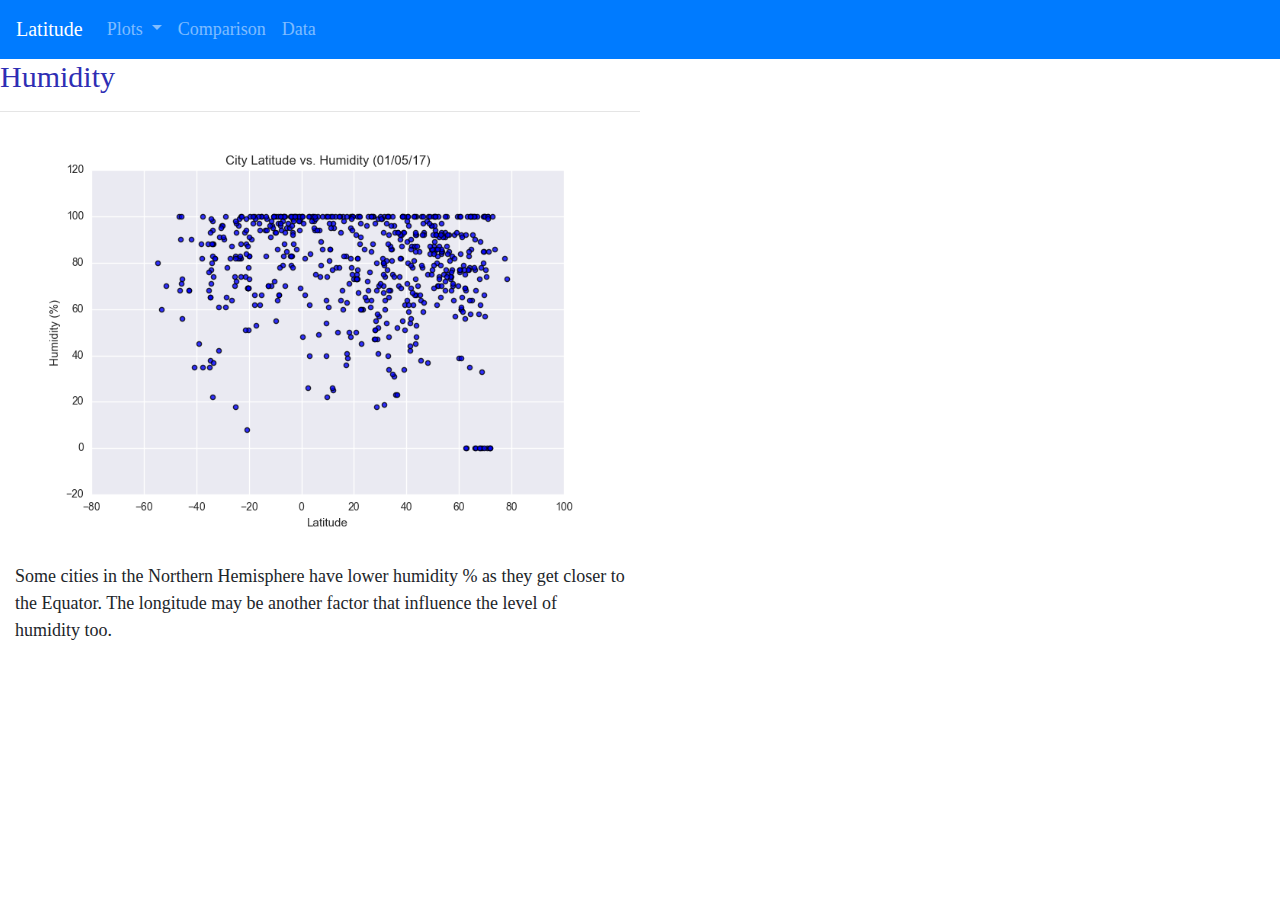
<file: WebVisualizations/humidity.html>
<!DOCTYPE html>
<html lang="en-us">

<head>

  <meta charset="UTF-8">
  <title>Humidity</title>

  <!-- Bootstrap CDN -->
  <link rel="stylesheet" href="https://stackpath.bootstrapcdn.com/bootstrap/4.3.1/css/bootstrap.min.css" integrity="sha384-ggOyR0iXCbMQv3Xipma34MD+dH/1fQ784/j6cY/iJTQUOhcWr7x9JvoRxT2MZw1T" crossorigin="anonymous">
  <link rel="stylesheet" type="text/css" href="style.css">
</head>

<body>

  <nav class="navbar navbar-expand-lg navbar-dark bg-primary">
    <a class="navbar-brand" href="../index.html">Latitude</a>
    <button class="navbar-toggler" type="button" data-toggle="collapse" data-target="#navbarSupportedContent" aria-controls="navbarSupportedContent" aria-expanded="false" aria-label="Toggle navigation">
      <span class="navbar-toggler-icon"></span>
    </button>
  
    <div class="collapse navbar-collapse" id="navbarSupportedContent">
      <ul class="navbar-nav mr-auto">
        <li class="nav-item dropdown">
          <a class="nav-link dropdown-toggle" href="#" id="navbarDropdown" role="button" data-toggle="dropdown" aria-haspopup="true" aria-expanded="false">
            Plots
          </a>
          <div class="dropdown-menu" aria-labelledby="navbarDropdown">
            <a class="dropdown-item" href="temp.html">Max Temperature</a>
            <a class="dropdown-item" href="#">Humidity</a>
            <a class="dropdown-item" href="cloud.html">Cloudiness</a>
            <a class="dropdown-item" href="wind.html">Wind Speed</a>
          </div>
        </li> 
        <li class="nav-item">
          <a class="nav-link" href="comparison.html">Comparison</a>
        </li> 
        <li class="nav-item">
          <a class="nav-link" href="data.html">Data</a>
        </li>
      </ul>
    </div>
  </nav>

  <main class="viz">
  <h1>Humidity</h1>
  <hr>
    <div>
        <div class="col-md-12">
          <figure>
            <img class="img-fluid" src="Resources/assets/images/Fig2.png" alt="Latitude vs Humidity">
          </figure>
        </div>
        <div class="col-md-12">
            <p>Some cities in the Northern Hemisphere have lower humidity % as they get closer to the Equator. The longitude may be another factor that influence the level of humidity too.</p>
        </div>
  </main>    
    </div>

<script src="https://code.jquery.com/jquery-3.3.1.slim.min.js" integrity="sha384-q8i/X+965DzO0rT7abK41JStQIAqVgRVzpbzo5smXKp4YfRvH+8abtTE1Pi6jizo" crossorigin="anonymous"></script>
<script src="https://cdnjs.cloudflare.com/ajax/libs/popper.js/1.14.7/umd/popper.min.js" integrity="sha384-UO2eT0CpHqdSJQ6hJty5KVphtPhzWj9WO1clHTMGa3JDZwrnQq4sF86dIHNDz0W1" crossorigin="anonymous"></script>
<script src="https://stackpath.bootstrapcdn.com/bootstrap/4.3.1/js/bootstrap.min.js" integrity="sha384-JjSmVgyd0p3pXB1rRibZUAYoIIy6OrQ6VrjIEaFf/nJGzIxFDsf4x0xIM+B07jRM" crossorigin="anonymous"></script>

</body>

</html>
</file>
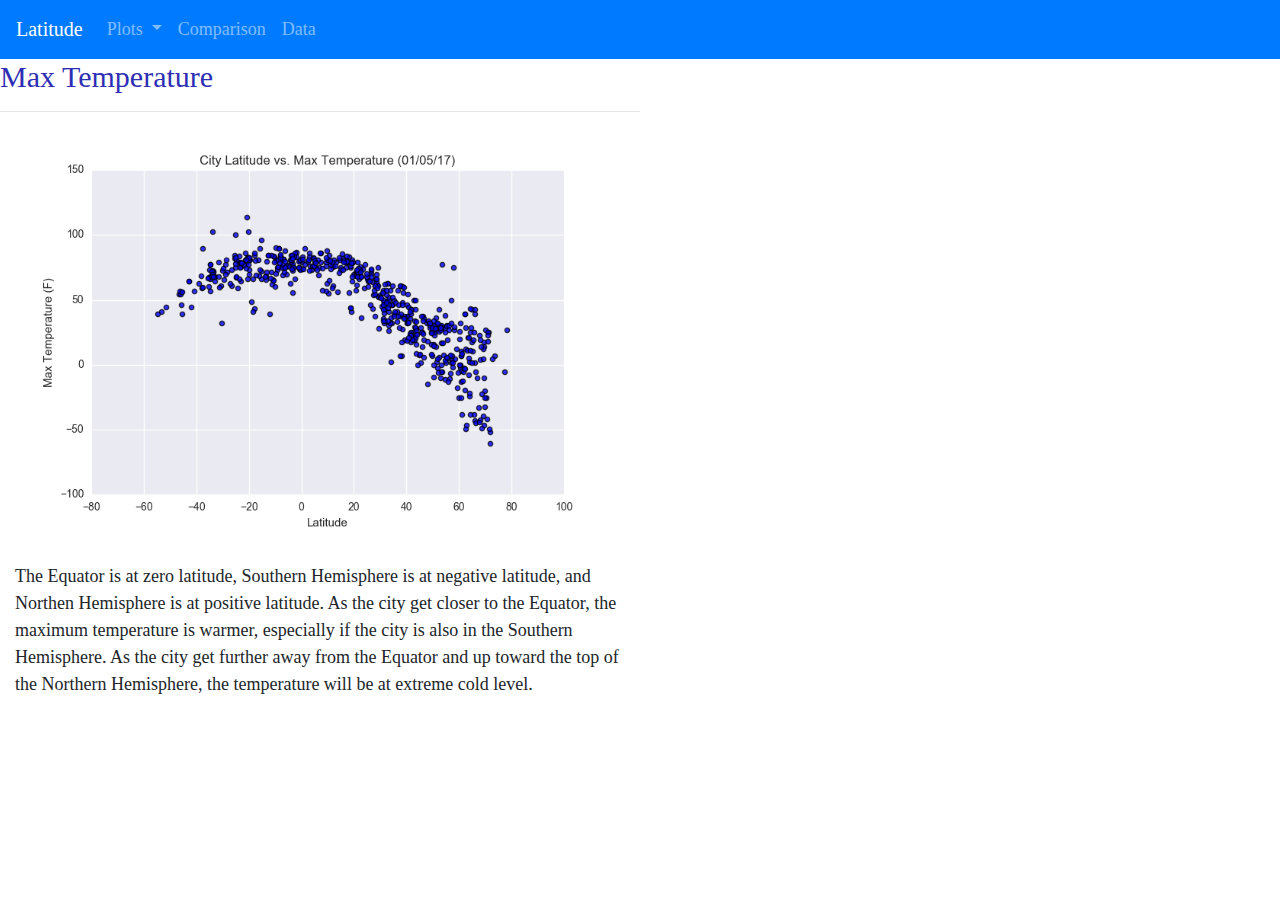
<file: WebVisualizations/temp.html>
<!DOCTYPE html>
<html lang="en-us">

<head>

  <meta charset="UTF-8">
  <title>Max Temperature</title>

  <!-- Bootstrap CDN -->
  <link rel="stylesheet" href="https://stackpath.bootstrapcdn.com/bootstrap/4.3.1/css/bootstrap.min.css" integrity="sha384-ggOyR0iXCbMQv3Xipma34MD+dH/1fQ784/j6cY/iJTQUOhcWr7x9JvoRxT2MZw1T" crossorigin="anonymous">
  <link rel="stylesheet" type="text/css" href="style.css">
</head>

<body>

  <nav class="navbar navbar-expand-lg navbar-dark bg-primary">
    <a class="navbar-brand" href="../index.html">Latitude</a>
    <button class="navbar-toggler" type="button" data-toggle="collapse" data-target="#navbarSupportedContent" aria-controls="navbarSupportedContent" aria-expanded="false" aria-label="Toggle navigation">
      <span class="navbar-toggler-icon"></span>
    </button>
  
    <div class="collapse navbar-collapse" id="navbarSupportedContent">
      <ul class="navbar-nav mr-auto">
        <li class="nav-item dropdown">
          <a class="nav-link dropdown-toggle" href="#" id="navbarDropdown" role="button" data-toggle="dropdown" aria-haspopup="true" aria-expanded="false">
            Plots
          </a>
          <div class="dropdown-menu" aria-labelledby="navbarDropdown">
            <a class="dropdown-item" href="#">Max Temperature</a>
            <a class="dropdown-item" href="humidity.html">Humidity</a>
            <a class="dropdown-item" href="cloud.html">Cloudiness</a>
            <a class="dropdown-item" href="wind.html">Wind Speed</a>
          </div>
        </li> 
        <li class="nav-item">
          <a class="nav-link" href="comparison.html">Comparison</a>
        </li> 
        <li class="nav-item">
          <a class="nav-link" href="data.html">Data</a>
        </li>
      </ul>
    </div>
  </nav>

  <main class="viz">
  <h1>Max Temperature</h1>
  <hr>
    <div>
        <div class="col-md-12">
          <figure>
            <img class="img-fluid" src="Resources/assets/images/Fig1.png" alt="Latitude vs Temperature">
          </figure>
        </div>
        <div class="col-md-12">
            <p>The Equator is at zero latitude, Southern Hemisphere is at negative latitude, and Northen Hemisphere is at positive latitude. As the city get closer to the Equator, the maximum temperature is warmer, especially if the city is also in the Southern Hemisphere. As the city get further away from the Equator and up toward the top of the Northern Hemisphere, the temperature will be at extreme cold level.</p>
        </div>
  </main>    
    </div>

<script src="https://code.jquery.com/jquery-3.3.1.slim.min.js" integrity="sha384-q8i/X+965DzO0rT7abK41JStQIAqVgRVzpbzo5smXKp4YfRvH+8abtTE1Pi6jizo" crossorigin="anonymous"></script>
<script src="https://cdnjs.cloudflare.com/ajax/libs/popper.js/1.14.7/umd/popper.min.js" integrity="sha384-UO2eT0CpHqdSJQ6hJty5KVphtPhzWj9WO1clHTMGa3JDZwrnQq4sF86dIHNDz0W1" crossorigin="anonymous"></script>
<script src="https://stackpath.bootstrapcdn.com/bootstrap/4.3.1/js/bootstrap.min.js" integrity="sha384-JjSmVgyd0p3pXB1rRibZUAYoIIy6OrQ6VrjIEaFf/nJGzIxFDsf4x0xIM+B07jRM" crossorigin="anonymous"></script>

</body>

</html>
</file>
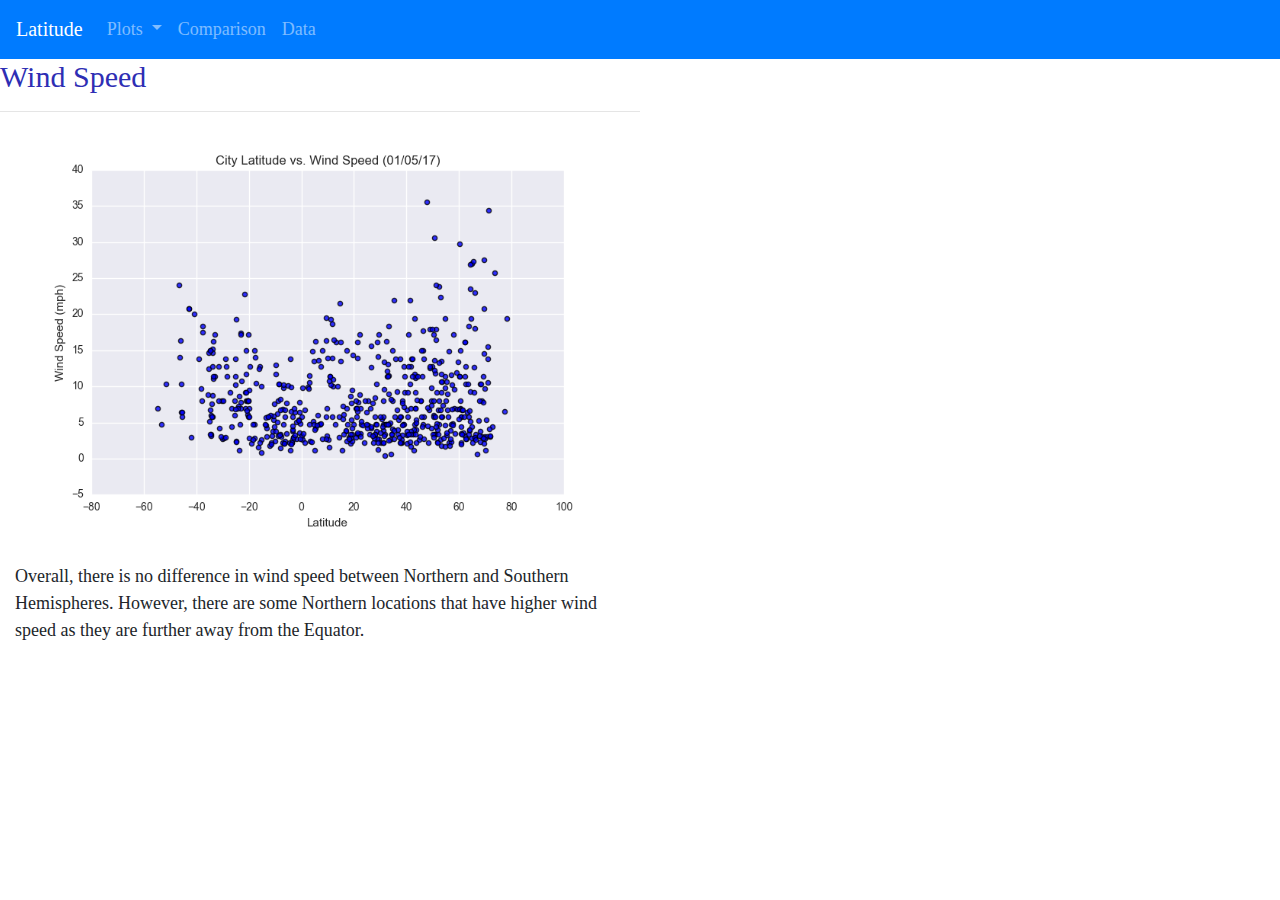
<file: WebVisualizations/wind.html>
<!DOCTYPE html>
<html lang="en-us">

<head>

  <meta charset="UTF-8">
  <title>Wind Speed</title>

  <!-- Bootstrap CDN -->
  <link rel="stylesheet" href="https://stackpath.bootstrapcdn.com/bootstrap/4.3.1/css/bootstrap.min.css" integrity="sha384-ggOyR0iXCbMQv3Xipma34MD+dH/1fQ784/j6cY/iJTQUOhcWr7x9JvoRxT2MZw1T" crossorigin="anonymous">
  <link rel="stylesheet" type="text/css" href="style.css">
</head>

<body>

  <nav class="navbar navbar-expand-lg navbar-dark bg-primary">
    <a class="navbar-brand" href="../index.html">Latitude</a>
    <button class="navbar-toggler" type="button" data-toggle="collapse" data-target="#navbarSupportedContent" aria-controls="navbarSupportedContent" aria-expanded="false" aria-label="Toggle navigation">
      <span class="navbar-toggler-icon"></span>
    </button>
  
    <div class="collapse navbar-collapse" id="navbarSupportedContent">
      <ul class="navbar-nav mr-auto">
        <li class="nav-item dropdown">
          <a class="nav-link dropdown-toggle" href="#" id="navbarDropdown" role="button" data-toggle="dropdown" aria-haspopup="true" aria-expanded="false">
            Plots
          </a>
          <div class="dropdown-menu" aria-labelledby="navbarDropdown">
            <a class="dropdown-item" href="temp.html">Max Temperature</a>
            <a class="dropdown-item" href="humidity.html">Humidity</a>
            <a class="dropdown-item" href="cloud.html">Cloudiness</a>
            <a class="dropdown-item" href="#">Wind Speed</a>
          </div>
        </li> 
        <li class="nav-item">
          <a class="nav-link" href="comparison.html">Comparison</a>
        </li> 
        <li class="nav-item">
          <a class="nav-link" href="data.html">Data</a>
        </li>
      </ul>
    </div>
  </nav>

  <main class="viz">
  <h1>Wind Speed</h1>
  <hr>
    <div>
        <div class="col-md-12">
          <figure>
            <img class="img-fluid" src="Resources/assets/images/Fig4.png" alt="Latitude vs Wind Speed">
          </figure>
        </div>
        <div class="col-md-12">
            <p>Overall, there is no difference in wind speed between Northern and Southern Hemispheres. However, there are some Northern locations that have higher wind speed as they are further away from the Equator.</p>
        </div>
  </main>    
    </div>

<script src="https://code.jquery.com/jquery-3.3.1.slim.min.js" integrity="sha384-q8i/X+965DzO0rT7abK41JStQIAqVgRVzpbzo5smXKp4YfRvH+8abtTE1Pi6jizo" crossorigin="anonymous"></script>
<script src="https://cdnjs.cloudflare.com/ajax/libs/popper.js/1.14.7/umd/popper.min.js" integrity="sha384-UO2eT0CpHqdSJQ6hJty5KVphtPhzWj9WO1clHTMGa3JDZwrnQq4sF86dIHNDz0W1" crossorigin="anonymous"></script>
<script src="https://stackpath.bootstrapcdn.com/bootstrap/4.3.1/js/bootstrap.min.js" integrity="sha384-JjSmVgyd0p3pXB1rRibZUAYoIIy6OrQ6VrjIEaFf/nJGzIxFDsf4x0xIM+B07jRM" crossorigin="anonymous"></script>

</body>

</html>
</file>
<file: WebVisualizations/style.css>
/* Styling for HTML elements */
body {
  padding: 0;
  margin: 0;
  font-family: Georgia, "Times New Roman", Times, serif;
  font-size: 18px;
  line-height: 150%;
}

h1 {
  font-size: 30px;
  text-align: left;
  color: rgb(46, 46, 180);
}

h2 {
  font-size: 24px;
  text-align: left;
  color: rgb(46, 46, 180);
}

h4 {
  text-align: centre;
  color: rgb(46, 46, 180);
}

figcaption {
  font-size: 9px;
  text-align: left;
  padding-left: 20px;
}
th {
  text-align: left;
}

/* Selecting elements by class */
.container {
  position: absolute;  
}

.viz {
  width: 50%;
}

#summary {
  padding-right: 60px;
}

#visualizations {
  right: 400px;
}

/* Selecting elements by ID */
#summary,
#summary-image {
  float: left;
}

#figure {
  position: relative;
}

#summary {
  width: 60%;
  top: 0;
  left: 0;
}

#summary-image {
  width: 50%;
}
</file>
